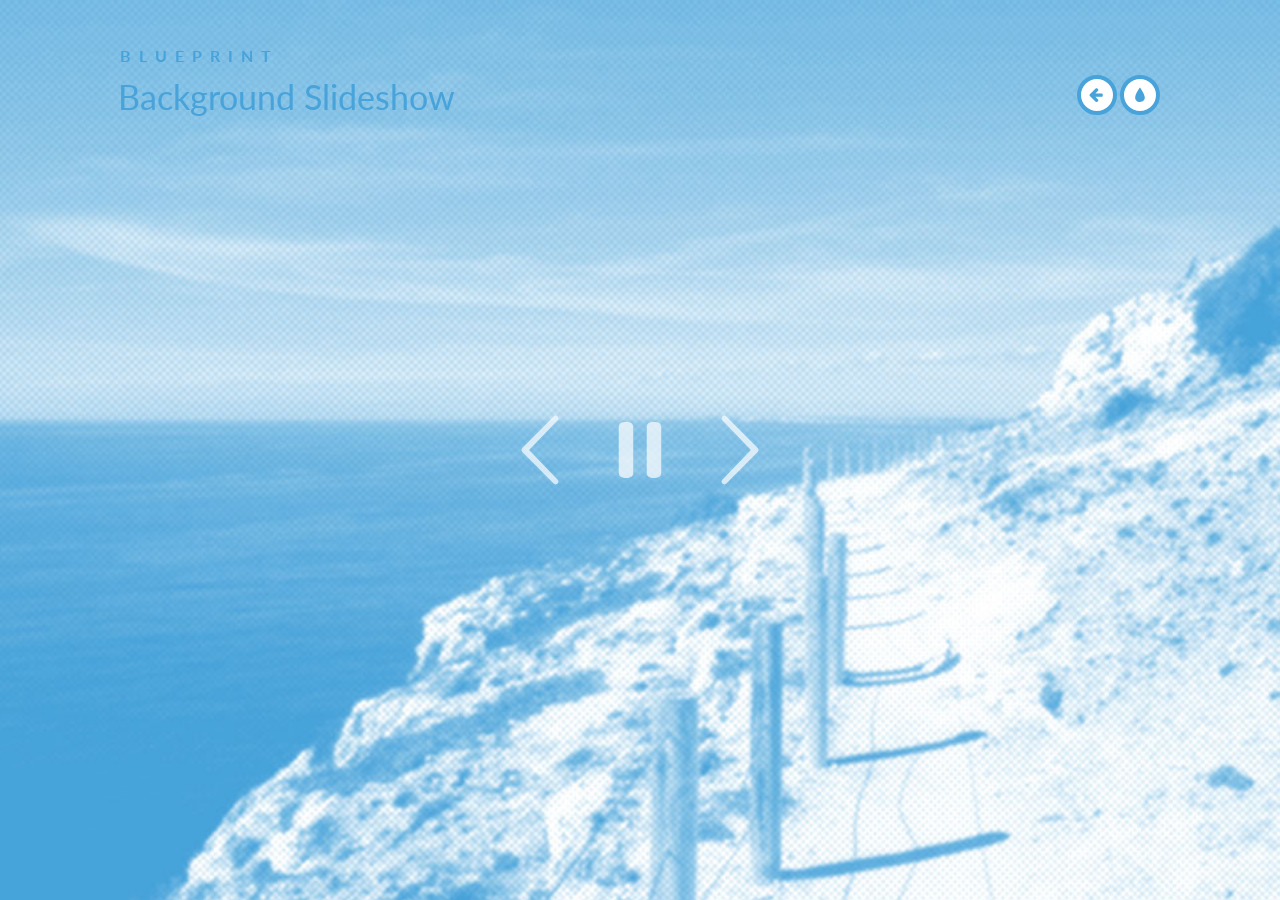
<file: webdev/BackgroundSlideshow/index.html>
<!DOCTYPE html>
<html lang="en" class="no-js">
	<head>
		<meta charset="UTF-8" />
		<meta http-equiv="X-UA-Compatible" content="IE=edge,chrome=1"> 
		<meta name="viewport" content="width=device-width, initial-scale=1.0"> 
		<title>Blueprint: Background Slideshow</title>
		<meta name="description" content="Blueprint: Background Slideshow" />
		<meta name="keywords" content="blueprint, background image slideshow, fullscreen slideshow, jquery, fullscreen image, web development" />
		<meta name="author" content="Codrops" />
		<link rel="shortcut icon" href="../favicon.ico">
		<link rel="stylesheet" type="text/css" href="css/default.css" />
		<link rel="stylesheet" type="text/css" href="css/component.css" />
		<script src="js/modernizr.custom.js"></script>
	</head>
	<body>
		<div class="container">
			<header class="clearfix">
				<span>Blueprint</span>
				<h1>Background Slideshow</h1>
				<nav>
					<a href="http://tympanus.net/Blueprints/ResponsiveFullWidthGrid/" class="icon-arrow-left" data-info="previous Blueprint">Previous Blueprint</a>
					<a href="http://tympanus.net/codrops/?p=14667" class="icon-drop" data-info="back to the Codrops article">back to the Codrops article</a>
				</nav>
			</header>	
			<div class="main">
				<ul id="cbp-bislideshow" class="cbp-bislideshow">
					<li><img src="images/1.jpg" alt="image01"/></li>
					<li><img src="images/2.jpg" alt="image02"/></li>
					<li><img src="images/3.jpg" alt="image03"/></li>
					<li><img src="images/4.jpg" alt="image04"/></li>
					<li><img src="images/5.jpg" alt="image05"/></li>
					<li><img src="images/6.jpg" alt="image06"/></li>
				</ul>
				<div id="cbp-bicontrols" class="cbp-bicontrols">
					<span class="cbp-biprev"></span>
					<span class="cbp-bipause"></span>
					<span class="cbp-binext"></span>
				</div>
			</div>
		</div>
		<script src="https://ajax.googleapis.com/ajax/libs/jquery/1.9.1/jquery.min.js"></script>
		<!-- imagesLoaded jQuery plugin by @desandro : https://github.com/desandro/imagesloaded -->
		<script src="js/jquery.imagesloaded.min.js"></script>
		<script src="js/cbpBGSlideshow.min.js"></script>
		<script>
			$(function() {
				cbpBGSlideshow.init();
			});
		</script>
	</body>
</html>
</file>
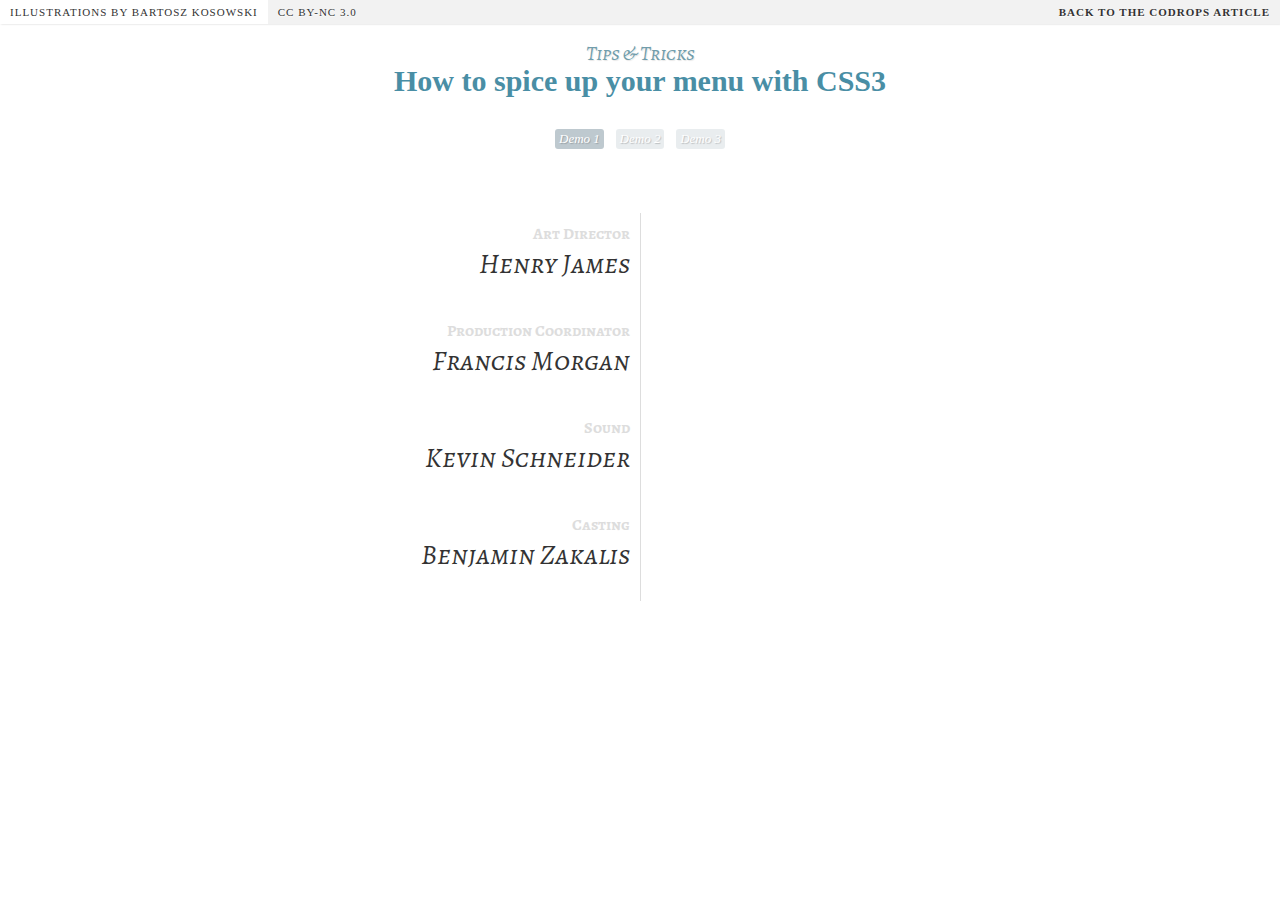
<file: webdev/CSS3MenuHoverEffect/index.html>
<!DOCTYPE html>
<html lang="en">
    <head>
		<meta charset="UTF-8" />
        <meta http-equiv="X-UA-Compatible" content="IE=edge,chrome=1"> 
        <title>Tips & Tricks: How to spice up your menu with CSS3</title>
        <meta name="viewport" content="width=device-width, initial-scale=1.0"> 
        <meta name="description" content="Tips & Tricks: How to spice up your menu with CSS3" />
        <meta name="keywords" content="menu, hover, css3, effect, slide out, image, transition" />
        <meta name="author" content="Codrops" />
        <link rel="shortcut icon" href="../favicon.ico"> 
        <link rel="stylesheet" type="text/css" href="css/demo.css" />
        <link rel="stylesheet" type="text/css" href="css/style.css" />
		<link href='http://fonts.googleapis.com/css?family=Alegreya+SC:700,400italic' rel='stylesheet' type='text/css' />
    </head>
    <body>
        <div class="container">
			<!-- Codrops top bar -->
            <div class="codrops-top">
                <a href="http://www.bartoszkosowski.com/" target="_blank">Illustrations by Bartosz Kosowski</a>
				<a href="http://creativecommons.org/licenses/by-nc/3.0/" target="_blank">CC BY-NC 3.0</a>
                <span class="right">
                    <a href="http://tympanus.net/codrops/2012/01/22/how-to-spice-up-your-menu-with-css3/">
                        <strong>Back to the Codrops Article</strong>
                    </a>
                </span>
                <div class="clr"></div>
            </div><!--/ Codrops top bar -->
			<header>
				<h1><span>Tips & Tricks</span> How to spice up your menu with CSS3</h1>
				<nav class="codrops-demos">
					<a class="current" href="index.html">Demo 1</a>
					<a href="index2.html">Demo 2</a>
					<a href="index3.html">Demo 3</a>
                <nav>
			</header>
			<ul class="mh-menu">
				<li><a href="#"><span>Art Director</span> <span>Henry James</span></a><img src="images/1.jpg" alt="image01"/></li>
				<li><a href="#"><span>Production Coordinator</span> <span>Francis Morgan</span></a><img src="images/2.jpg" alt="image02"/></li>
				<li><a href="#"><span>Sound</span> <span>Kevin Schneider</span></a><img src="images/3.jpg" alt="image03"/></li>
				<li><a href="#"><span>Casting</span> <span>Benjamin Zakalis</span></a><img src="images/4.jpg" alt="image04"/></li>
			</ul>
        </div>
    </body>
</html>
</file>
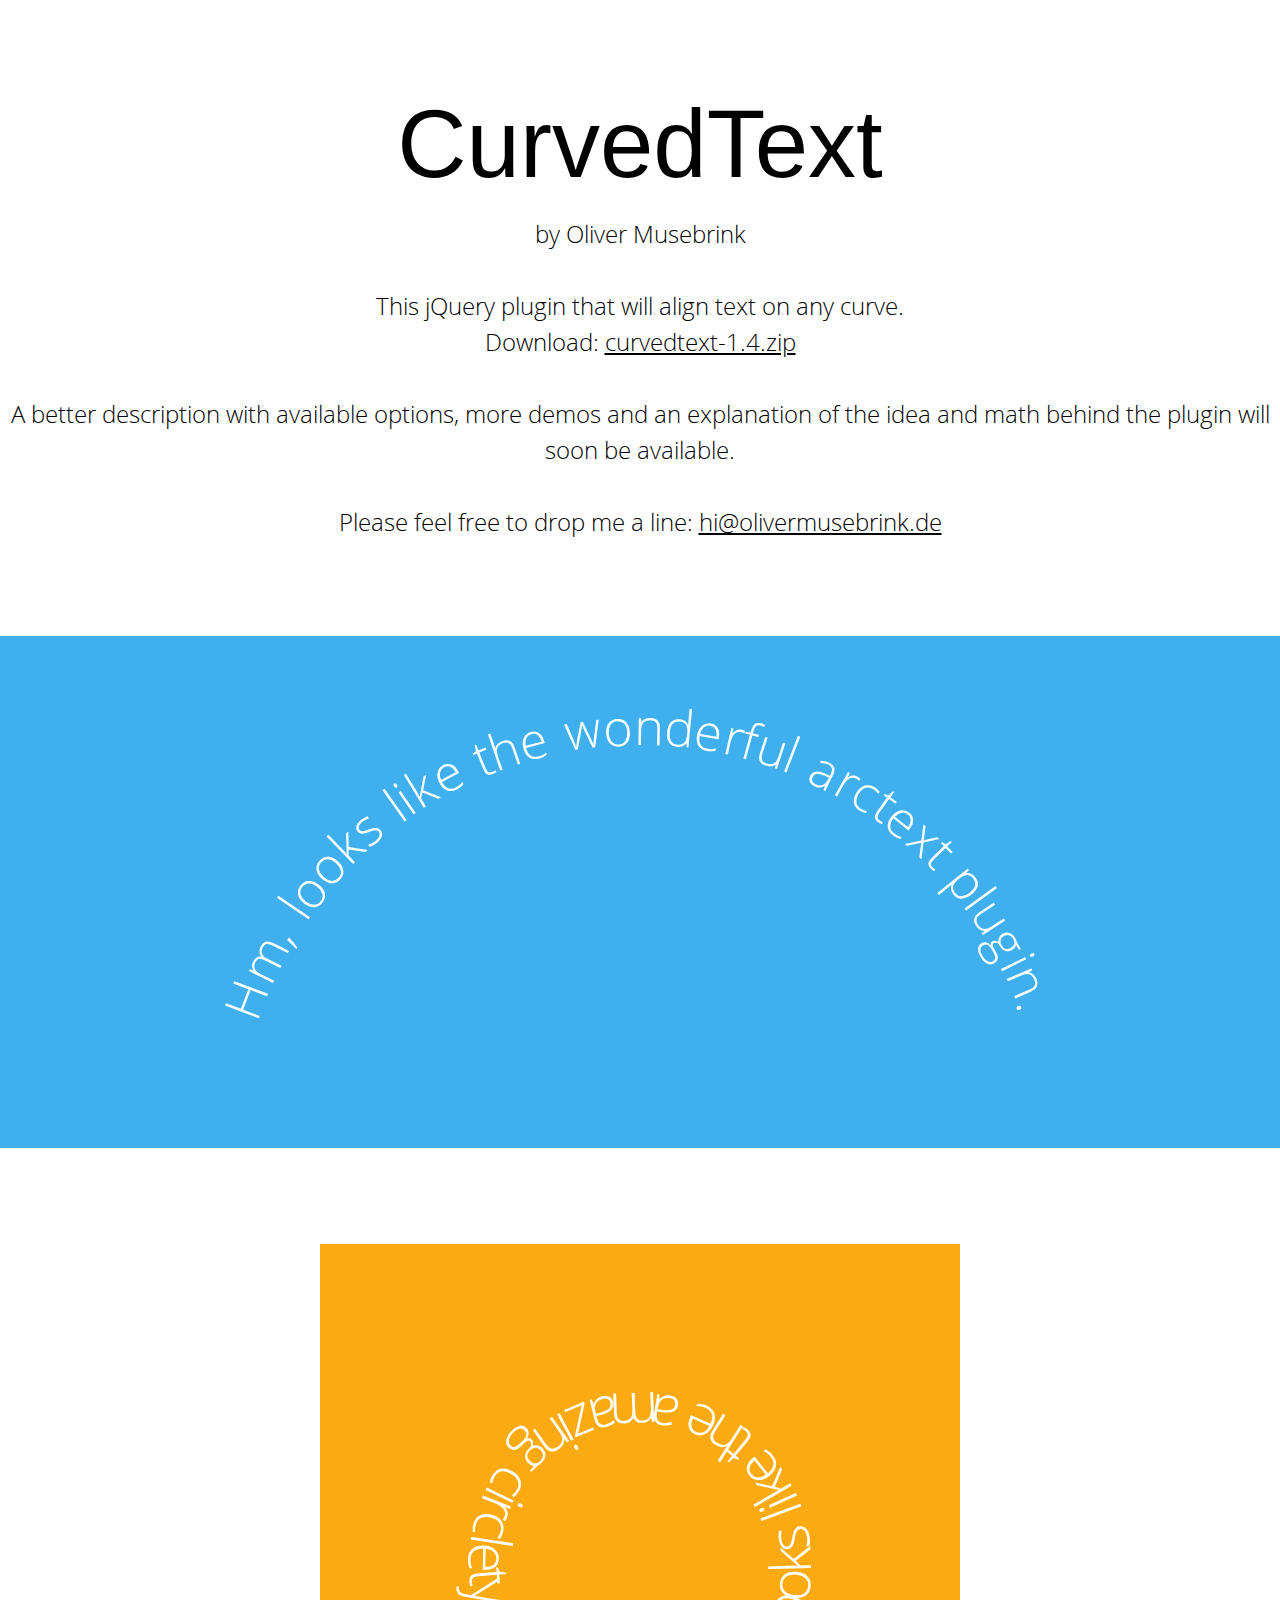
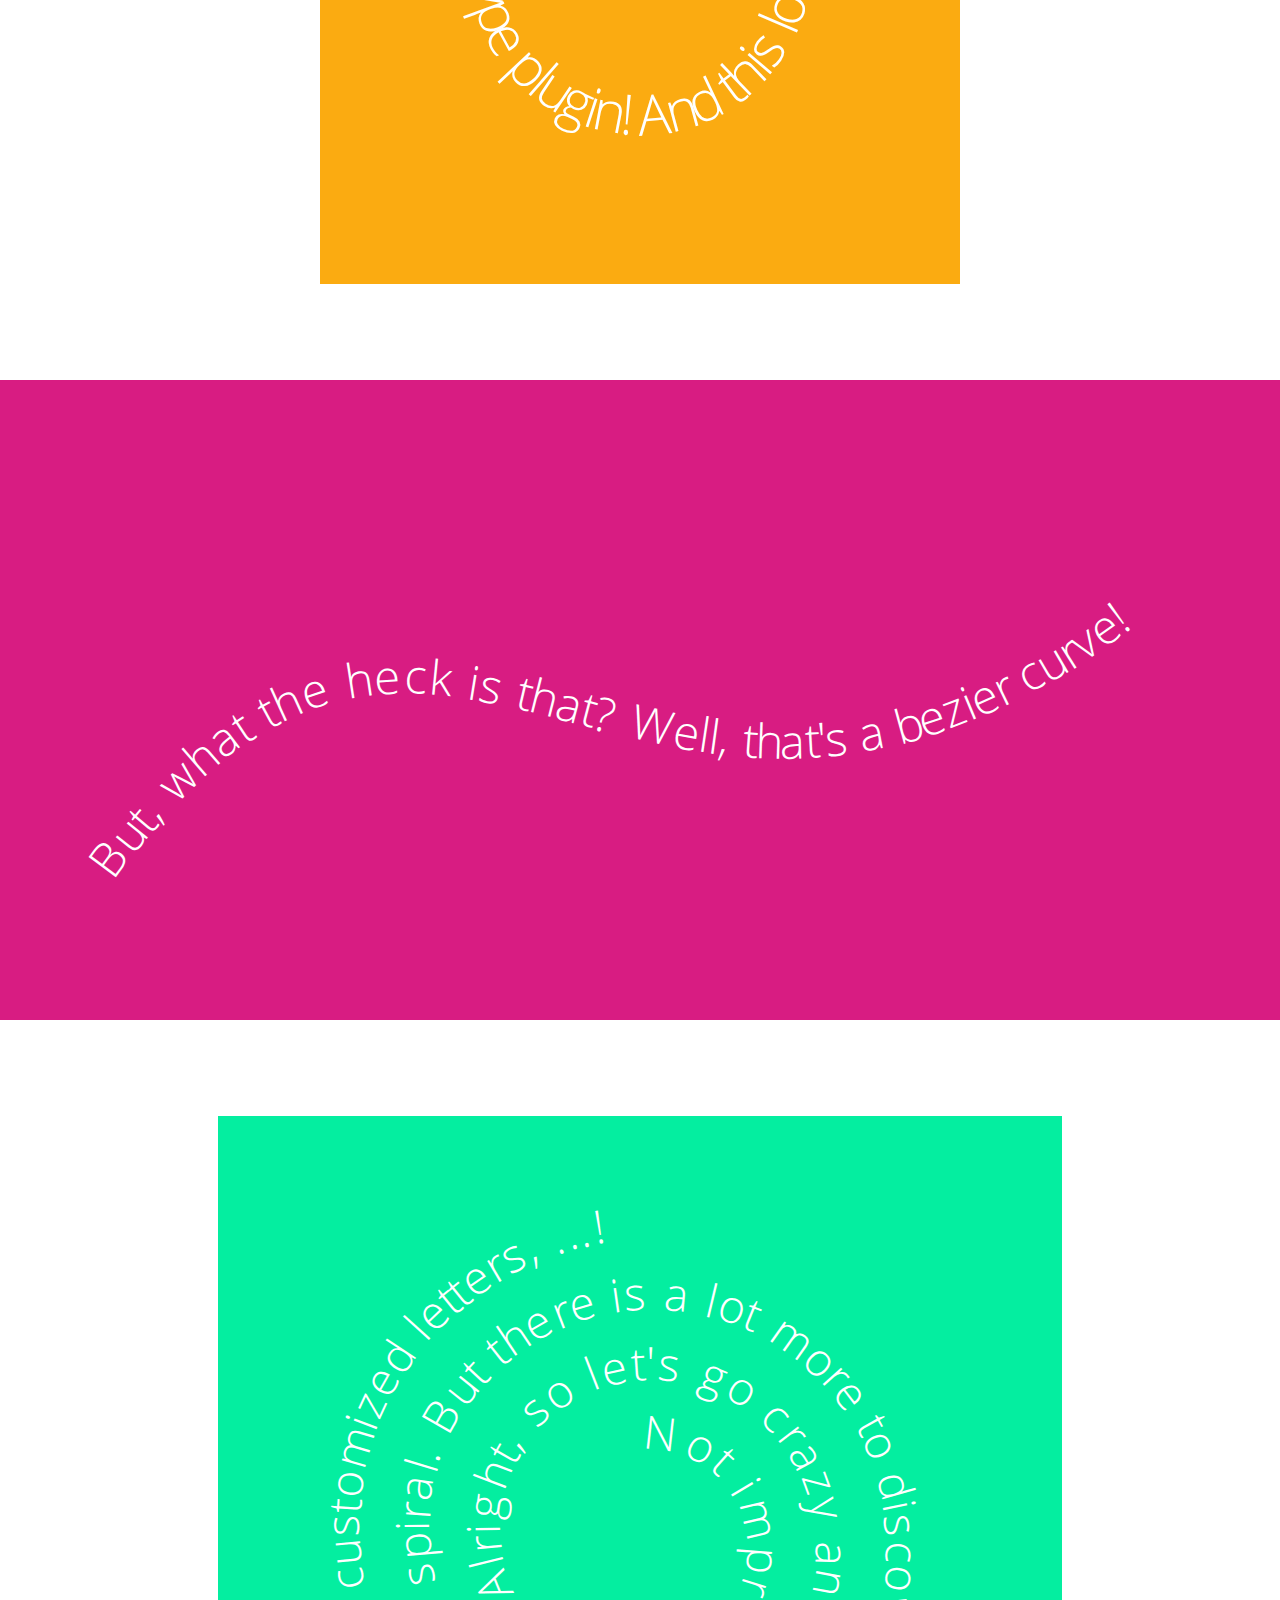
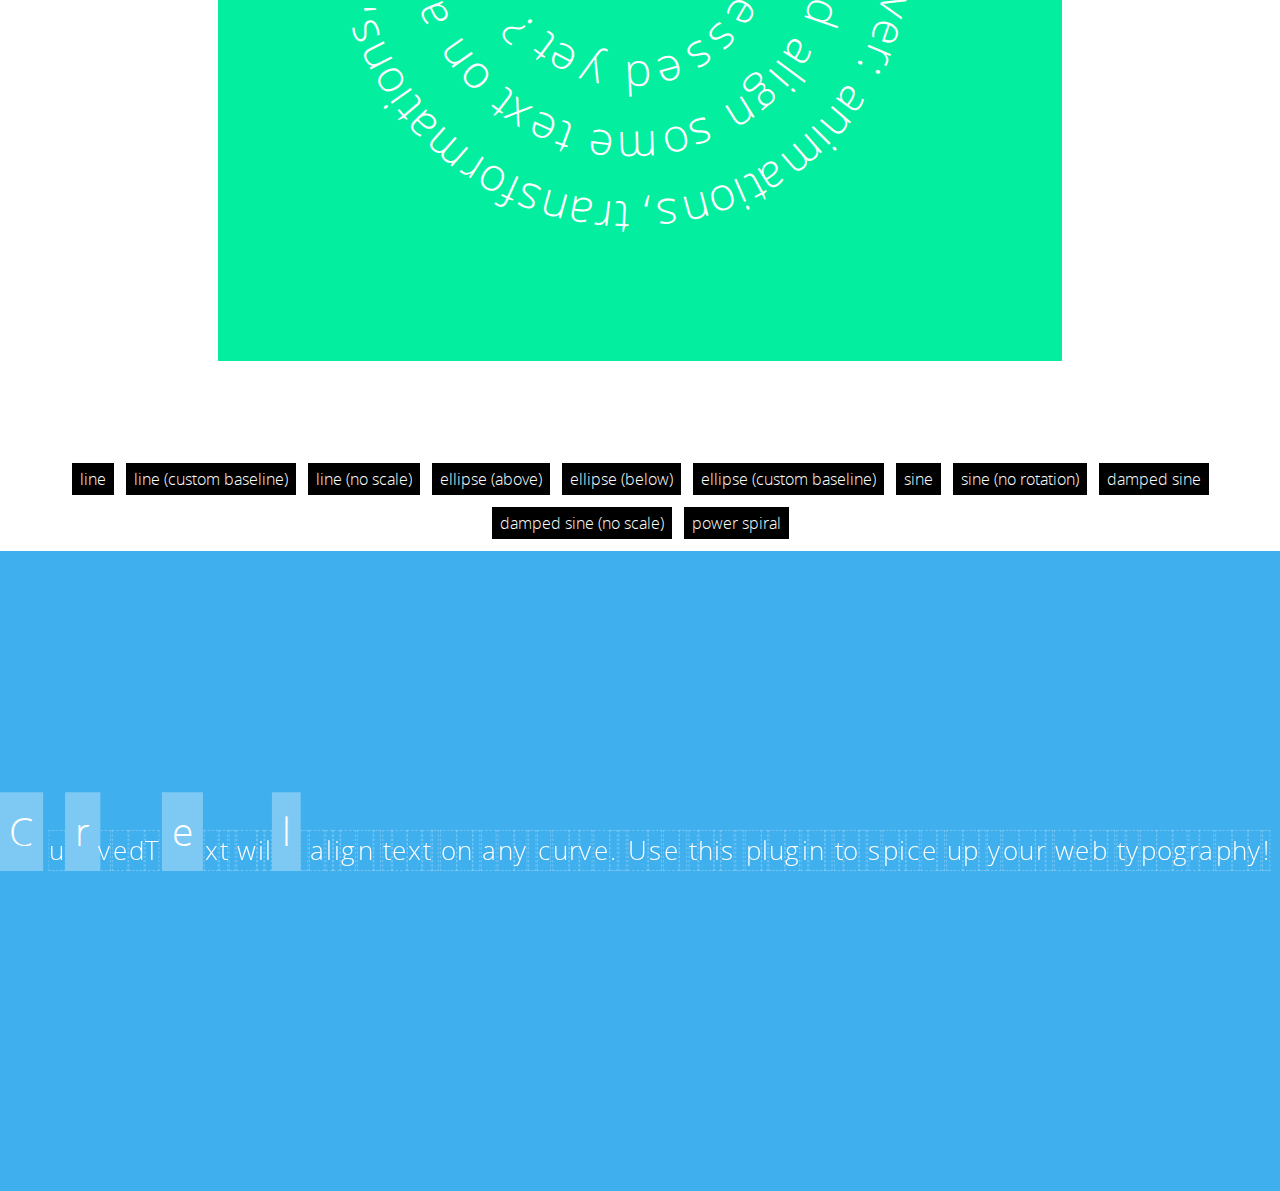
<file: webdev/curvedtext/index.html>
<!DOCTYPE html PUBLIC "-//W3C//DTD XHTML 1.0 Transitional//EN" "http://www.w3.org/TR/xhtml1/DTD/xhtml1-transitional.dtd">

<html>
    <head>
        <title>
            CurvedText
        </title>

		<meta name="viewport" content="width=device-width, minimum-scale=1.0, maximum-scale=1.0, initial-scale=1.0" />

        <link rel="stylesheet" type="text/css" href="stylesheets/reset.min.css" />
        <link rel="stylesheet" type="text/css" href="stylesheets/webfonts.css"  />
        <link rel="stylesheet" type="text/css" href="stylesheets/demo.css"      />

        <script language="javascript" type="text/javascript" src="javascript/jquery.min.js"       ></script>
        <script language="javascript" type="text/javascript" src="javascript/jquery.throttle.js"  ></script>
        <script language="javascript" type="text/javascript" src="javascript/jquery.typorize.js"  ></script>
        <script language="javascript" type="text/javascript" src="javascript/jquery.curvedtext.js"></script>
        <script language="javascript" type="text/javascript" src="javascript/demo.js"             ></script>
    </head>

    <body>

        <div id="about">
            <h1>CurvedText</h1>

            <p>
                by Oliver Musebrink
            </p>

            <br />

            <p>
                This jQuery plugin that will align text on any curve.<br />
                Download: <a href="curvedtext-1.4.zip">curvedtext-1.4.zip</a>
            </p>

            <br />

            <p>
                A better description with available options, more demos and an explanation of the idea and math behind the plugin will soon be available.
            </p>

            <br />

            <p>
                Please feel free to drop me a line: <a href="mailto: hi@olivermusebrink.de">hi@olivermusebrink.de</a><br />
            </p>
        </div>

        <div id="text1">
            Hm, looks like the wonderful arctext plugin.
        </div>

        <div id="text2">
            And this looks like the amazing circletype plugin!
        </div>

        <div id="text3">
            But, what the heck is that? Well, that's a bezier curve!
        </div>

        <div id="text4">
            Not impressed yet? Alright, so let's go crazy and align some text on a spiral. But there is a lot more to discover: animations, transformations, customized letters, ...!
        </div>

        <nav id="nav">
            <ul>
                <li><a id="line"                 href="#">line</a></li>
                <li><a id="line-custom"          href="#">line (custom baseline)</a></li>
                <li><a id="line-no-scale"        href="#">line (no scale)</a></li>
                <li><a id="ellipse-above"        href="#">ellipse (above)</a></li>
                <li><a id="ellipse-below"        href="#">ellipse (below)</a></li>
                <li><a id="ellipse-custom"       href="#">ellipse (custom baseline)</a></li>
                <li><a id="sine"                 href="#">sine</a></li>
                <li><a id="sine-no-rotation"     href="#">sine (no rotation)</a></li>
                <li><a id="damped-sine"          href="#">damped sine</a></li>
                <li><a id="damped-sine-no-scale" href="#">damped sine (no scale)</a></li>
                <li><a id="power-spiral"         href="#">power spiral</a></li>
            </ul>
        </nav>

        <div id="text5">
            CurvedText will align text on any curve. Use this plugin to spice up your web typography!
        </div>

    </body>
</html>
</file>
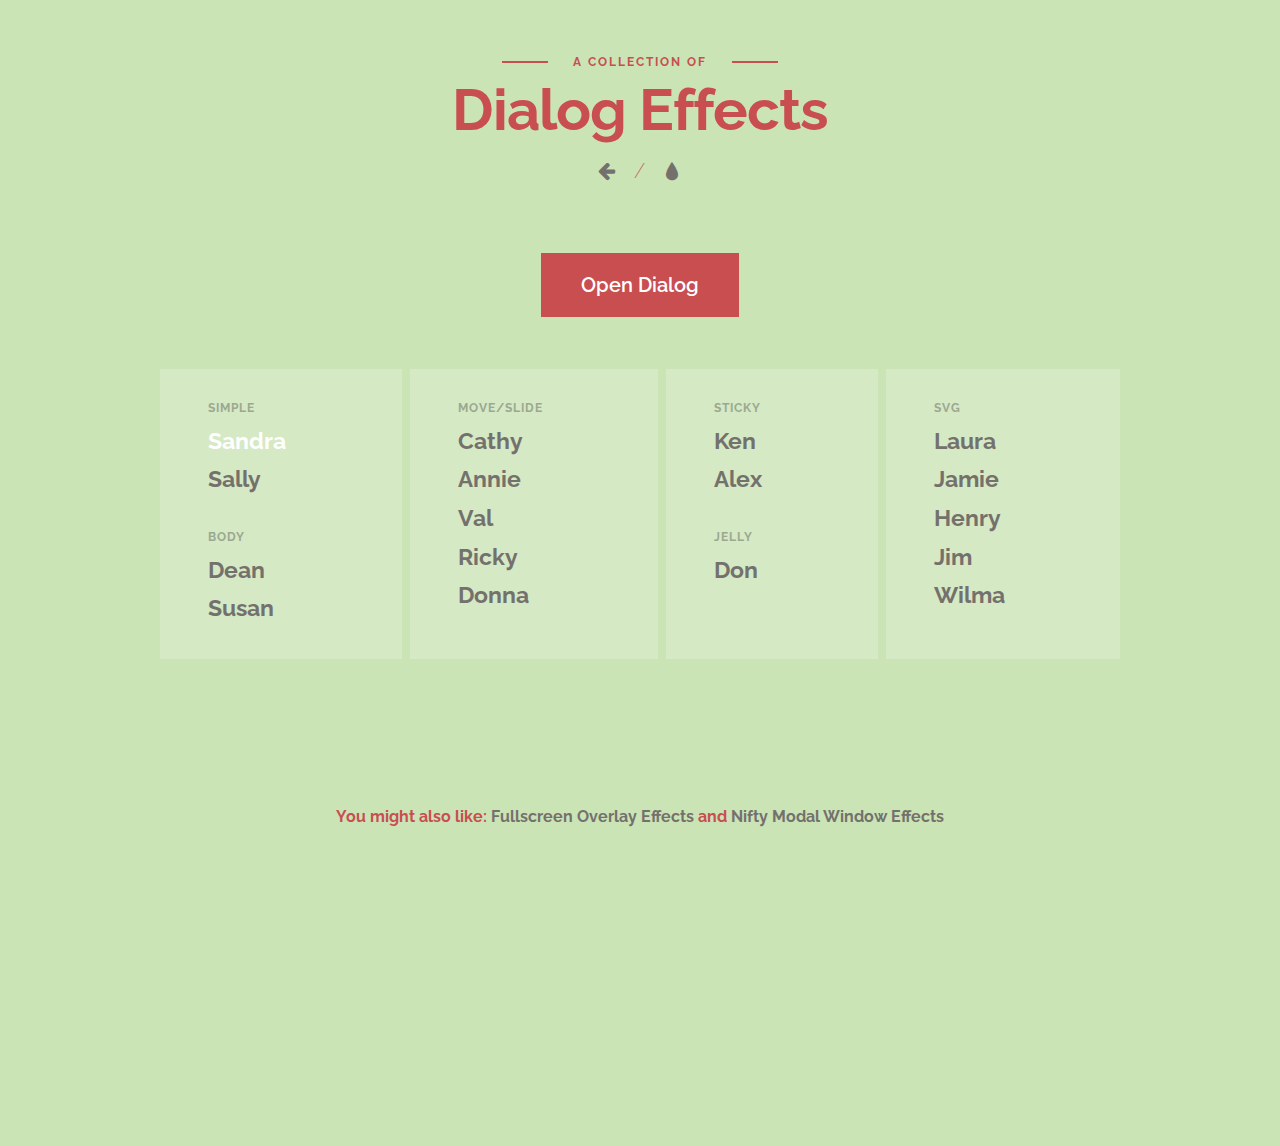
<file: webdev/DialogEffects/index.html>
<!DOCTYPE html>
<html lang="en" class="no-js">
	<head>
		<meta charset="UTF-8" />
		<meta http-equiv="X-UA-Compatible" content="IE=edge">
		<meta name="viewport" content="width=device-width, initial-scale=1">
		<title>Dialog Effects | Sandra</title>
		<meta name="description" content="A Collection of Dialog Effects" />
		<meta name="keywords" content="dialog, effect, modal, overlay, animation, web design" />
		<meta name="author" content="Codrops" />
		<link rel="shortcut icon" href="../favicon.ico">
		<link rel="stylesheet" type="text/css" href="css/normalize.css" />
		<link rel="stylesheet" type="text/css" href="css/demo.css" />
		<!-- common styles -->
		<link rel="stylesheet" type="text/css" href="css/dialog.css" />
		<!-- individual effect -->
		<link rel="stylesheet" type="text/css" href="css/dialog-sandra.css" />
		<script src="js/modernizr.custom.js"></script>
	</head>
	<body>
		<div class="container">
			<div class="content">
				<header class="codrops-header">
					<h1><span>A collection of</span> Dialog Effects</h1>
					<div class="codrops-links">
						<a class="codrops-icon codrops-icon-prev" href="http://tympanus.net/Development/MockupSlideshow/" title="Previous Demo"><span>Previous Demo</span></a> /
						<a class="codrops-icon codrops-icon-drop" href="http://tympanus.net/codrops/?p=21386" title="Back to the article"><span>Back to the Codrops Article</span></a>
					</div>
					<div class="button-wrap"><button data-dialog="somedialog" class="trigger">Open Dialog</button></div>
				</header>
				<nav id="menu" class="menu">
					<div>
						<h2>Simple</h2>
						<ul>
							<li><a class="current-demo" href="index.html">Sandra</a></li>
							<li><a href="sally.html">Sally</a></li>
						</ul>
						<h2>Body</h2>
						<ul>
							<li><a href="dean.html">Dean</a></li>
							<li><a href="susan.html">Susan</a></li>
						</ul>
					</div>
					<div>
						<h2>Move/Slide</h2>
						<ul>
							<li><a href="cathy.html">Cathy</a></li>
							<li><a href="annie.html">Annie</a></li>
							<li><a href="val.html">Val</a></li>
							<li><a href="ricky.html">Ricky</a></li>
							<li><a href="donna.html">Donna</a></li>
						</ul>
					</div>
					<div>
						<h2>Sticky</h2>
						<ul>
							<li><a href="ken.html">Ken</a></li>
							<li><a href="alex.html">Alex</a></li>
						</ul>
						<h2>Jelly</h2>
						<ul>
							<li><a href="don.html">Don</a></li>
						</ul>
					</div>
					<div>
						<h2>SVG</h2>
						<ul>
							<li><a href="laura.html">Laura</a></li>
							<li><a href="jamie.html">Jamie</a></li>
							<li><a href="henry.html">Henry</a></li>
							<li><a href="jim.html">Jim</a></li>
							<li><a href="wilma.html">Wilma</a></li>
						</ul>
					</div>
				</nav>
				<div id="somedialog" class="dialog">
					<div class="dialog__overlay"></div>
					<div class="dialog__content">
						<h2><strong>Howdy</strong>, I'm a dialog box</h2><div><button class="action" data-dialog-close>Close</button></div>
					</div>
				</div>
				<!-- Related demos -->
				<section class="related">
					You might also like: <a href="http://tympanus.net/Development/FullscreenOverlayStyles/">Fullscreen Overlay Effects</a> and <a href="http://tympanus.net/Development/ModalWindowEffects/">Nifty Modal Window Effects</a>
				</section>
			</div><!-- /content -->
		</div><!-- /container -->
		<script src="js/classie.js"></script>
		<script src="js/dialogFx.js"></script>
		<script>
			(function() {

				var dlgtrigger = document.querySelector( '[data-dialog]' ),
					somedialog = document.getElementById( dlgtrigger.getAttribute( 'data-dialog' ) ),
					dlg = new DialogFx( somedialog );

				dlgtrigger.addEventListener( 'click', dlg.toggle.bind(dlg) );

			})();
		</script>
	</body>
</html>
</file>
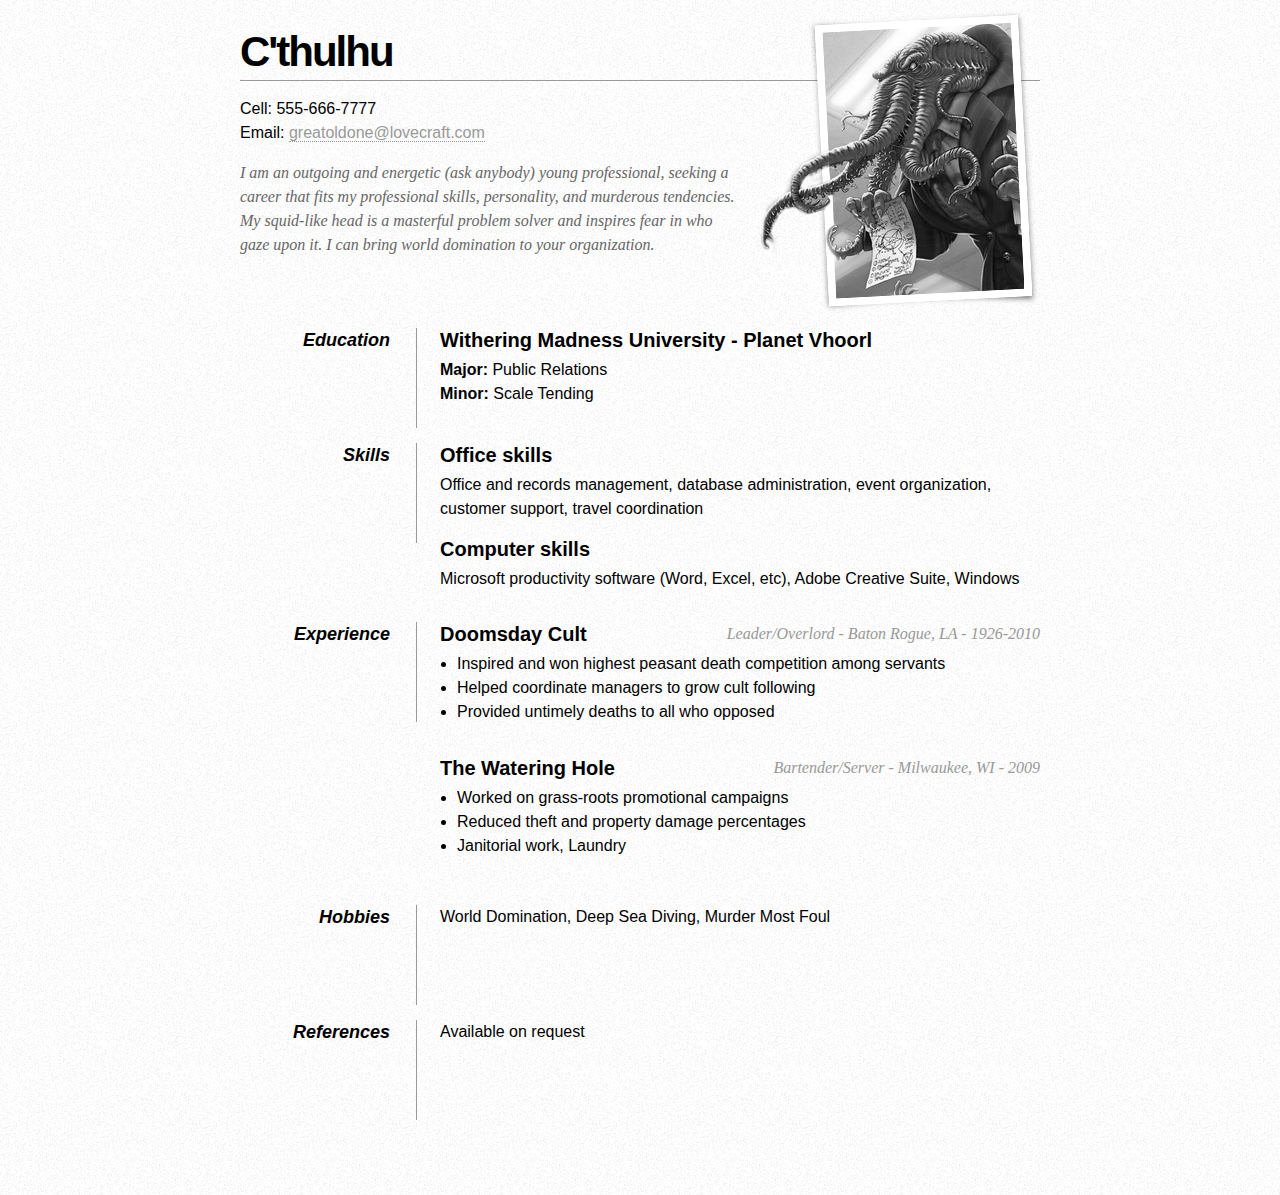
<file: webdev/OnePageResume/index.html>
<!DOCTYPE html PUBLIC "-//W3C//DTD XHTML 1.0 Strict//EN"
"http://www.w3.org/TR/xhtml1/DTD/xhtml1-strict.dtd">

<html xmlns="http://www.w3.org/1999/xhtml" xml:lang="en" lang="en">

<head>
     <meta http-equiv="Content-Type" content="text/html; charset=utf-8"/>

     <title>One Page Resume</title>

     <style type="text/css">
        * { margin: 0; padding: 0; }
        body { font: 16px Helvetica, Sans-Serif; line-height: 24px; background: url(images/noise.jpg); }
        .clear { clear: both; }
        #page-wrap { width: 800px; margin: 40px auto 60px; }
        #pic { float: right; margin: -30px 0 0 0; }
        h1 { margin: 0 0 16px 0; padding: 0 0 16px 0; font-size: 42px; font-weight: bold; letter-spacing: -2px; border-bottom: 1px solid #999; }
        h2 { font-size: 20px; margin: 0 0 6px 0; position: relative; }
        h2 span { position: absolute; bottom: 0; right: 0; font-style: italic; font-family: Georgia, Serif; font-size: 16px; color: #999; font-weight: normal; }
        p { margin: 0 0 16px 0; }
        a { color: #999; text-decoration: none; border-bottom: 1px dotted #999; }
        a:hover { border-bottom-style: solid; color: black; }
        ul { margin: 0 0 32px 17px; }
        #objective { width: 500px; float: left; }
        #objective p { font-family: Georgia, Serif; font-style: italic; color: #666; }
        dt { font-style: italic; font-weight: bold; font-size: 18px; text-align: right; padding: 0 26px 0 0; width: 150px; float: left; height: 100px; border-right: 1px solid #999;  }
        dd { width: 600px; float: right; }
        dd.clear { float: none; margin: 0; height: 15px; }
     </style>
</head>

<body>

    <div id="page-wrap">
    
        <img src="images/cthulu.png" alt="Photo of Cthulu" id="pic" />
    
        <div id="contact-info" class="vcard">
        
            <!-- Microformats! -->
        
            <h1 class="fn">C'thulhu</h1>
        
            <p>
                Cell: <span class="tel">555-666-7777</span><br />
                Email: <a class="email" href="mailto:greatoldone@lovecraft.com">greatoldone@lovecraft.com</a>
            </p>
        </div>
                
        <div id="objective">
            <p>
                I am an outgoing and energetic (ask anybody) young professional, seeking a 
                career that fits my professional skills, personality, and murderous tendencies. 
                My squid-like head is a masterful problem solver and inspires fear in who gaze upon it. 
                I can bring world domination to your organization. 
            </p>
        </div>
        
        <div class="clear"></div>
        
        <dl>
            <dd class="clear"></dd>
            
            <dt>Education</dt>
            <dd>
                <h2>Withering Madness University - Planet Vhoorl</h2>
                <p><strong>Major:</strong> Public Relations<br />
                   <strong>Minor:</strong> Scale Tending</p>
            </dd>
            
            <dd class="clear"></dd>
            
            <dt>Skills</dt>
            <dd>
                <h2>Office skills</h2>
                <p>Office and records management, database administration, event organization, customer support, travel coordination</p>
                
                <h2>Computer skills</h2>
                <p>Microsoft productivity software (Word, Excel, etc), Adobe Creative Suite, Windows</p>
            </dd>
            
            <dd class="clear"></dd>
            
            <dt>Experience</dt>
            <dd>
                <h2>Doomsday Cult <span>Leader/Overlord - Baton Rogue, LA - 1926-2010</span></h2>
                <ul>
                    <li>Inspired and won highest peasant death competition among servants</li>
                    <li>Helped coordinate managers to grow cult following</li>
                    <li>Provided untimely deaths to all who opposed</li>
                </ul>
                
                <h2>The Watering Hole <span>Bartender/Server - Milwaukee, WI - 2009</span></h2>
                <ul>
                    <li>Worked on grass-roots promotional campaigns</li>
                    <li>Reduced theft and property damage percentages</li>
                    <li>Janitorial work, Laundry</li>
                </ul> 
            </dd>
            
            <dd class="clear"></dd>
            
            <dt>Hobbies</dt>
            <dd>World Domination, Deep Sea Diving, Murder Most Foul</dd>
            
            <dd class="clear"></dd>
            
            <dt>References</dt>
            <dd>Available on request</dd>
            
            <dd class="clear"></dd>
        </dl>
        
        <div class="clear"></div>
    
    </div>

</body>

</html>
</file>
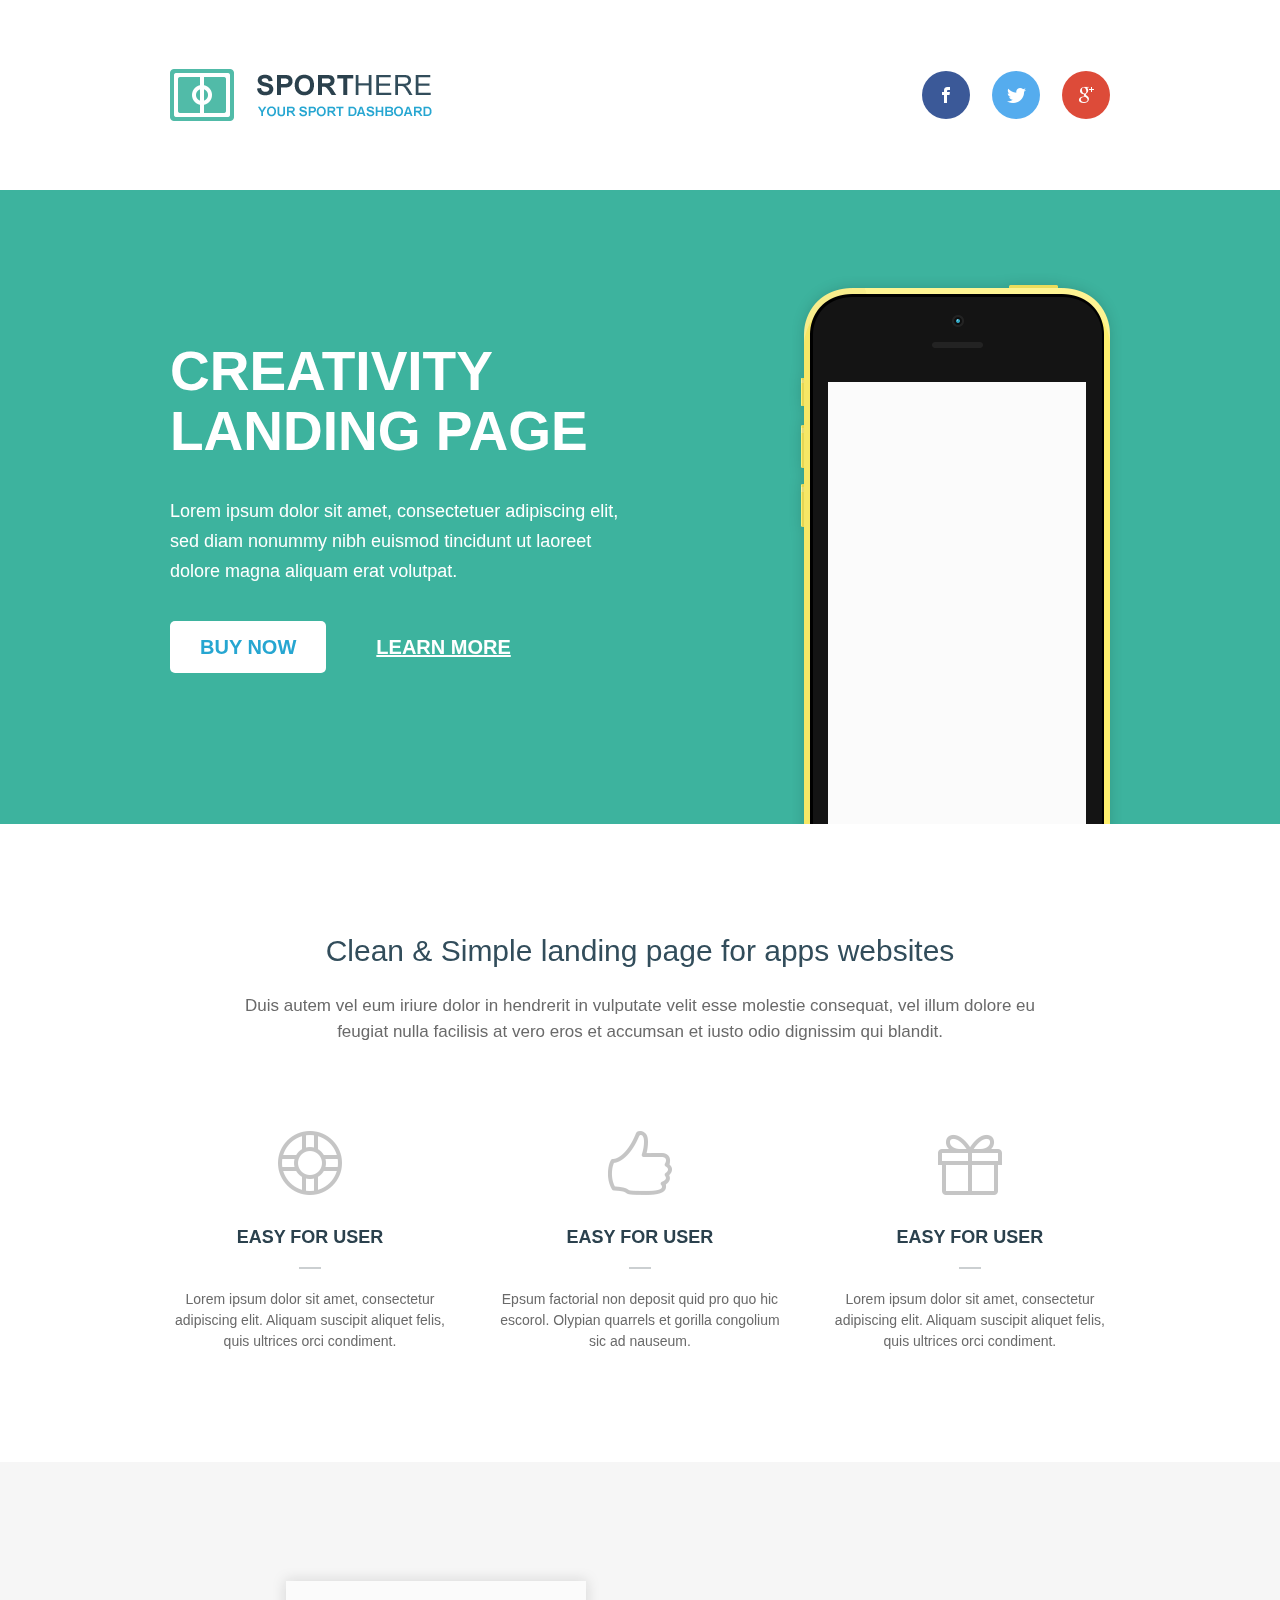
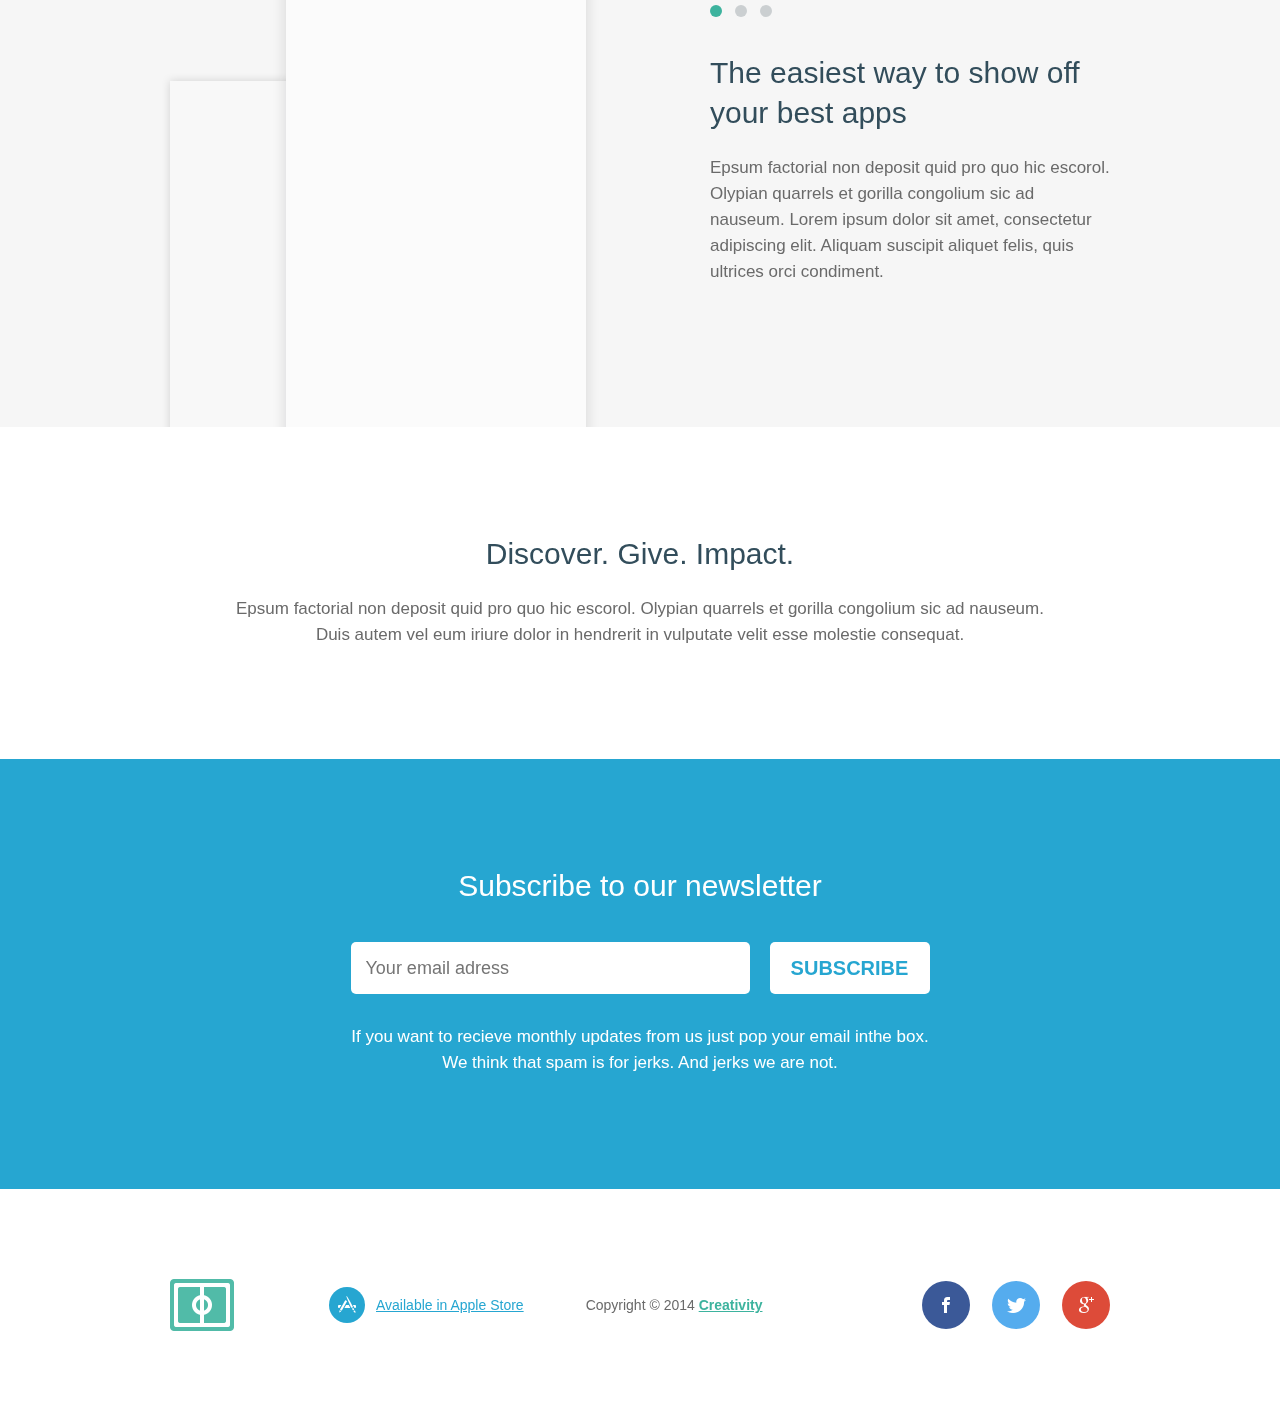
<file: webdev/sporthere-html5-template/index.html>
<!DOCTYPE HTML>
<html>
<head>
    <meta charset="utf-8">
    <meta name="viewport" content="width=device-width, initial-scale=1">
    <meta name="description" content="">
    <title>Заголовок</title>
    <link rel="shortcut icon" href="favicon.ico">
    <link rel="stylesheet" href="style.css">
    <!--[if lt IE 9]><script src="js/html5.js"></script><![endif]-->
</head>
<body class="no-js">
    <section class="main">
        <header>
            <div class="wrap">
                <div class="logo">
                    <a href="/">
                        <img src="upload/logo.png" width="262" height="52" alt="SPORTHERE, YOUR SPORT DASHBOARD">
                    </a>
                </div><!-- logo -->
                <div class="social">
                    <ul class="clearfix">
                        <li><a class="social-facebook" href="#" title="facebook">facebook</a></li>
                        <li><a class="social-twitter" href="#" title="twitter">twitter</a></li>
                        <li><a class="social-googleplus" href="#" title="google plus">google plus</a></li>
                    </ul>
                </div><!--social -->
            </div><!-- wrap -->
        </header>
        <section class="promo">
            <div class="wrap">
                <div class="promo-text">
                    <div class="promo-title">CREATIVITY LANDING PAGE</div>
                    <p>Lorem ipsum dolor sit amet, consectetuer adipiscing elit, sed diam nonummy nibh euismod tincidunt ut laoreet dolore magna aliquam erat volutpat.</p>
                    <p><a class="promo-button" href="#">BUY NOW</a> &nbsp; <a class="promo-link" href="#">Learn more</a></p>
                </div><!-- promo-text -->
                <img src="upload/promo.png" width="333" height="551" alt="">
            </div><!-- wrap -->
        </section><!-- promo -->
        <section class="simple">
            <div class="wrap">
                <h1>Clean &amp; Simple landing page for apps websites</h1>
                <p>Duis autem vel eum iriure dolor in hendrerit in vulputate velit esse molestie consequat, vel illum dolore
eu feugiat nulla facilisis at vero eros et accumsan et iusto odio dignissim qui blandit.</p>
            </div><!-- wrap -->
        </section><!-- simple -->
        <section class="features">
            <div class="wrap">
                <div class="features-columns clearfix">
                    <div class="feature">
                        <div class="ico-help"></div>
                        <h4>Easy for user</h4>
                        <p>Lorem ipsum dolor sit amet, consectetur adipiscing elit. Aliquam suscipit aliquet felis, quis ultrices orci condiment.</p>
                    </div><!-- feature -->
                    <div class="feature">
                        <div class="ico-like"></div>
                        <h4>Easy for user</h4>
                        <p>Epsum factorial non deposit quid pro quo hic escorol. Olypian quarrels et gorilla congolium sic ad nauseum.</p>
                    </div><!-- feature -->
                    <div class="feature">
                        <div class="ico-present"></div>
                        <h4>Easy for user</h4>
                        <p>Lorem ipsum dolor sit amet, consectetur adipiscing elit. Aliquam suscipit aliquet felis, quis ultrices orci condiment.</p>
                    </div><!-- feature -->
                </div><!-- features-columns -->
            </div><!-- wrap -->
        </section><!-- features -->
        <section class="tabsblock">
            <div class="wrap">
                <div class="tab">
                    <ul class="tabs clearfix">
                        <li class="active"></li>
                        <li></li>
                        <li></li>
                    </ul><!-- tabs -->
                    <div class="box visible">
                        <div class="box-text">
                            <h3>The easiest way to show off your best apps</h3>
                            <p>Epsum factorial non deposit quid pro quo hic escorol. Olypian quarrels et gorilla congolium sic ad nauseum. Lorem ipsum dolor sit amet, consectetur adipiscing elit. Aliquam suscipit aliquet felis, quis ultrices orci condiment.</p>
                        </div>
                        <img src="upload/tabs.png" width="437" height="459" alt="">
                    </div><!-- box -->
                    <div class="box">
                        <div class="box-text">
                            <h3>The easiest way to show off your best apps</h3>
                            <p>Epsum factorial non deposit quid pro quo hic escorol. Olypian quarrels et gorilla congolium sic ad nauseum. Lorem ipsum dolor sit amet, consectetur adipiscing elit. Aliquam suscipit aliquet felis, quis ultrices orci condiment.</p>
                        </div>
                        <img src="upload/tabs.png" width="437" height="459" alt="">
                    </div><!-- box -->
                    <div class="box">
                        <div class="box-text">
                            <h3>The easiest way to show off your best apps</h3>
                            <p>Epsum factorial non deposit quid pro quo hic escorol. Olypian quarrels et gorilla congolium sic ad nauseum. Lorem ipsum dolor sit amet, consectetur adipiscing elit. Aliquam suscipit aliquet felis, quis ultrices orci condiment.</p>
                        </div>
                        <img src="upload/tabs.png" width="437" height="459" alt="">
                    </div><!-- box -->
                </div><!-- tab --> 
            </div><!-- wrap -->
        </section><!--  -->
        <section class="simple">
            <div class="wrap">
                <h2>Discover. Give. Impact.</h2>
                <p>Epsum factorial non deposit quid pro quo hic escorol. Olypian quarrels et gorilla congolium sic ad nauseum. Duis autem vel eum iriure dolor in hendrerit in vulputate velit esse molestie consequat.</p>
            </div><!-- wrap -->
        </section><!-- simple -->
        <section class="subscribe">
            <div class="wrap">
                <div class="subscribe-title">Subscribe to our newsletter</div>
                <div class="subscribe-form clearfix">
                    <form>
                        <input type="email" placeholder="Your email adress" class="subscribe-email">
                        <input type="button" value="Subscribe" class="subscribe-button">
                    </form>
                </div><!-- subscribe-form -->
                <div class="subscribe-note">If you want to recieve monthly updates from us just pop your email inthe box.<br>We think that spam is for jerks. And jerks we are not.</div>
            </div><!-- wrap -->
        </section><!-- subscribe -->
        <footer>
            <div class="wrap">
                <div class="logo">
                    <a href="#">
                        <img src="upload/logo-min.png" width="64" height="52" alt="SPORTHERE, YOUR SPORT DASHBOARD">
                    </a>
                </div><!-- logo -->
                <div class="istore"><a href="#">Available in Apple Store</a></div>
                <div class="copy">
                    <p>Copyright &copy; 2014 <a href="#">Сreativity</a></p>
                </div><!-- copy -->
                <div class="social">
                    <ul class="clearfix">
                        <li><a class="social-facebook" href="#" title="facebook">facebook</a></li>
                        <li><a class="social-twitter" href="#" title="twitter">twitter</a></li>
                        <li><a class="social-googleplus" href="#" title="google plus">google plus</a></li>
                    </ul>
                </div><!--social -->
            </div><!-- wrap -->
        </footer>
    </section><!-- main -->
    <script src="js/jquery.js"></script>
    <script src="js/library.js"></script>
    <script src="js/script.js"></script>
    <script src="js/retina.js"></script>
</body>
</html>
</file>
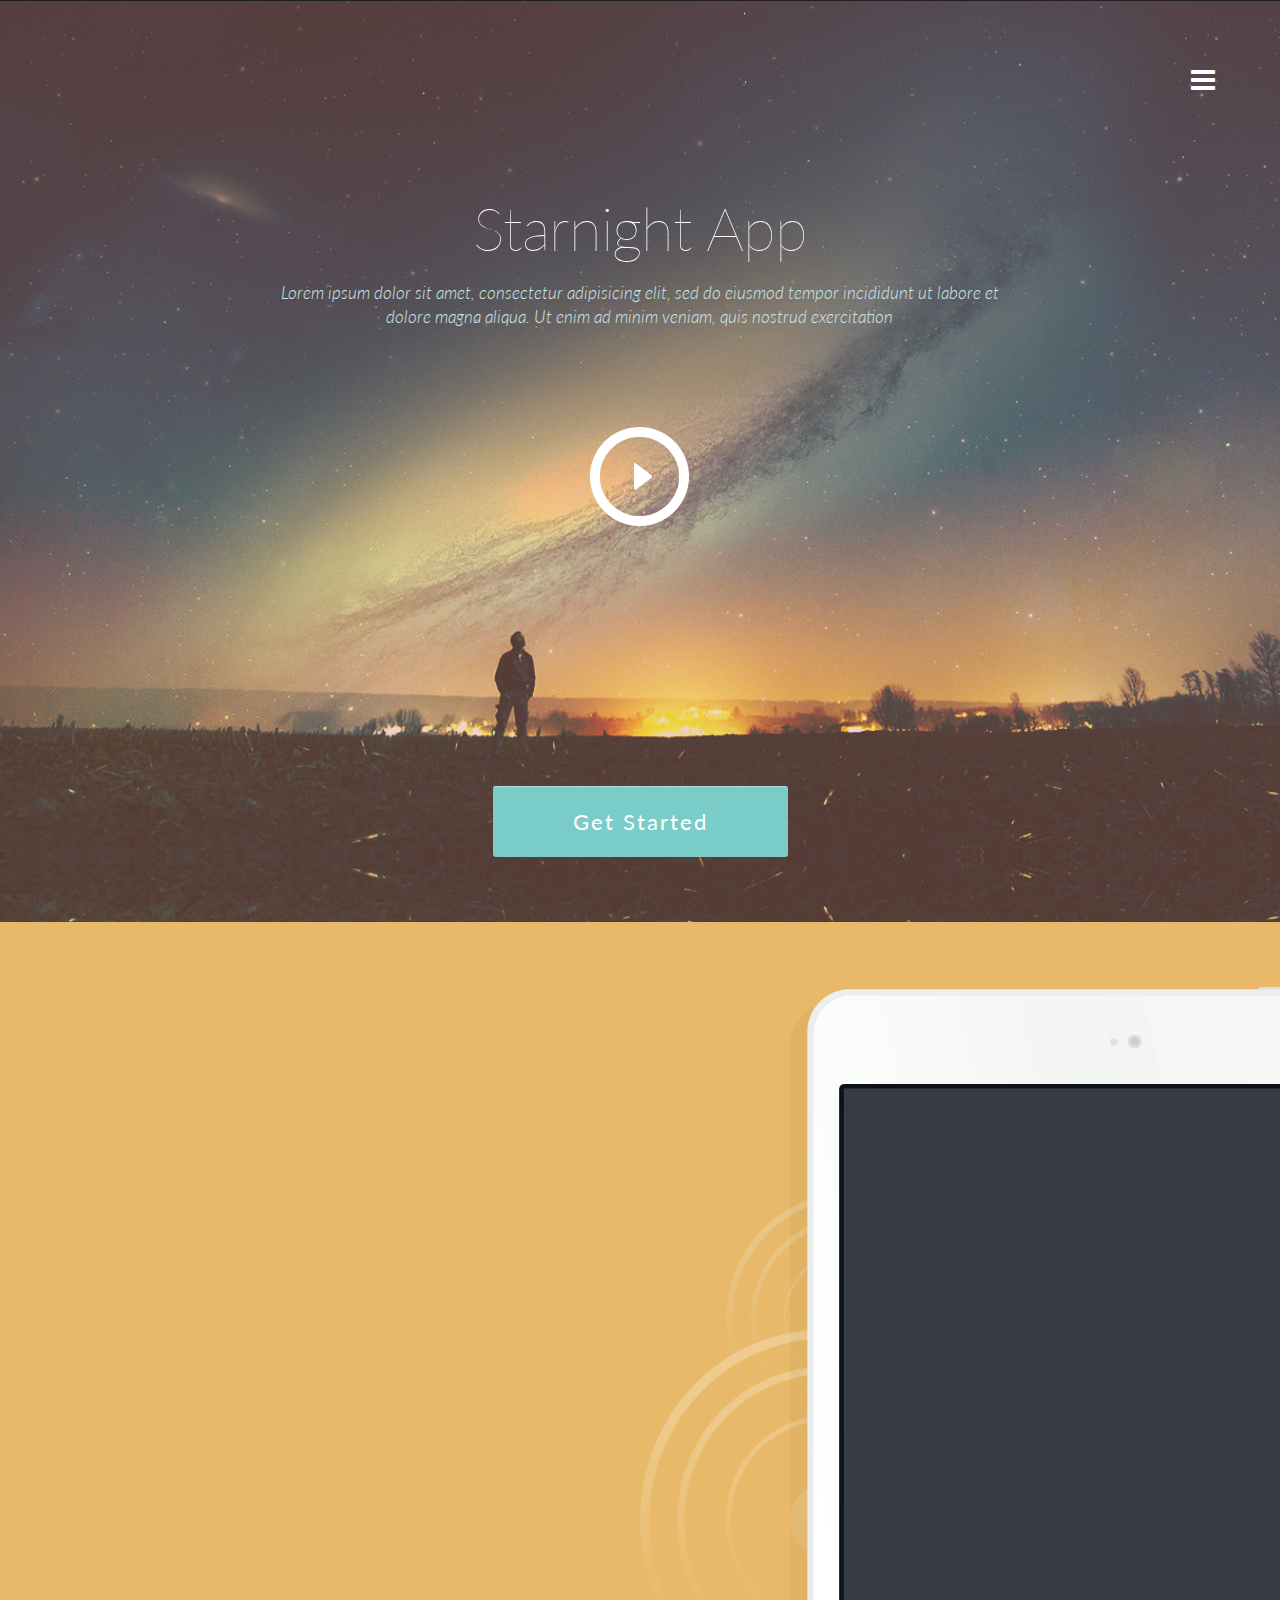
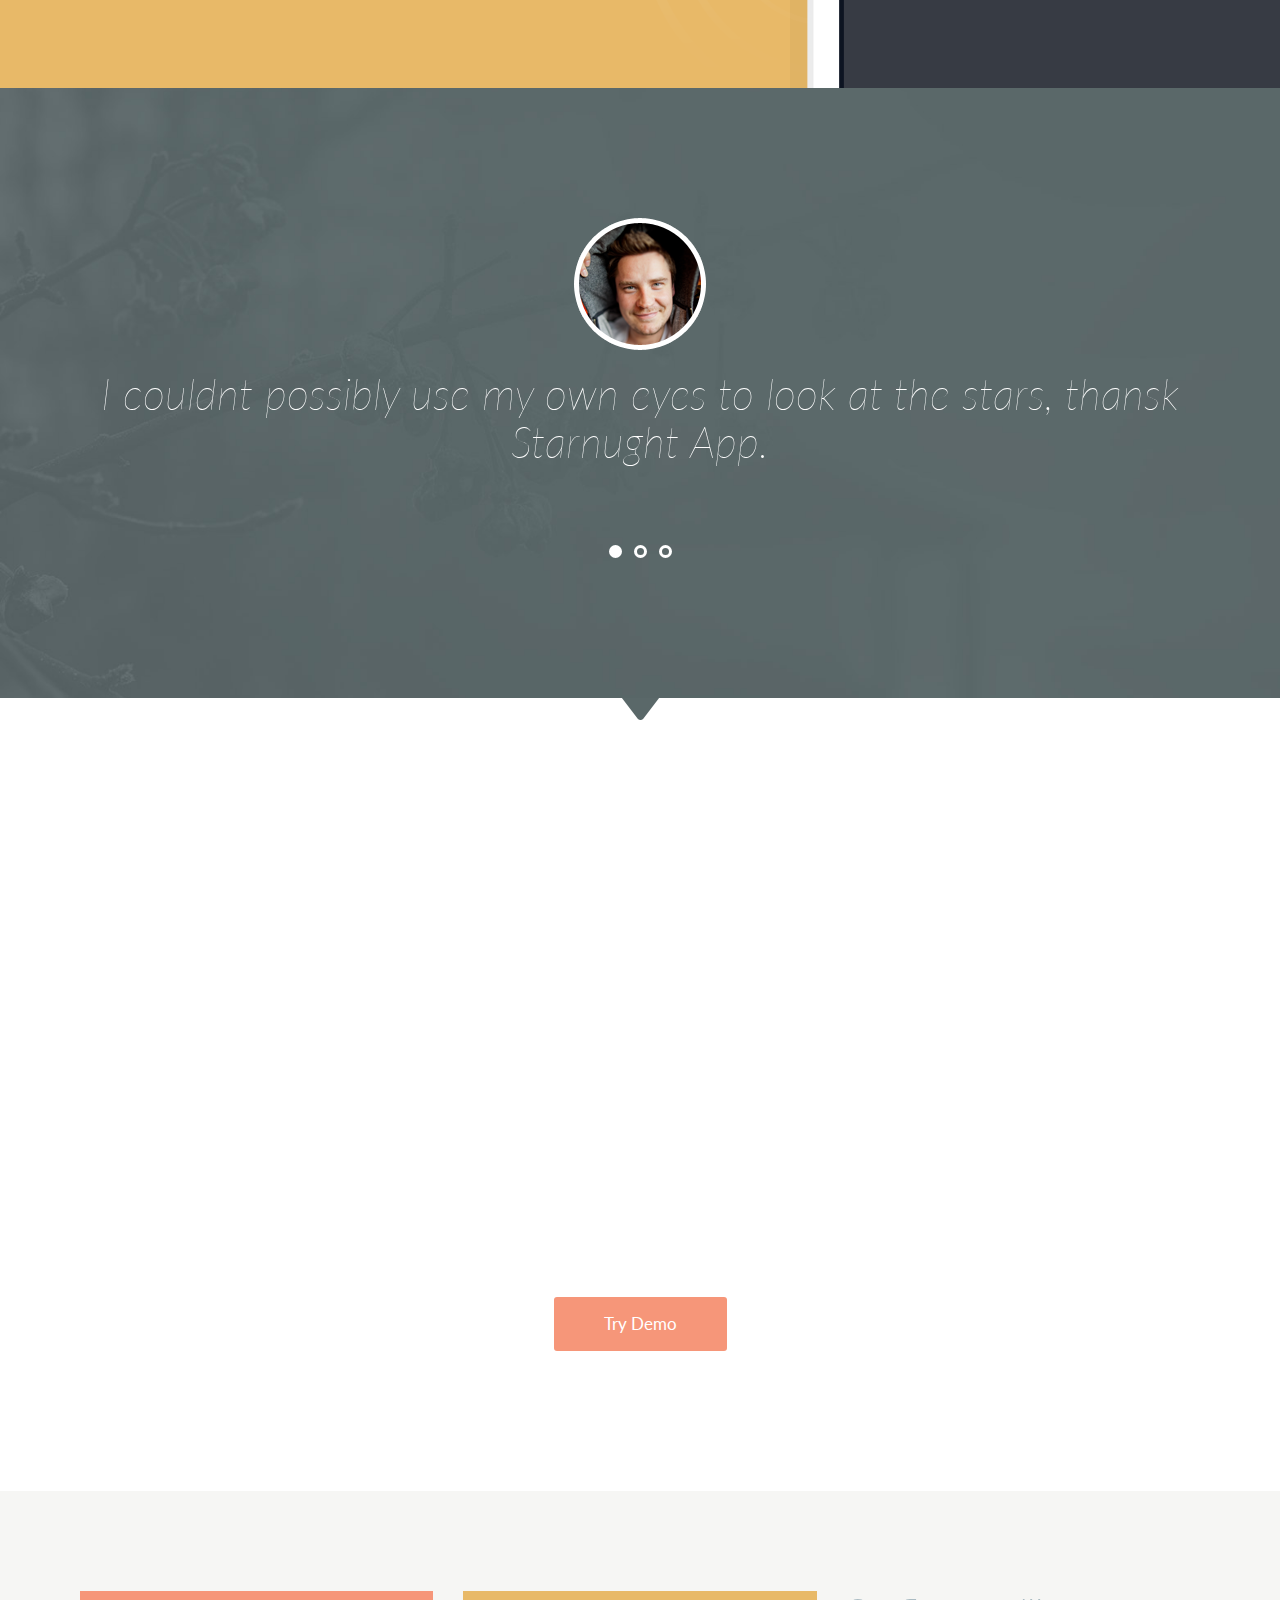
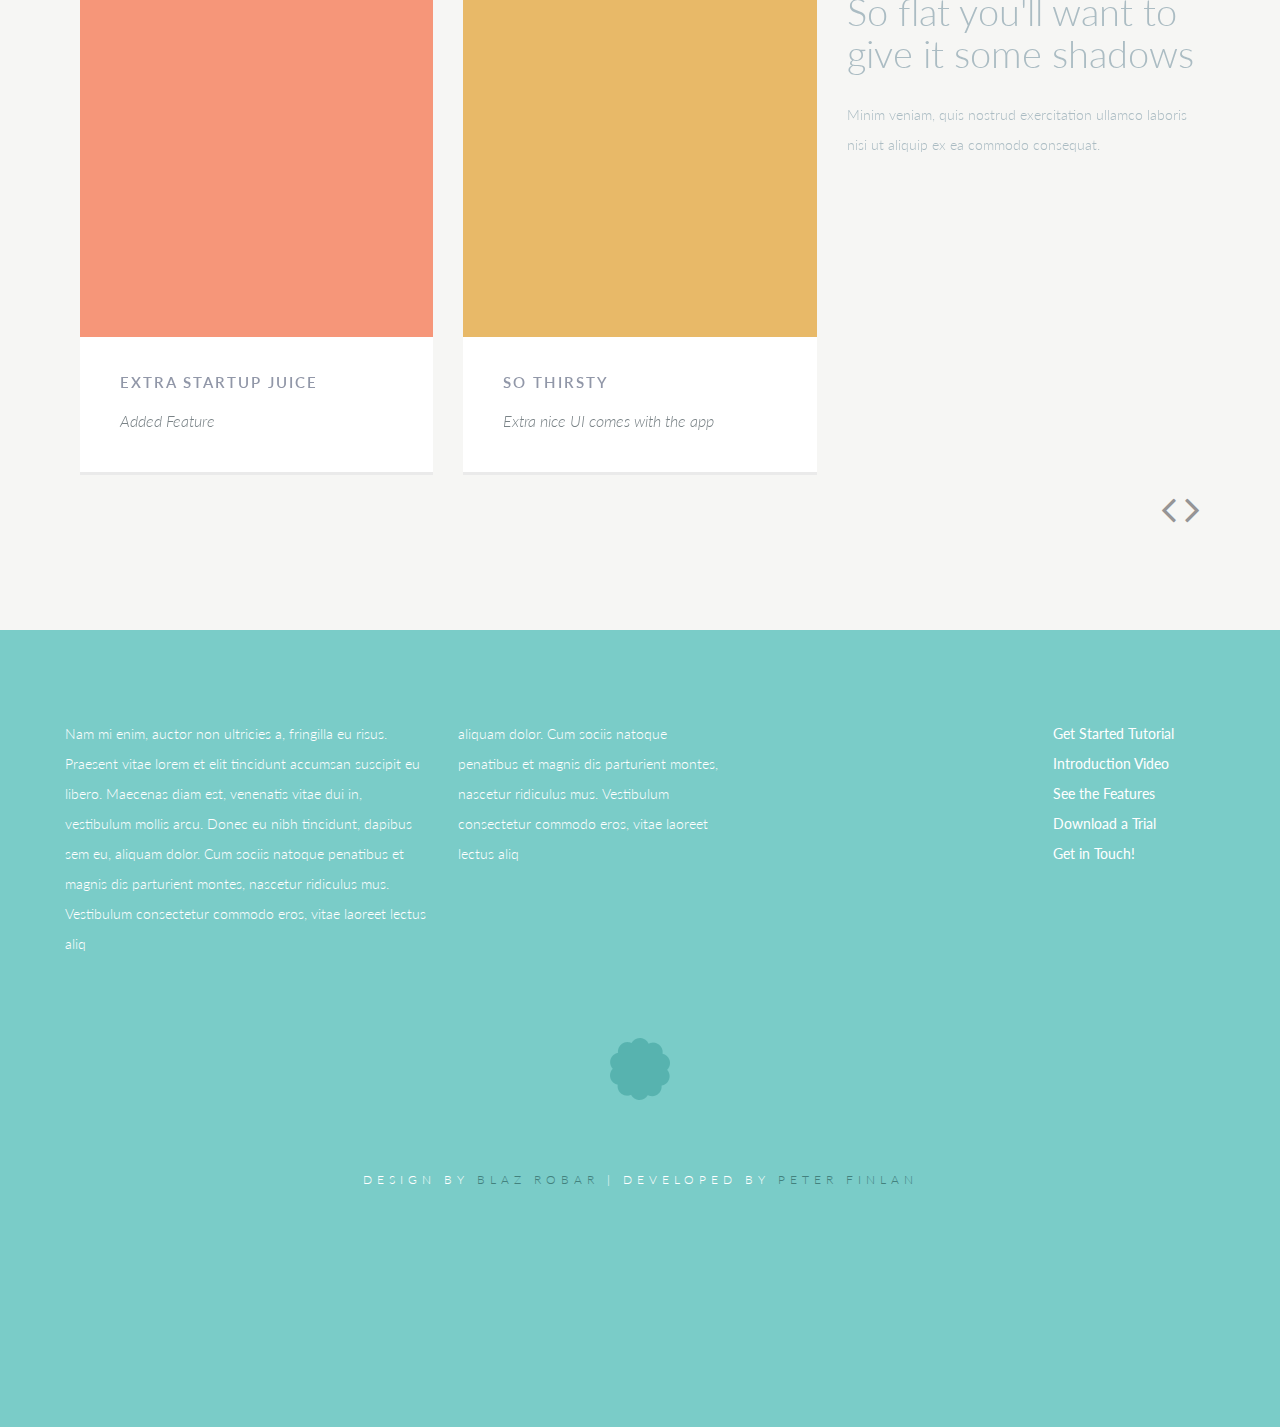
<file: webdev/starnight-free-html5/index.html>
<!DOCTYPE html>
<html lang="en">
  <head>
    <meta charset="utf-8">
    <meta http-equiv="X-UA-Compatible" content="IE=edge">
    <meta name="viewport" content="width=device-width, initial-scale=1">
    <title>Starnight - A Sexy As Hell Free HTML5/CSS3 Template</title>
    <!-- Bootstrap -->
    <link href="css/bootstrap.min.css" rel="stylesheet">
    <link href="http://netdna.bootstrapcdn.com/font-awesome/4.1.0/css/font-awesome.min.css" rel="stylesheet">
    <link rel="stylesheet" href="css/flexslider.css" type="text/css">
    <link href="css/styles.css?v=1.6" rel="stylesheet">
    <link href="css/queries.css?v=1.6" rel="stylesheet">
    <link href="css/jquery.fancybox.css" rel="stylesheet">
    <!-- Fonts -->
    <link href='http://fonts.googleapis.com/css?family=Lato:100,300,400,700,900,100italic,300italic,400italic,700italic,900italic' rel='stylesheet' type='text/css'>
      <!-- HTML5 Shim and Respond.js IE8 support of HTML5 elements and media queries -->
      <!-- WARNING: Respond.js doesn't work if you view the page via file:// -->
      <!--[if lt IE 9]>
      <script src="https://oss.maxcdn.com/libs/html5shiv/3.7.0/html5shiv.js"></script>
      <script src="https://oss.maxcdn.com/libs/respond.js/1.4.2/respond.min.js"></script>
      <![endif]-->
    </head>
    <body>
      <section class="navigation">
        <div class="container-fluid">
          <div class="row">
            <div class="col-md-8 col-md-offset-2 col-sm-8 col-sm-offset-2 col-xs-8 col-xs-offset-2">
              <nav class="pull">
                <ul class="top-nav">
                  <li><a href="#getstarted">Get Started <span class="indicator"><i class="fa fa-angle-right"></i></span></a></li>
                  <li><a href="#media">Media <span class="indicator"><i class="fa fa-angle-right"></i></span></a></li>
                  <li><a href="#features">Features <span class="indicator"><i class="fa fa-angle-right"></i></span></a></li>
                  <li class="nav-last"><a href="#design">Design <span class="indicator"><i class="fa fa-angle-right"></i></span></a></li>
                </ul>
              </nav>
            </div>
          </div>
        </div>
      </section>
      <section class="hero" id="hero">
        <div class="container">
          <div class="row">
            <div class="col-md-12 text-right">
              <a href="#"><i class="fa fa-navicon fa-2x nav_slide_button"></i></a>
            </div>
          </div>
          <div class="row">
            <div class="col-md-8 col-md-offset-2 text-center">
              <h1 class="animated bounceInDown">Starnight App</h1>
              <p class="animated fadeInUpDelay">Lorem ipsum dolor sit amet, consectetur adipisicing elit, sed do eiusmod tempor incididunt ut labore et dolore magna aliqua. Ut enim ad minim veniam, quis nostrud exercitation</p>
            </div>
          </div>
          <div class="row">
            <div class="col-md-2 col-md-offset-5 text-center">
              <a href="http://player.vimeo.com/video/87701971?title=0&amp;byline=0&amp;portrait=0&amp;color=1883ad&amp;autoplay=1" class="hero-play-btn various fancybox.iframe">Play Button</a>
            </div>
          </div>
          <div class="row">
            <div class="col-md-6 col-md-offset-3 text-center">
              <a href="" class="get-started-btn">Get Started</a>
            </div>
          </div>
        </div>
      </section>
      <section class="download-now" id="getstarted">
        <div class="container">
          <div class="row">
            <div class="col-md-8 wp1">
              <h1>
              See the sky even better than your own eyes can
              </h1>
              <p>Minim veniam, quis nostrud exercitation ullamco laboris nisi ut aliquip ex ea commodo consequat. Duis aute irure dolor in reprehenderit in voluptate velit esse cillum dolore eu fugiat nulla pariatur. Excepteur sint occaecat cupidatat non proident, sunt in culpa qui officia deserunt mollit anim id est laborum.</p>
              <p>Auae ab illo inventore veritatis et quasi architecto beatae vitae dicta sunt explicabo. Nemo enim ipsam voluptatem quia voluptas sit aspernatur aut odit aut fugit, sed quia consequuntur magni dolores eos qui ratione voluptatem sequi nesciunt.</p>
              <a href="#" class="download-btn">Download Now</a>
            </div>
          </div>
        </div>
      </section>
      <section class="testimonials" id="media">
        <div class="container">
          <div class="row">
            <div class="col-md-12 text-center">
              <div id="firstSlider">
                <ul class="slides">
                  <li>
                    <div class="avatar"><img src="img/av-blaz.png" alt="Blaz Robar"></div>
                    <h1>I couldnt possibly use my own eyes to look at the stars, thansk Starnught App.</h1>
                  </li>
                  <li>
                    <div class="avatar"><img src="img/av-pete.png" alt="Pete Finlan"></div>
                    <h1>Staring at the stars has given me feels like never before.</h1>
                  </li>
                  <li>
                    <div class="avatar"><img src="img/av-doge.png" alt="Doge Finbar"></div>
                    <h1>Much flat, many design, so app. Wow.</h1>
                  </li>
                </ul>
              </div>
            </div>
          </div>
        </div>
      </section>
      <section class="features" id="features">
        <div class="container">
          <div class="row">
            <div class="col-md-6 features-leftcol wp2">
              <h1>So Dreamy</h1>
              <p class="margin-bottom">Minim veniam, quis nostrud exercitation ullamco laboris nisi ut aliquip ex ea commodo consequat. Duis aute irure dolor in reprehenderit in voluptate velit esse cillum dolore eu fugiat nulla pariatur. Excepteur sint occaecat cupidatat non proident, sunt in culpa qui officia deserunt mollit anim id est laborum.</p>
              <h1>Apple Store</h1>
              <p>Minim veniam, quis nostrud exercitation ullamco laboris nisi ut aliquip ex ea commodo consequat. Duis aute irure dolor in reprehenderit in voluptate velit esse cillum dolore eu fugiat nulla pariatur. Excepteur sint occaecat cupidatat non proident, sunt in culpa qui officia deserunt mollit anim id est laborum.</p>
            </div>
            <div class="col-md-6 features-rightcol wp3">
              <h1>More Buzz Words</h1>
              <p class="margin-bottom">Minim veniam, quis nostrud exercitation ullamco laboris nisi ut aliquip ex ea commodo consequat. Duis aute irure dolor in reprehenderit in voluptate velit esse cillum dolore eu fugiat nulla pariatur. Excepteur sint occaecat cupidatat non proident, sunt in culpa qui officia deserunt mollit anim id est laborum.</p>
              <h1>Extra Startup Juice</h1>
              <p>Minim veniam, quis nostrud exercitation ullamco laboris nisi ut aliquip ex ea commodo consequat. Duis aute irure dolor in reprehenderit in voluptate velit esse cillum dolore eu fugiat nulla pariatur. Excepteur sint occaecat cupidatat non proident, sunt in culpa qui officia deserunt mollit anim id est laborum.</p>
            </div>
          </div>
          <div class="row">
            <div class="col-md-12 text-center">
              <a href="#" class="try-btn">Try Demo</a>
            </div>
          </div>
        </div>
      </section>
      <section class="design" id="design">
        <div class="container">
          <div class="row">
            <div class="col-md-12">
              <div id="secondSlider">
                <ul class="slides">
                  <li>
                    <div class="col-md-4">
                      <div class="flat-box">
                        <div class="colourway colour1"></div>
                        <p class="title">Extra Startup Juice</p>
                        <p class="feature-text">Added Feature</p>
                      </div>
                    </div>
                    <div class="col-md-4">
                      <div class="flat-box">
                        <div class="colourway colour2"></div>
                        <p class="title">So Thirsty</p>
                        <p class="feature-text">Extra nice UI comes with the app</p>
                      </div>
                    </div>
                    <div class="col-md-4 design-content">
                      <h1>So flat you'll want to give it some shadows</h1>
                      <p>Minim veniam, quis nostrud exercitation ullamco laboris nisi ut aliquip ex ea commodo consequat. </p>
                    </div>
                  </li>
                  <li>
                    <div class="col-md-4">
                      <div class="flat-box">
                        <div class="colourway colour3"></div>
                        <p class="title">Extra Startup Juice</p>
                        <p class="feature-text">Added Feature</p>
                      </div>
                    </div>
                    <div class="col-md-4">
                      <div class="flat-box">
                        <div class="colourway colour4"></div>
                        <p class="title">So Thirsty</p>
                        <p class="feature-text">Extra nice UI comes with the app</p>
                      </div>
                    </div>
                    <div class="col-md-4 design-content">
                      <h1>So flat you'll want to give it some shadows</h1>
                      <p>Minim veniam, quis nostrud exercitation ullamco laboris nisi ut aliquip ex ea commodo consequat. </p>
                    </div>
                  </li>
                </ul>
              </div>
              <div class="col-md-1 col-md-offset-11 text-right controls">
                <a href="prev" class="prev"><i class="fa fa-angle-left fa-3x"></i></a>
                <a href="next" class="next"><i class="fa fa-angle-right fa-3x"></i></a>
              </div>
            </div>
          </div>
        </div>
      </section>
      <footer>
        <div class="container">
          <div class="row">
            <div class="col-md-4">
              <p>Nam mi enim, auctor non ultricies a, fringilla eu risus. Praesent vitae lorem et elit tincidunt accumsan suscipit eu libero. Maecenas diam est, venenatis vitae dui in, vestibulum mollis arcu. Donec eu nibh tincidunt, dapibus sem eu, aliquam dolor. Cum sociis natoque penatibus et magnis dis parturient montes, nascetur ridiculus mus. Vestibulum consectetur commodo eros, vitae laoreet lectus aliq</p>
            </div>
            <div class="col-md-3">
              <p>aliquam dolor. Cum sociis natoque penatibus et magnis dis parturient montes, nascetur ridiculus mus. Vestibulum consectetur commodo eros, vitae laoreet lectus aliq</p>
            </div>
            <div class="col-md-2 col-md-offset-3">
              <ul class="footer-nav">
                <li><a href="#">Get Started Tutorial</a></li>
                <li><a href="#">Introduction Video</a></li>
                <li><a href="#">See the Features</a></li>
                <li><a href="#">Download a Trial</a></li>
                <li><a href="#">Get in Touch!</a></li>
              </ul>
            </div>
          </div>
          <div class="row">
            <div class="col-md-12 text-center">
              <a href="#" class="badge-btn">Badge Button</a>
              <p class="footer-credit">Design by <a href="http://www.blazrobar.com">Blaz Robar</a> | Developed by <a href="http://www.peterfinlan.com">Peter Finlan</a></p>
            </div>
          </div>
        </div>
      </footer>
      <!-- jQuery (necessary for Bootstrap's JavaScript plugins) -->
      <script src="https://ajax.googleapis.com/ajax/libs/jquery/1.11.0/jquery.min.js"></script>
      <script src="js/jquery.fancybox.pack.js"></script>
      <!-- Include all compiled plugins (below), or include individual files as needed -->
      <script src="js/bootstrap.min.js"></script>
      <script src="js/scripts.js?v=1.7"></script>
      <script src="js/jquery.flexslider.js"></script>
      <script src="js/jquery.smooth-scroll.js"></script>
      <script src="js/modernizr.js"></script>
      <script src="js/waypoints.min.js"></script>
    </body>
  </html>
</file>
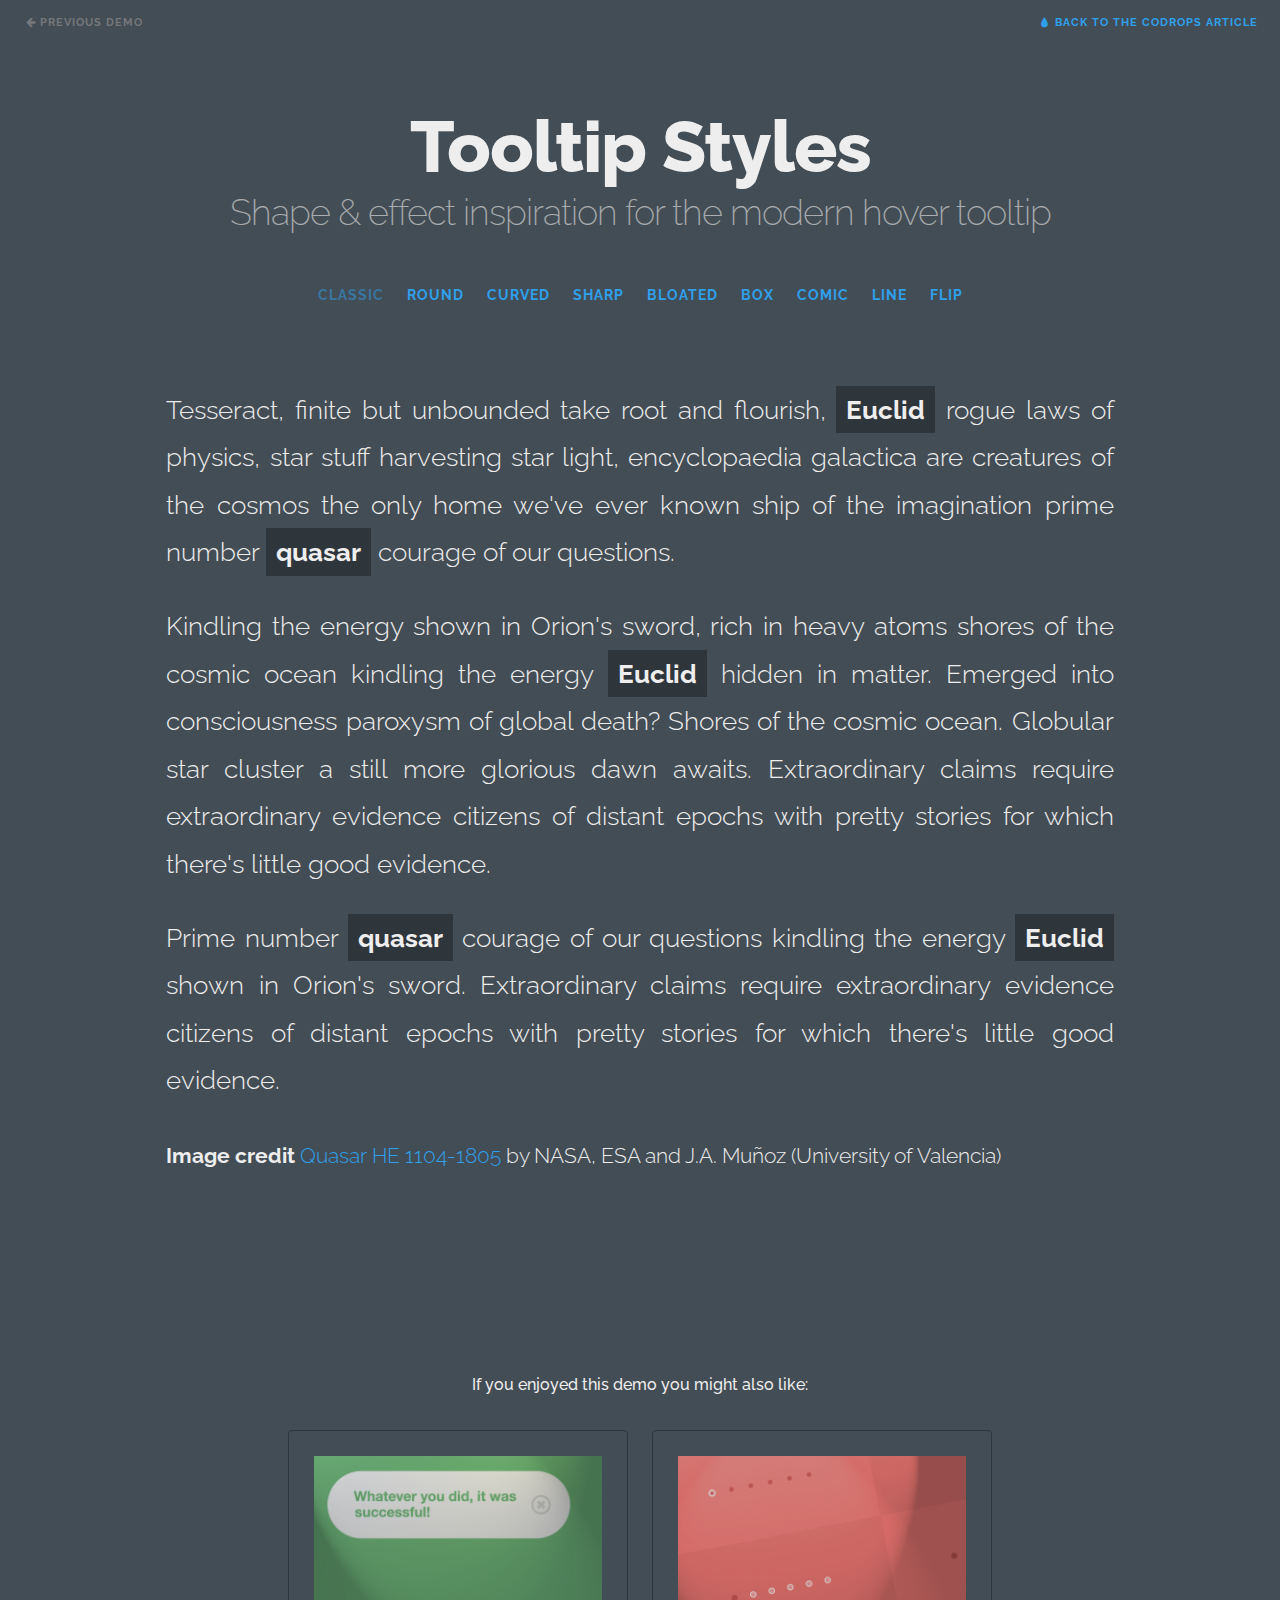
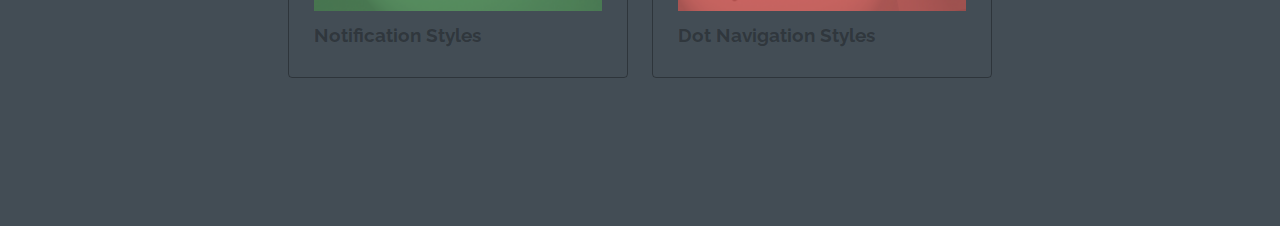
<file: webdev/TooltipStylesInspiration/index.html>
<!DOCTYPE html>
<html lang="en" class="no-js">
	<head>
		<meta charset="UTF-8" />
		<meta http-equiv="X-UA-Compatible" content="IE=edge"> 
		<meta name="viewport" content="width=device-width, initial-scale=1"> 
		<title>Tooltip Styles Inspiration | Classic</title>
		<meta name="description" content="Various hover tooltip styles, shapes and effects for your inspiration" />
		<meta name="keywords" content="tooltip, effect, style, inspiration, css, svg, animation" />
		<meta name="author" content="Codrops" />
		<link rel="shortcut icon" href="../favicon.ico">
		<link rel="stylesheet" type="text/css" href="css/normalize.css" />
		<link rel="stylesheet" type="text/css" href="css/demo.css" />
		<link rel="stylesheet" type="text/css" href="css/tooltip-classic.css" />
		<!--[if IE]>
  		<script src="http://html5shiv.googlecode.com/svn/trunk/html5.js"></script>
		<![endif]-->
	</head>
	<body class="color-1">
		<div class="container">
			<!-- Top Navigation -->
			<div class="codrops-top clearfix">
				<a class="codrops-icon codrops-icon-prev" href="http://tympanus.net/Development/AnimatedHeaderBackgrounds/"><span>Previous Demo</span></a>
				<span class="right"><a class="codrops-icon codrops-icon-drop" href="http://tympanus.net/codrops/?p=20496"><span>Back to the Codrops Article</span></a></span>
			</div>
			<div class="content">
				<header class="codrops-header">
					<h1>Tooltip Styles <span>Shape &amp; effect inspiration for the modern hover tooltip</span></h1>	
					<nav class="codrops-demos">
						<a class="current-demo" href="index.html">Classic</a>
						<a href="round.html">Round</a>
						<a href="curved.html">Curved</a>
						<a href="sharp.html">Sharp</a>
						<a href="bloated.html">Bloated</a>
						<a href="box.html">Box</a>
						<a href="comic.html">Comic</a>
						<a href="line.html">Line</a>						
						<a href="flip.html">Flip</a>
					</nav>
				</header>
				<div class="dummy dummy-text">
					<p>Tesseract, finite but unbounded take root and flourish, <span class="tooltip tooltip-effect-1"><span class="tooltip-item">Euclid</span><span class="tooltip-content clearfix"><img src="img/Euclid.png" /><span class="tooltip-text"><strong>Euclid</strong>, also known as Euclid of Alexandria, was a Greek mathematician, often referred to as the "Father of Geometry". He was active in Alexandria during the reign of Ptolemy I. <a href="http://en.wikipedia.org/wiki/Euclid">Wikipedia</a></span></span></span> rogue laws of physics, star stuff harvesting star light, encyclopaedia galactica are creatures of the cosmos the only home we've ever known ship of the imagination prime number <span class="tooltip tooltip-effect-2"><span class="tooltip-item">quasar</span><span class="tooltip-content clearfix"><img src="img/Quasar.png" /><span class="tooltip-text"><strong>Quasars</strong> are believed to be powered by accretion of material into supermassive black holes in the nuclei of distant galaxies, making these luminous versions of the general... <a href="http://en.wikipedia.org/wiki/Quasar">Wikipedia</a></span></span></span> courage of our questions.</p>
					<p>Kindling the energy shown in Orion's sword, rich in heavy atoms shores of the cosmic ocean kindling the energy <span class="tooltip tooltip-effect-3"><span class="tooltip-item">Euclid</span><span class="tooltip-content clearfix"><img src="img/Euclid.png" /><span class="tooltip-text"><strong>Euclid</strong>, also known as Euclid of Alexandria, was a Greek mathematician, often referred to as the "Father of Geometry". He was active in Alexandria during the reign of Ptolemy I. <a href="http://en.wikipedia.org/wiki/Euclid">Wikipedia</a></span></span></span> hidden in matter. Emerged into consciousness paroxysm of global death? Shores of the cosmic ocean. Globular star cluster a still more glorious dawn awaits. Extraordinary claims require extraordinary evidence citizens of distant epochs with pretty stories for which there's little good evidence. </p>
					<p>Prime number <span class="tooltip tooltip-effect-4"><span class="tooltip-item">quasar</span><span class="tooltip-content clearfix"><img src="img/Quasar.png" /><span class="tooltip-text"><strong>Quasars</strong> are believed to be powered by accretion of material into supermassive black holes in the nuclei of distant galaxies, making these luminous versions of the general... <a href="http://en.wikipedia.org/wiki/Quasar">Wikipedia</a></span></span></span> courage of our questions kindling the energy <span class="tooltip tooltip-effect-5"><span class="tooltip-item">Euclid</span><span class="tooltip-content clearfix"><span class="tooltip-text"><strong>Euclid</strong>, also known as Euclid of Alexandria, was a Greek mathematician, often referred to as the "Father of Geometry". He was active in Alexandria during the reign of Ptolemy I. <a href="http://en.wikipedia.org/wiki/Euclid">Wikipedia</a></span></span></span> shown in Orion's sword. Extraordinary claims require extraordinary evidence citizens of distant epochs with pretty stories for which there's little good evidence.</p>
					<p><small><strong>Image credit</strong> <a href="http://www.spacetelescope.org/images/heic1116a/">Quasar HE 1104-1805</a> by NASA, ESA and J.A. Muñoz (University of Valencia)</small></p>
				</div>
				<!-- Related demos -->
				<section class="related">
					<p>If you enjoyed this demo you might also like:</p>
					<a href="http://tympanus.net/Development/NotificationStyles/">
						<img src="img/related/NotificationStyles-300x162.png" />
						<h3>Notification Styles</h3>
					</a>
					<a href="http://tympanus.net/Development/DotNavigationStyles/">
						<img src="img/related/DotNavigationStyles-300x162.png" />
						<h3>Dot Navigation Styles</h3>
					</a>
				</section>
			</div><!-- /content -->
		</div><!-- /container -->
	</body>
</html>
</file>
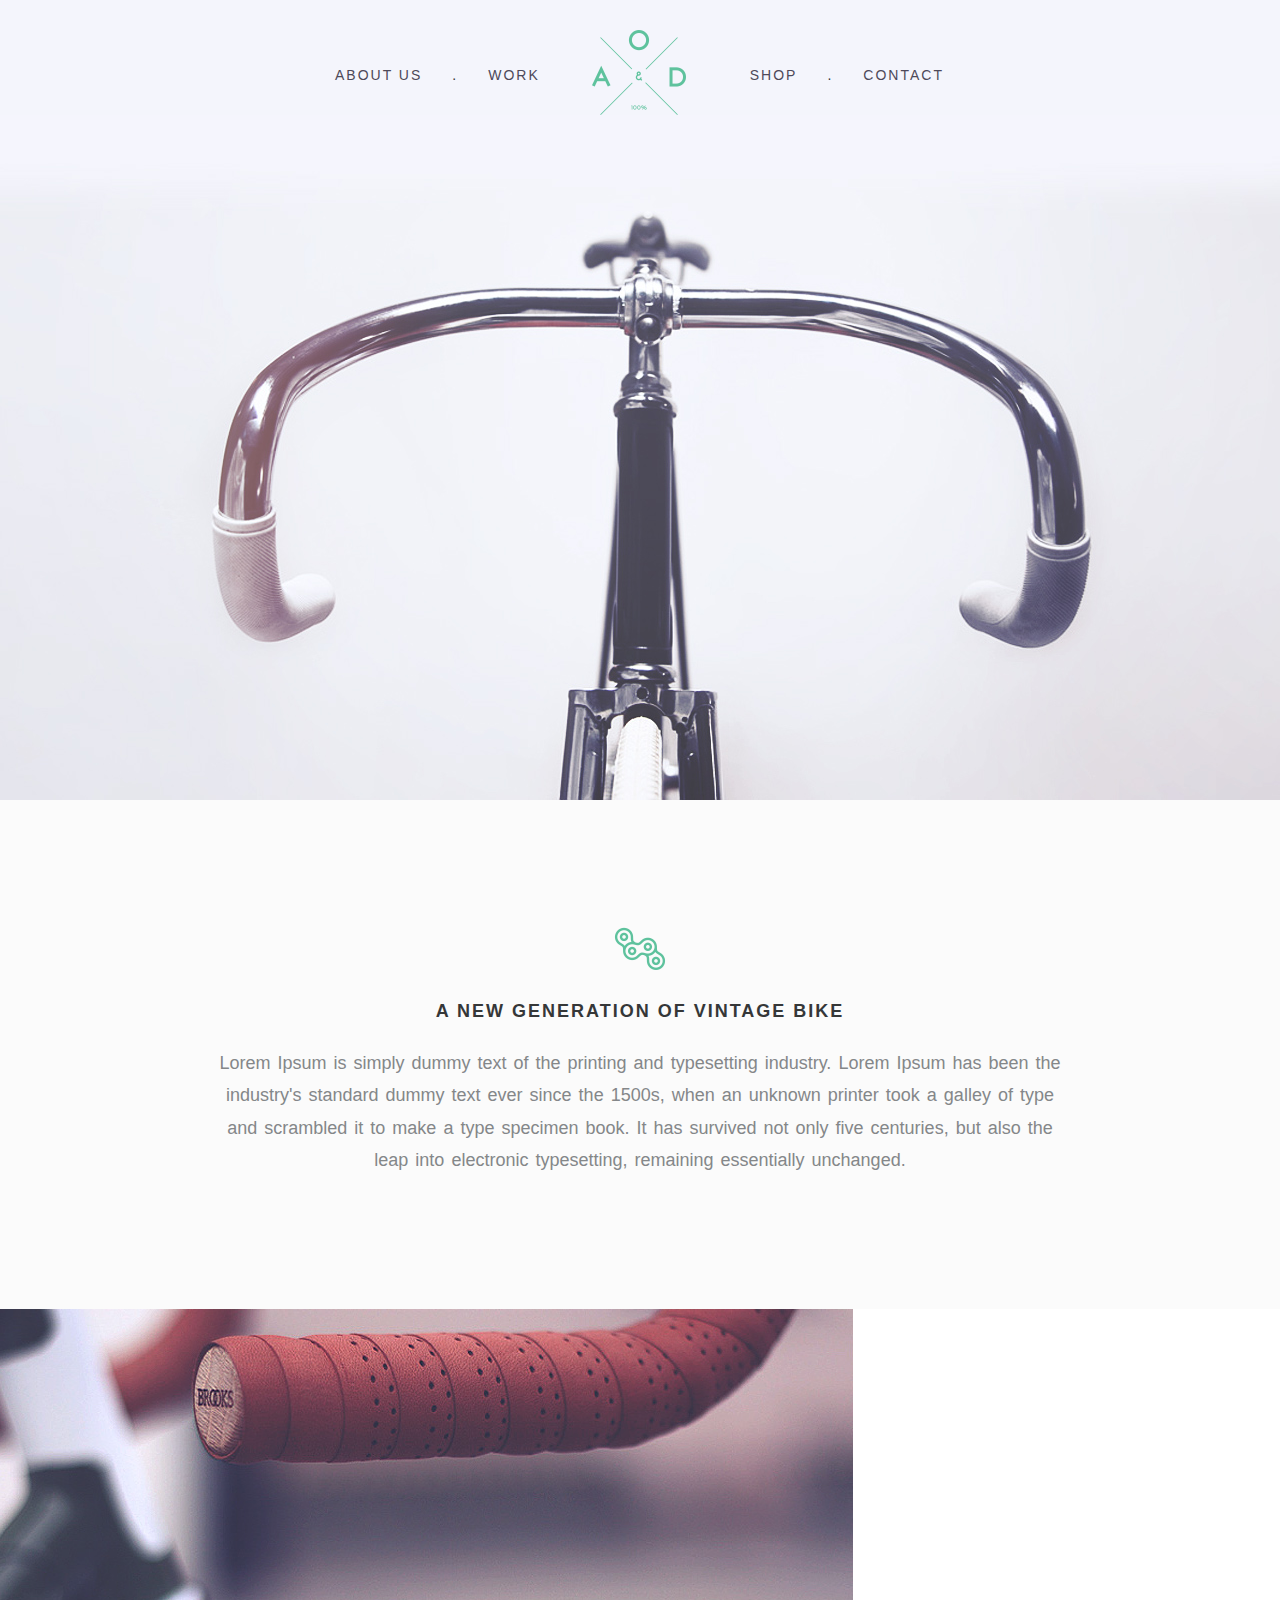
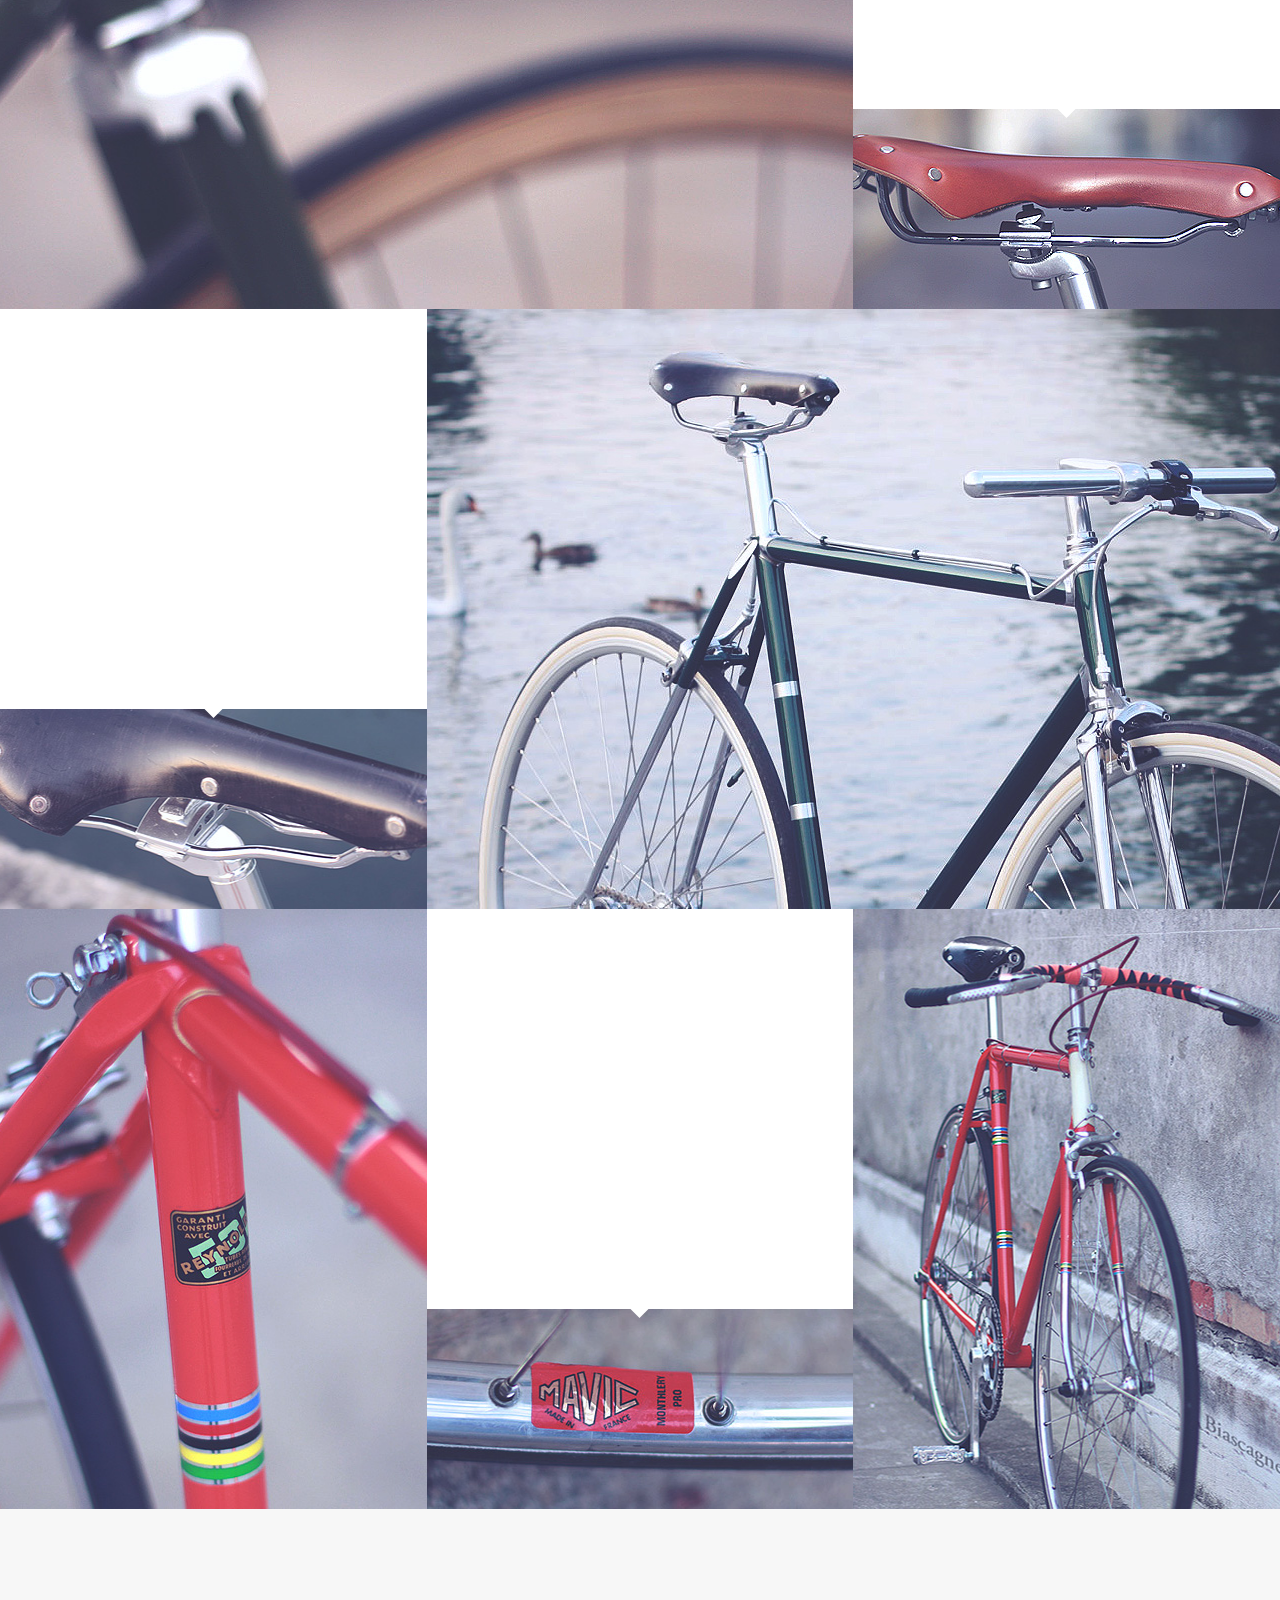
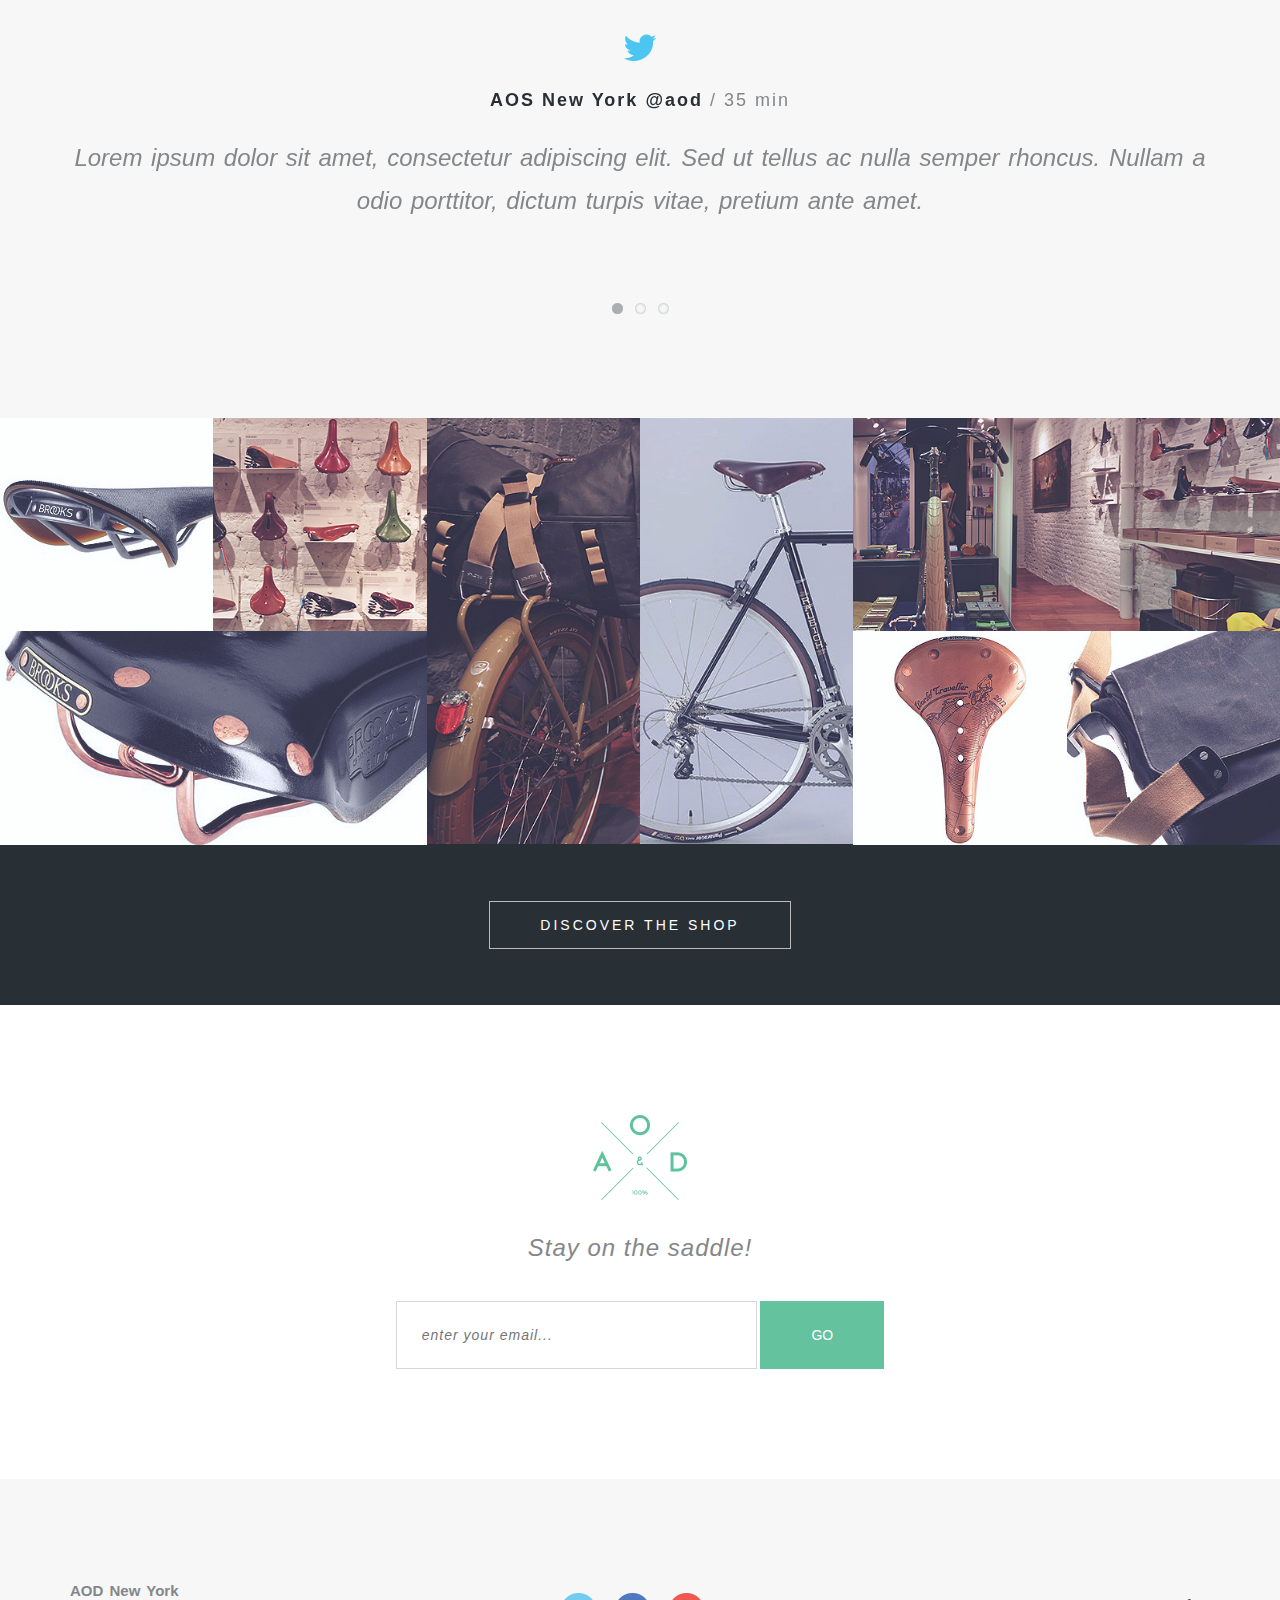
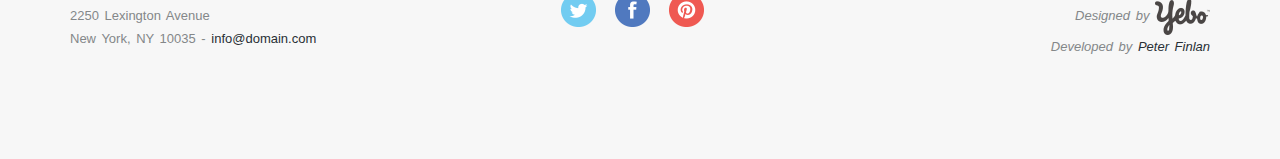
<file: webdev/yebo-flat-layout/index.html>
<!DOCTYPE html>
<html lang="en">
	<head>
		<meta charset="utf-8">
		<meta http-equiv="X-UA-Compatible" content="IE=edge">
		<meta name="viewport" content="width=device-width, initial-scale=1">
		<title>Yebo HTML5 CSS3 Template</title>
		<!-- Bootstrap -->
		<link href="css/bootstrap.min.css" rel="stylesheet">
		<link href="css/styles.css?v=1.2" rel="stylesheet">
		<link href="css/queries.css?v=1.2" rel="stylesheet">
		<link rel="stylesheet" href="css/flexslider.css?v=1.2" type="text/css">
		<link rel="stylesheet" href="css/animate.css" type="text/css">
		<link href="http://netdna.bootstrapcdn.com/font-awesome/4.0.3/css/font-awesome.css" rel="stylesheet">
		<!-- HTML5 Shim and Respond.js IE8 support of HTML5 elements and media queries -->
		<!-- WARNING: Respond.js doesn't work if you view the page via file:// -->
		<!--[if lt IE 9]>
		<script src="https://oss.maxcdn.com/libs/html5shiv/3.7.0/html5shiv.js"></script>
		<script src="https://oss.maxcdn.com/libs/respond.js/1.4.2/respond.min.js"></script>
		<![endif]-->
	</head>
	<body>
		<header>
			<div class="container">
				<div class="row">
					<div class="responsive-logo"></div>
					<div class="pullcontainer">
						<a href="#" id="pull"><i class="fa fa-bars fa-2x"></i></a>
					</div>
				</div>
				<div class="row">
					<div class="col-md-8 col-md-offset-2">
						<nav>
							<div class="logo-holder"></div>
							<ul class="clearfix">
								<li><a href="#about">About Us</a></li>
								<li class="dot">.</li>
								<li><a href="#work" class="r_spacer">Work</a></li>
								<li><a href="#shop">Shop</a></li>
								<li class="dot">.</li>
								<li><a href="#contact">Contact</a></li>
							</ul>
						</nav>
					</div>
				</div>
			</div>
			<div class="hero"></div>
		</header>
		<div class="container-fluid intro" id="about">
			<div class="row">
				<div class="col-md-8 col-md-offset-2">
					<h1 class="chain">A new generation of vintage bike</h1>
					<p class="text-intro">Lorem Ipsum is simply dummy text of the printing and typesetting industry. Lorem Ipsum has been the industry's standard dummy text ever since the 1500s, when an unknown printer took a galley of type and scrambled it to make a type specimen book. It has survived not only five centuries, but also the leap into electronic typesetting, remaining essentially unchanged.</p>
				</div>
			</div>
		</div>
		<div class="container-fluid">
			<div class="row">
				<div class="col-md-8 section-1 nopadding" id="work">
					<div class="logo-1 wp1"></div>
				</div>
				<div class="col-md-4 section-text nopadding">
					<div class="wp4">
						<h2 class="frame">Vintage Oliva</h2>
						<p>Lorem Ipsum is simply dummy text of the printing and typesetting industry. Lorem Ipsum has been the industry's standard dummy text ever since the 1500s, when an unknown printer took a galley of type and scrambled it to make a type specimen book. It has survived.</p>
						<div class="thin-sep"></div>
					</div>
					<div class="small-featured-img seat-red">
						<div class="arrow"></div>
					</div>
				</div>
			</div>
			<div class="row">
				<div class="col-md-4 section-text nopadding">
					<div class="wp5">
						<h2 class="mech">La Boriosa</h2>
						<p>Lorem Ipsum is simply dummy text of the printing and typesetting industry. Lorem Ipsum has been the industry's standard dummy text ever since the 1500s, when an unknown printer took a galley of type and scrambled it to make a type specimen book. It has survived.</p>
						<div class="thin-sep"></div>
					</div>
					<div class="small-featured-img seat-black">
						<div class="arrow"></div>
					</div>
				</div>
				<div class="col-md-8 section-2 nopadding">
					<div class="logo-2 wp2"></div>
				</div>
			</div>
		</div>
		<div class="container-fluid">
			<div class="row">
				<div class="col-md-4 section-3">
					<div class="logo-3 wp3"></div>
				</div>
				<div class="col-md-4 section-text nopadding">
					<div class="wp6">
						<h2 class="front-frame">Retrò Bike - M. Hulot</h2>
						<p>Lorem Ipsum is simply dummy text of the printing and typesetting industry. Lorem Ipsum has been the industry's standard dummy text ever since the 1500s, when an unknown printer took a galley of type and scrambled it to make a type specimen book. It has survived.</p>
						<div class="thin-sep"></div>
					</div>
					<div class="small-featured-img frame-red">
						<div class="arrow"></div>
					</div>
				</div>
				<div class="col-md-4 section-4"></div>
			</div>
		</div>
		<section class="flex-container">
			<div class="container">
				<div class="row">
					<div class="col-md-12">
						<div class="flexslider">
							<ul class="slides">
								<li>
									<div class="flex-twitter-icon"></div>
									<h2 class="twitter-post-username">
									<a href="#">AOS New York @aod</a> <span>/ 35 min</span>
									</h2>
									<p class="twitter-post">Lorem ipsum dolor sit amet, consectetur adipiscing elit. Sed ut tellus ac nulla semper rhoncus. Nullam a odio porttitor, dictum turpis vitae, pretium ante amet.</p>
								</li>
								<li>
									<div class="flex-twitter-icon"></div>
									<h2 class="twitter-post-username">
									<a href="#">AOS New York @aod</a> <span>/ 35 min</span>
									</h2>
									<p class="twitter-post">Lorem ipsum dolor sit amet, consectetur adipiscing elit. Sed ut tellus ac nulla semper rhoncus. </p>
								</li>
								<li>
									<div class="flex-twitter-icon"></div>
									<h2 class="twitter-post-username">
									<a href="#">AOS New York @aod</a> <span>/ 35 min</span>
									</h2>
									<p class="twitter-post">Lorem ipsum dolor sit amet, consectetur adipiscing elit. Sed ut tellus ac nulla semper rhoncus. Nullam a odio porttitor.</p>
								</li>
							</ul>
						</div>
					</div>
				</div>
			</div>
		</section>
		<div class="container-fluid" id="shop">
			<div class="row">
				<div id="effect" class="effects clearfix">
					<div class="col-md-4 left nopadding">
						<div class="left-box-1">
							<div class="img">
								<img src="img/l1.jpg" alt="Leather Seats">
								<div class="overlay">
									<a href="http://google.com/" class="expand">leather seats</a>
									<a class="close-overlay hidden">x</a>
								</div>
							</div>
						</div>
						<div class="left-box-2 box">
							<div class="img">
								<img src="img/l2.jpg" alt="Custom Seats">
								<div class="overlay">
									<a href="#" class="expand">custom seats</a>
									<a class="close-overlay hidden">x</a>
								</div>
							</div>
						</div>
						<div class="clearfix"></div>
						<div class="left-box-btm box">
							<div class="img">
								<img src="img/l3.jpg" alt="Limited Edition">
								<div class="overlay">
									<a href="#" class="expand">limited edition</a>
									<a class="close-overlay hidden">x</a>
								</div>
							</div>
						</div>
					</div>
					<div class="col-md-4 mid nopadding">
						<div class="mid-box-1 box">
							<div class="img">
								<img src="img/l4.jpg" alt="Shop Bags">
								<div class="overlay">
									<a href="#" class="expand">shop bags</a>
									<a class="close-overlay hidden">x</a>
								</div>
							</div>
						</div>
						<div class="mid-box-2 box">
							<div class="img">
								<img src="img/l5.jpg" alt="Shop Bikes">
								<div class="overlay">
									<a href="#" class="expand">shop bikes</a>
									<a class="close-overlay hidden">x</a>
								</div>
							</div>
						</div>
						<div class="clearfix"></div>
					</div>
					<div class="col-md-4 right nopadding">
						<div class="right-box-1 box">
							<div class="img">
								<img src="img/l6.jpg" alt="Shop Now">
								<div class="overlay">
									<a href="#" class="expand">shop now</a>
									<a class="close-overlay hidden">x</a>
								</div>
							</div>
						</div>
						<div class="right-box-2 box">
							<div class="img">
								<img src="img/l7.jpg" alt="Shop Seats">
								<div class="overlay">
									<a href="#" class="expand">shop seats</a>
									<a class="close-overlay hidden">x</a>
								</div>
							</div>
						</div>
						<div class="right-box-3 box">
							<div class="img">
								<img src="img/l8.jpg" alt="Shop Accessories">
								<div class="overlay">
									<a href="#" class="expand">shop accessories</a>
									<a class="close-overlay hidden">x</a>
								</div>
							</div>
						</div>
					</div>
				</div>
			</div>
		</div>
		<section class="discover">
			<div class="container-fluid">
				<div class="row">
					<div class="col-md-4 col-md-offset-4">
						<a href="#" class="shop-btn">Discover The Shop</a>
					</div>
				</div>
			</div>
		</section>
		<section class="sign_up">
			<div class="container">
				<div class="row">
					<div class="col-md-6 col-md-offset-3 sign-up">
						<h2 class="logo-header">Stay on the saddle!</h2>
						<form name="signup-form">
							<input class="signup-input" type="email" name="email_address" value="" placeholder="enter your email..." title="Please enter a valid email address." required>
							<button type="submit" class="submit-btn">GO</button>
						</form>
					</div>
				</div>
			</div>
		</section>
		<footer id="contact">
			<div class="container">
				<div class="row">
					<div class="col-md-4 footer-leftcol">
						<p><span class="bold-16p">AOD New York</span><br>
						2250 Lexington Avenue<br>
						New York, NY 10035 - <a href="#">info@domain.com</a>
						</p>
					</div>
					<div class="col-md-4 footer-midcol">
						<ul>
							<li><a href="#" class="twitter-icon">Twitter</a></li>
							<li><a href="#" class="facebook-icon">Facebook</a></li>
							<li><a href="#" class="pintrest-icon">Pintrest</a></li>
						</ul>
						<div class="clearfix"></div>
					</div>
					<div class="col-md-4 footer-rightcol">
						<p>Designed by <a href="#"><img src="img/yebo-icon.png" alt="Yebo Logo"></a></p>
						<p class="nopadding">Developed by <a href="http://www.peterfinlan.com/">Peter Finlan</a></p>
					</div>
				</div>
			</div>
		</footer>
		<!-- jQuery (necessary for Bootstrap's JavaScript plugins)-->
		<script src="https://ajax.googleapis.com/ajax/libs/jquery/1.11.0/jquery.min.js"></script>
		<!-- Include all compiled plugins (below), or include individual files as needed -->
		<script src="js/bootstrap.min.js"></script>
		<script src="js/jquery.flexslider.js"></script>
		<script src="js/scripts.js"></script>
		<script src="js/modernizr.js"></script>
		<script src="js/waypoints.min.js"></script>
	</body>
</html>
</file>
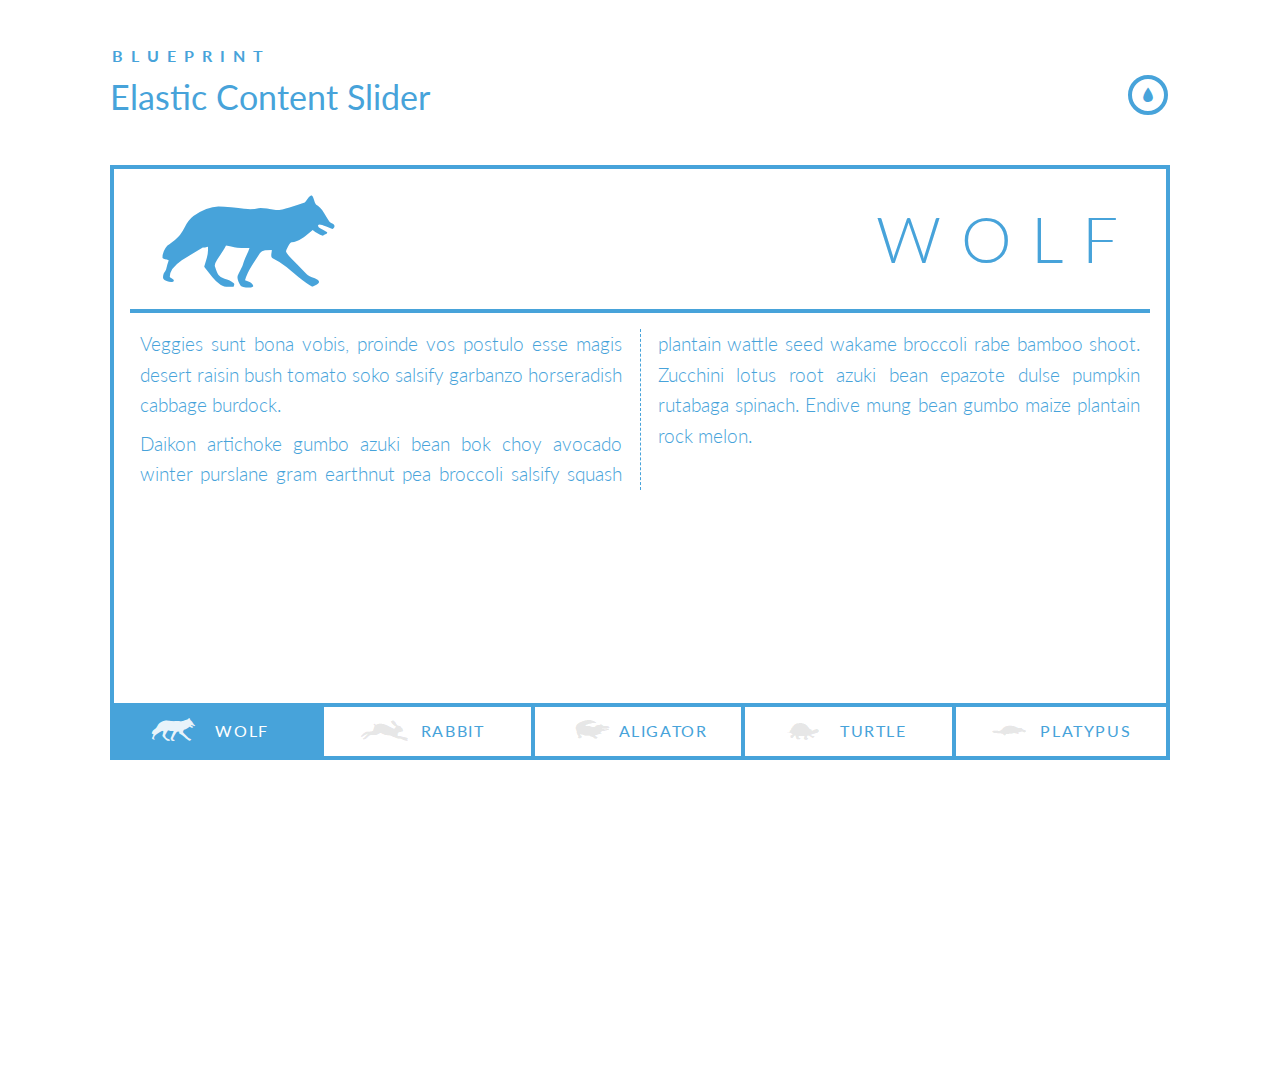
<file: webdev/ElasticContentSlider/ElasticContentSlider/index.html>
<!DOCTYPE html>
<html lang="en" class="no-js">
	<head>
		<meta charset="UTF-8" />
		<meta http-equiv="X-UA-Compatible" content="IE=edge,chrome=1"> 
		<meta name="viewport" content="width=device-width, initial-scale=1.0"> 
		<title>Blueprint: Responsive Content Slider</title>
		<meta name="description" content="Blueprint: Responsive Content Slider" />
		<meta name="keywords" content="responsive, content, slider, jquery, css3, fluid, template" />
		<meta name="author" content="Codrops" />
		<link rel="shortcut icon" href="../favicon.ico">
		<link rel="stylesheet" type="text/css" href="css/default.css" />
		<link rel="stylesheet" type="text/css" href="css/component.css" />
		<script src="js/modernizr.custom.js"></script>
	</head>
	<body>
		<div class="container">
			<header class="clearfix">
				<span>Blueprint</span>
				<h1> Elastic Content Slider</h1>
				<nav><a href="http://tympanus.net/codrops/?p=13651" class="icon-drop" data-info="back to the Codrops article">back to the Codrops article</a></nav>
			</header>	
			<div class="main">
				<div id="cbp-contentslider" class="cbp-contentslider">
					<ul>
						<li id="slide1">
							<h3 class="icon-wolf">Wolf</h3>
							<div>
								<div class="cbp-content">
									<p>Veggies sunt bona vobis, proinde vos postulo esse magis desert raisin bush tomato soko salsify garbanzo horseradish cabbage burdock.</p>
									<p>Daikon artichoke gumbo azuki bean bok choy avocado winter purslane gram earthnut pea broccoli salsify squash plantain wattle seed wakame broccoli rabe bamboo shoot. Zucchini lotus root azuki bean epazote dulse pumpkin rutabaga spinach. Endive mung bean gumbo maize plantain rock melon.</p>
								</div>
							</div>
						</li>
						<li id="slide2">
							<h3 class="icon-rabbit">Rabbit</h3>
							<div>
								<div class="cbp-content">
									<p>Chicory collard greens tatsoi cress bamboo shoot broccoli rabe lotus root earthnut pea arugula okra welsh onion leek shallot courgette. Chard garlic fava bean pea sprouts gram spinach plantain tomatillo. Chicory garlic black-eyed pea gourd chickpea cucumber lotus root.</p>
									<p>Daikon artichoke gumbo azuki bean bok choy avocado winter purslane gram earthnut pea broccoli salsify squash plantain wattle seed wakame broccoli rabe bamboo shoot. Zucchini lotus root azuki bean epazote dulse pumpkin rutabaga spinach. Endive mung bean gumbo maize plantain rock melon.</p>
								</div>
							</div>
						</li>
						<li id="slide3">
							<h3 class="icon-aligator">Aligator</h3>
							<div>
								<div class="cbp-content">
									<p>Tomato shallot broccoli rabe aubergine melon fava bean soybean sorrel. Tomatillo plantain wattle seed pea ricebean sorrel fennel welsh onion kakadu plum celery. Arugula radicchio garlic welsh onion kale celtuce tomato fava bean beet greens soybean burdock groundnut lentil broccoli rabe.</p>
								</div>
							</div>
						</li>
						<li id="slide4">
							<h3 class="icon-turtle">Turtle</h3>
							<div>
								<div class="cbp-content">
									<p>Yarrow bush tomato beetroot taro water chestnut komatsuna azuki bean. Parsnip artichoke water chestnut caulie carrot grape summer purslane brussels sprout fava bean tomatillo pea groundnut nori earthnut pea tigernut. Tigernut brussels sprout wakame tomatillo radicchio carrot maize swiss chard seakale melon grape broccoli pea sprouts kakadu plum plantain cauliflower. Gram salsify radicchio daikon courgette rock melon bunya nuts turnip greens. Cabbage black-eyed pea spinach asparagus plantain cress soybean spring onion salad artichoke pea garlic silver beet grape water spinach zucchini wakame summer purslane.</p>
								</div>
							</div>
						</li>
						<li id="slide5">
							<h3 class="icon-platypus">Platypus</h3>
							<div>
								<div class="cbp-content">
									<p>Potato watercress burdock spinach quandong jícama chard pea sprouts garlic celery turnip daikon kale lotus root sorrel coriander rock melon cabbage. Epazote salsify lentil rock melon eggplant cauliflower zucchini caulie catsear broccoli rabe pumpkin lettuce okra green bean squash seakale onion water chestnut. Sweet pepper peanut corn soko celery winter purslane.</p>
									<p>Daikon artichoke gumbo azuki bean bok choy avocado winter purslane gram earthnut pea broccoli salsify squash plantain wattle seed wakame broccoli rabe bamboo shoot. Zucchini lotus root azuki bean epazote dulse pumpkin rutabaga spinach. Endive mung bean gumbo maize plantain rock melon.</p>
								</div>
							</div>
						</li>
					</ul>
					<nav>
						<a href="#slide1" class="icon-wolf"><span>Wolf</span></a>
						<a href="#slide2" class="icon-rabbit"><span>Rabbit</span></a>
						<a href="#slide3" class="icon-aligator"><span>Aligator</span></a>
						<a href="#slide4" class="icon-turtle"><span>Turtle</span></a>
						<a href="#slide5" class="icon-platypus"><span>Platypus</span></a>
					</nav>
				</div>
			</div>
		</div>
		<script src="https://ajax.googleapis.com/ajax/libs/jquery/1.9.1/jquery.min.js"></script>
		<script src="js/jquery.cbpContentSlider.min.js"></script>
		<script>
			$(function() {
				/*
				- how to call the plugin:
				$( selector ).cbpContentSlider( [options] );
				- options:
				{
					// default transition speed (ms)
					speed : 500,
					// default transition easing
					easing : 'ease-in-out',
					// current item's index
					current : 0
				}
				- destroy:
				$( selector ).cbpContentSlider( 'destroy' );
				*/

				$( '#cbp-contentslider' ).cbpContentSlider();
			});
		</script>
	</body>
</html>
</file>
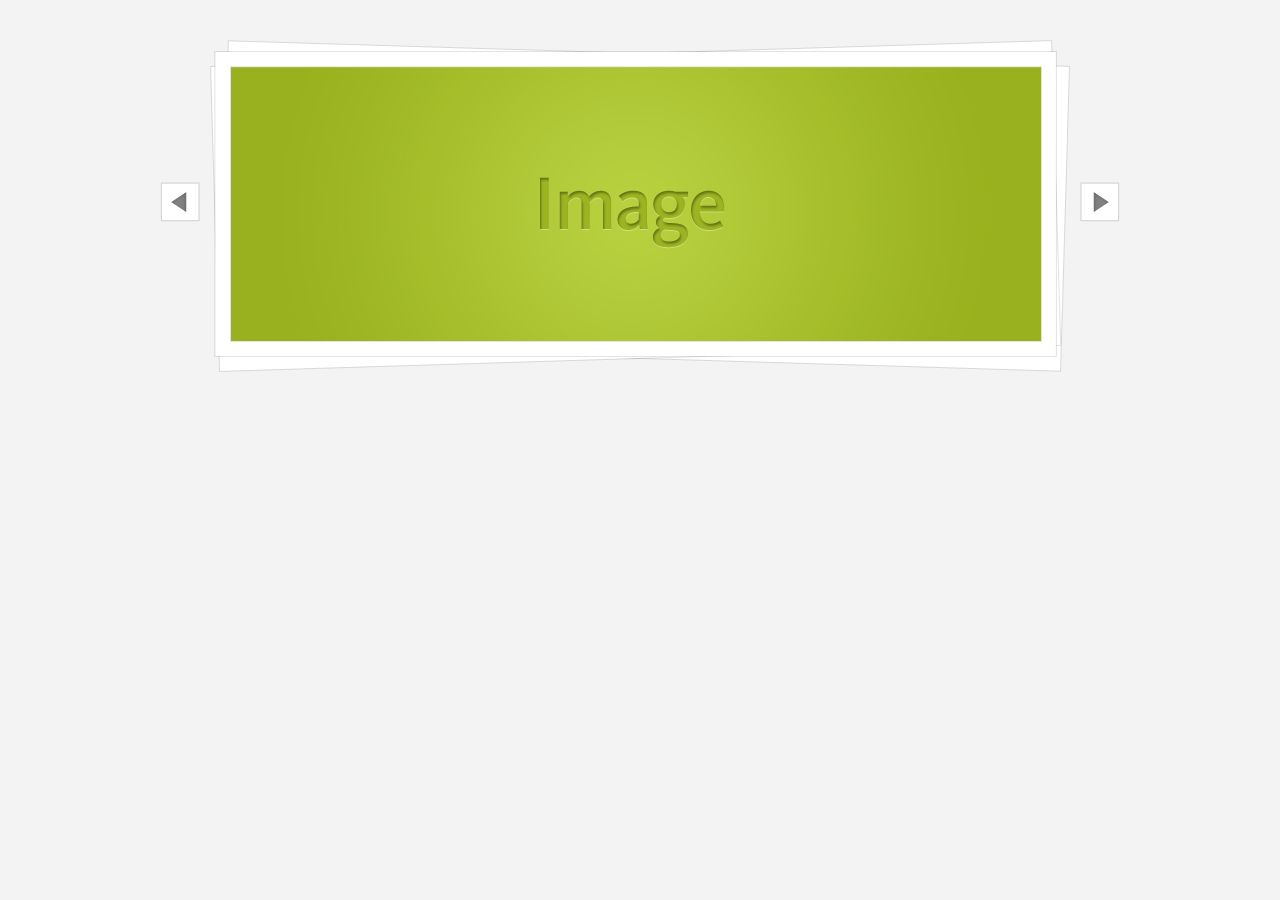
<file: webdev/elemis-pack77-sliders-vol1/files/1/HTML/1/index.html>
<!DOCTYPE HTML>
<html lang="en-US">
<head>
<meta charset="UTF-8">
<title>Slider No:1</title>
<link rel="stylesheet" type="text/css" href="style.css" media="all" />
<script src="js/jquery-1.4.min.js" type="text/javascript" charset="utf-8"></script>
<script src="js/loopedslider.js" type="text/javascript" charset="utf-8"></script>
</head>
<body>
<div id="loopedSlider">
  <a href="#" class="previous">previous</a>
  <a href="#" class="next">next</a>
  <div id="wrap">
    <div class="container">
      <div class="slides">
        <div><img src="images/image.jpg" width="810" height="274" alt="First Image" /></div>
        <div><img src="images/image2.jpg" width="810" height="274" alt="Second Image" /></div>
        <div><img src="images/image3.jpg" width="810" height="274" alt="Third Image" /></div>
      </div>
    </div>
  </div>
</div>
<script type="text/javascript" charset="utf-8">
	$(function(){
		// Option set as a global variable
		$.fn.loopedSlider.defaults.addPagination = false;
		$('#loopedSlider').loopedSlider();
	});
</script>
</body>
</html>
</file>
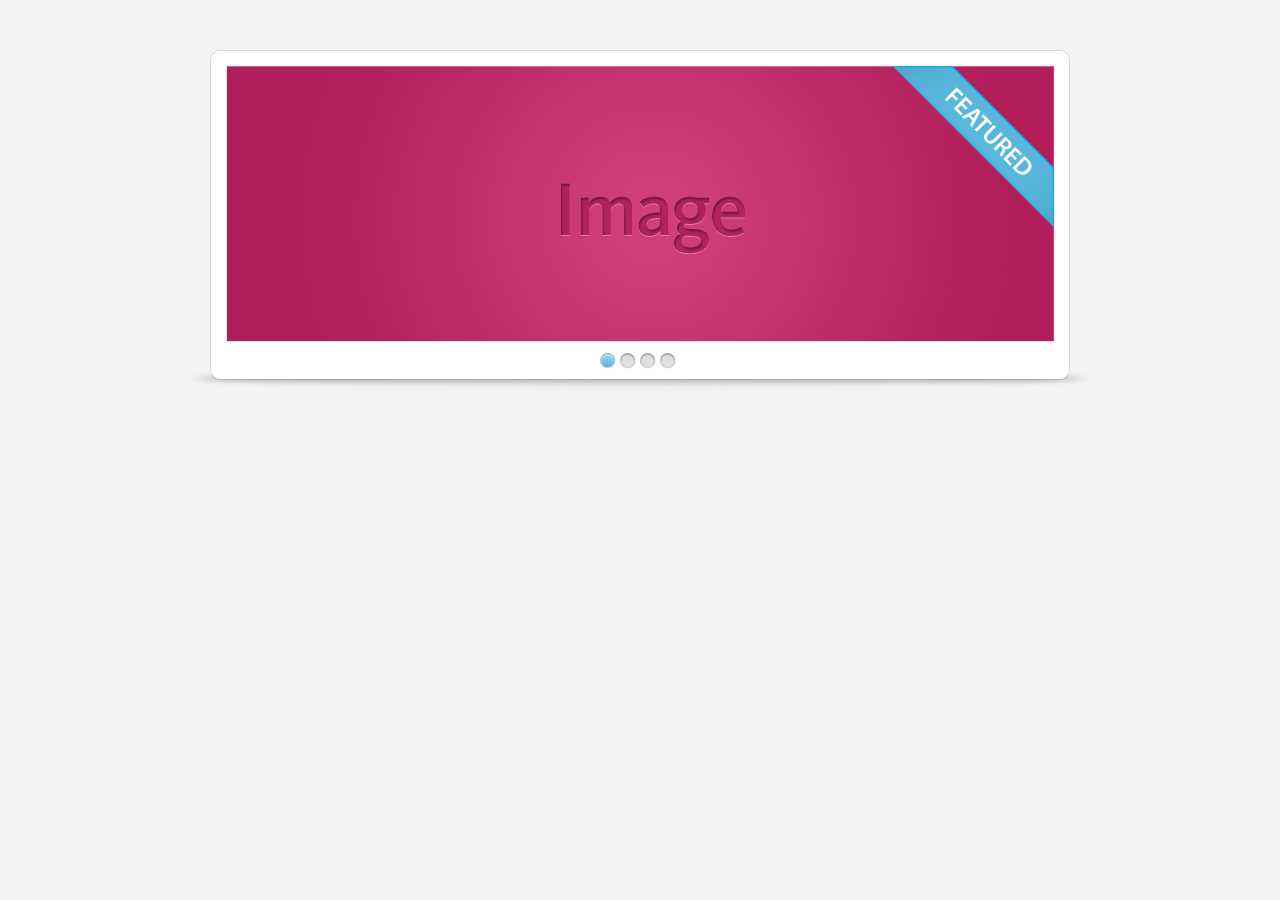
<file: webdev/elemis-pack77-sliders-vol1/files/2/HTML/2/index.html>
<!DOCTYPE HTML>
<html lang="en-US">
<head>
<meta charset="UTF-8">
<title>Slider No:2</title>
<link rel="stylesheet" type="text/css" href="style.css" media="all" />
<script src="js/jquery-1.4.2.min.js" type="text/javascript" charset="utf-8"></script>
<script src="js/jquery.faded.js" type="text/javascript" charset="utf-8"></script>
</head>
<body>
<div id="faded">
  <ul class="rap">
    <li><span class="ribbon"></span><img src="images/1.jpg" alt="" /></li>
    <li><img src="images/2.jpg" alt="" /></li>
    <li><img src="images/3.jpg" alt="" /></li>
    <li><span class="ribbon"></span><img src="images/4.jpg" alt="" /></li>
  </ul>
</div>
<script type="text/javascript" charset="utf-8">
	$(function(){
		$("#faded").faded({
			speed: 500,
			crossfade: true,
			bigtarget: true,
			sequentialloading: true,
			loadingimg: "images/loading.gif",
			autoplay: false,
			random: false,
			autopagination:true
		});
	});
</script>
</body>
</html>
</file>
<file: webdev/BackgroundSlideshow/css/component.css>
@font-face {
	font-family: 'entypo';
	src:url('../fonts/controls/entypo.eot');
	src:url('../fonts/controls/entypo.eot?#iefix') format('embedded-opentype'),
		url('../fonts/controls/entypo.woff') format('woff'),
		url('../fonts/controls/entypo.ttf') format('truetype'),
		url('../fonts/controls/entypo.svg#entypo') format('svg');
	font-weight: normal;
	font-style: normal;
}

.cbp-bislideshow {
	list-style: none;
	width: 100%;
	height: 100%;
	position: fixed;
	top: 0;
	left: 0;
	z-index: -1;
	padding: 0;
	margin: 0;
}

.cbp-bislideshow li {
	position: absolute;
	width: 101%;
	height: 101%;
	top: -0.5%;
	left: -0.5%;
	opacity: 0;
	-webkit-transition: opacity 1s;
	-moz-transition: opacity 1s;
	transition: opacity 1s;
}

/* If background-size supported we'll add the images to the background of the li */

.backgroundsize .cbp-bislideshow li {
	-webkit-background-size: cover;
	-moz-background-size: cover;
	background-size: cover;
	background-position: center center;
}

/* ...and hide the images */
.backgroundsize .cbp-bislideshow li img {
	display: none;
}

.cbp-bislideshow li img {
	display: block;
	width: 100%;
}

.cbp-bicontrols {
	position: fixed;
	width: 300px;
	height: 100px;
	margin: -50px 0 0 -150px;
	top: 50%;
	left: 50%;
}

.cbp-bicontrols span {
	float: left;
	width: 100px;
	height: 100px;
	position: relative;
	cursor: pointer;
}

.cbp-bicontrols span:before {
	position: absolute;
	width: 100%;
	height: 100%;
	top: 0;
	left: 0;
	text-align: center;
	font-family: 'entypo';
	speak: none;
	font-style: normal;
	font-weight: normal;
	font-variant: normal;
	text-transform: none;
	line-height: 100px;
	font-size: 80px;
	color: #fff;
	-webkit-font-smoothing: antialiased;
	opacity: 0.7;
}

.cbp-bicontrols span:hover:before {
	opacity: 1;
}

.cbp-bicontrols span:active:before {
	top: 2px;
}

span.cbp-biplay:before {
	content: "\e002";
}

span.cbp-bipause:before {
	content: "\e003";
}

span.cbp-binext:before {
	content: "\e000";
}

span.cbp-biprev:before {
	content: "\e001";
}

.cbp-bicontrols span.cbp-binext {
	float: right;
}

/* Fallback */

.no-js.no-backgroundsize .cbp-bislideshow li:first-child {
	opacity: 1;
}

.no-js.backgroundsize .cbp-bislideshow li:first-child img {
	display: block;
}
</file>
<file: webdev/CSS3MenuHoverEffect/css/style.css>
.mh-menu{
	height: 385px;
	width: 600px;
	margin: 20px auto;
	position: relative;
}
.mh-menu li{
	width: 300px;
}
.mh-menu li a{
	display: block;
	width: 280px;
	padding: 0px 10px;
	text-align: right;
	position: relative;
	z-index: 10;
	height: 97px;
	border-right: 1px solid #ddd;
	background: rgba(255,255,255, 0.8);
}
.mh-menu li:hover a{
	background: rgba(225,239,240, 0.4);
}
.mh-menu li a span{
	display:block;
}
.mh-menu li a span:first-child{
	font-weight: 700;
	font-size: 16px;
	color: #ddd;
	padding-top: 10px;
	font-family: 'Alegreya SC', Georgia, serif;
}
.mh-menu li a span:nth-child(2){
	font-weight: 400;
	font-style: italic;
	font-size: 28px;
	font-family: 'Alegreya SC', Georgia, serif;
	-webkit-transition: color 0.2s linear;
	-moz-transition: color 0.2s linear;
	-o-transition: color 0.2s linear;
	-ms-transition: color 0.2s linear;
	transition: color 0.2s linear;
}
.mh-menu li:nth-child(1):hover span:nth-child(2){
	color: #ae3637;
}
.mh-menu li:nth-child(2):hover span:nth-child(2){
	color: #c3d243;
}
.mh-menu li:nth-child(3):hover span:nth-child(2){
	color: #d38439;
}
.mh-menu li:nth-child(4):hover span:nth-child(2){
	color: #8e7463;
}
.mh-menu li img{
	position: absolute;
	z-index: 1;
	left: 0px;
	top: 0px;
	opacity: 0;
	-webkit-transition: left 0.4s ease-in-out, opacity 0.6s ease-in-out;
	-moz-transition: left 0.4s ease-in-out, opacity 0.6s ease-in-out;
	-o-transition: left 0.4s ease-in-out, opacity 0.6s ease-in-out;
	-ms-transition: left 0.4s ease-in-out, opacity 0.6s ease-in-out;
	transition: left 0.4s ease-in-out, opacity 0.6s ease-in-out;
}
.mh-menu li:hover img{
	left: 300px;
	opacity: 1;
}
</file>
<file: webdev/curvedtext/stylesheets/webfonts.css>
/**
 * Open Sans
 */
@font-face
{
    font-family: 'Open Sans Light';
    src:         url('../webfonts/open-sans/open-sans-light.eot');
    src:         url('../webfonts/open-sans/open-sans-light.eot?#iefix')          format('embedded-opentype'),
                 url('../webfonts/open-sans/open-sans-light.woff')                format('woff'),
                 url('../webfonts/open-sans/open-sans-light.ttf')                 format('truetype'),
                 url('../webfonts/open-sans/open-sans-light.svg#Open Sans Light') format('svg');
    font-style:  normal;
    font-weight: normal;
}

@font-face
{
    font-family: 'Open Sans Light Italic';
    src:         url('../webfonts/open-sans/open-sans-light-italic.eot');
    src:         url('../webfonts/open-sans/open-sans-light-italic.eot?#iefix')                 format('embedded-opentype'),
                 url('../webfonts/open-sans/open-sans-light-italic.woff')                       format('woff'),
                 url('../webfonts/open-sans/open-sans-light-italic.ttf')                        format('truetype'),
                 url('../webfonts/open-sans/open-sans-light-italic.svg#Open Sans Light Italic') format('svg');
    font-style:  normal;
    font-weight: normal;
}

@font-face
{
    font-family: 'Open Sans Bold';
    src:         url('../webfonts/open-sans/open-sans-bold.eot');
    src:         url('../webfonts/open-sans/open-sans-bold.eot?#iefix')         format('embedded-opentype'),
                 url('../webfonts/open-sans/open-sans-bold.woff')               format('woff'),
                 url('../webfonts/open-sans/open-sans-bold.ttf')                format('truetype'),
                 url('../webfonts/open-sans/open-sans-bold.svg#Open Sans Bold') format('svg');
    font-style:  normal;
    font-weight: normal;
}

@font-face
{
    font-family: 'Open Sans Bold Italic';
    src:         url('../webfonts/open-sans/open-sans-bold-italic.eot');
    src:         url('../webfonts/open-sans/open-sans-bold-italic.eot?#iefix')                format('embedded-opentype'),
                 url('../webfonts/open-sans/open-sans-bold-italic.woff')                      format('woff'),
                 url('../webfonts/open-sans/open-sans-bold-italic.ttf')                       format('truetype'),
                 url('../webfonts/open-sans/open-sans-bold-italic.svg#Open Sans Bold Italic') format('svg');
    font-style:  normal;
    font-weight: normal;
}

@font-face
{
    font-family: 'Open Sans Semibold';
    src:         url('../webfonts/open-sans/open-sans-semibold.eot');
    src:         url('../webfonts/open-sans/open-sans-semibold.eot?#iefix')             format('embedded-opentype'),
                 url('../webfonts/open-sans/open-sans-semibold.woff')                   format('woff'),
                 url('../webfonts/open-sans/open-sans-semibold.ttf')                    format('truetype'),
                 url('../webfonts/open-sans/open-sans-semibold.svg#Open Sans Semibold') format('svg');
    font-style:  normal;
    font-weight: normal;
}

@font-face
{
    font-family: 'Open Sans Semibold Italic';
    src:         url('../webfonts/open-sans/open-sans-semibold-italic.eot');
    src:         url('../webfonts/open-sans/open-sans-semibold-italic.eot?#iefix')                    format('embedded-opentype'),
                 url('../webfonts/open-sans/open-sans-semibold-italic.woff')                          format('woff'),
                 url('../webfonts/open-sans/open-sans-semibold-italic.ttf')                           format('truetype'),
                 url('../webfonts/open-sans/open-sans-semibold-italic.svg#Open Sans Semibold Italic') format('svg');
    font-style:  normal;
    font-weight: normal;
}
</file>
<file: webdev/curvedtext/stylesheets/demo.css>
/**
 * HTML
 */
html
{
    width:  100%;
    height: 100%;
}


/**
 * Body
 */
body
{
    width:            100%;
    height:           100%;
    font-size:        16px;
    line-height:      1.5;
    background-color: #ffffff;
}


/**
 * About
 */
#about
{
    margin:           3.0em auto;
    overflow:         hidden;
    font:             normal normal normal 1.5em/1.5 'Open Sans Light', sans-serif;
    text-align:       center;
    color:            #000000;
    background-color: #ffffff;
}

#about h1
{
    font: normal normal normal 4.0em/1.5 'Open Sans Seminbold', sans-serif;
}

#about a
{
    text-decoration: underline;
    color:           #000000;
}

#about a:hover
{
    text-decoration: underline;
    color:           #3fafee;
}


/**
 * Text 1
 */
#text1
{
    margin:           3.0em 0.0em;
    overflow:         hidden;
    font:             normal normal normal 2.0em/1.5 'Open Sans Light', sans-serif;
    color:            #ffffff;
    background-color: #3fafee;
}


/**
 * Text 2
 */
#text2
{
    margin:           3.0em auto;
    overflow:         hidden;
    width:            50%;
    font:             normal normal normal 2.0em/1.5 'Open Sans Light', sans-serif;
    color:            #ffffff;
    background-color: #fbab11;
}


/**
 * Text 3
 */
#text3
{
    margin:           3.0em auto;
    overflow:         hidden;
    font:             normal normal normal 2.0em/1.5 'Open Sans Light', sans-serif;
    color:            #ffffff;
    background-color: #d81c82;
}


/**
 * Text 4
 */
#text4
{
    margin:           3.0em auto;
    overflow:         hidden;
    width:            66%;
    font:             normal normal normal 2.0em/1.5 'Open Sans Light', sans-serif;
    color:            #ffffff;
    background-color: #04eea0;
}


/**
 * Text 5
 */
#nav
{
    margin: 0.375em 0.0em;
    width:  100%;
}

#nav ul
{
    width:      100%;
    text-align: center;
}

#nav li
{
    display: inline;
}

#nav li a
{
    margin:           0.375em 0.25em;
    padding:          0.25em 0.5em;
    display:          inline-block;
    font:             normal normal normal 1.0em/1.5 'Open Sans Light', sans-serif;
    text-align:       left;
    text-decoration:  none;
    white-space:      no-wrap;
    color:            #ffffff;
    background-color: #000000;
}

#text5
{
    overflow:         hidden;
    font:             normal normal normal 2.0em/1.5 'Open Sans Light', sans-serif;
    color:            #ffffff;
    background-color: #3fafee;
}

#text5 span
{
    border: 1px dashed #7ec9f4;
}

#text5 .letter1,
#text5 .letter3,
#text5 .letter8,
#text5 .letter15
{
    padding:          0.25em;
    border:           none !important;
    font-size:        1.5em;
    color:            #ffffff;
    background-color: #7ec9f4;
}
</file>
<file: webdev/DialogEffects/css/demo.css>
@import url(http://fonts.googleapis.com/css?family=Raleway:200,600,700,400);

@font-face {
	font-weight: normal;
	font-style: normal;
	font-family: 'codropsicons';
	src:url('../fonts/codropsicons/codropsicons.eot');
	src:url('../fonts/codropsicons/codropsicons.eot?#iefix') format('embedded-opentype'),
		url('../fonts/codropsicons/codropsicons.woff') format('woff'),
		url('../fonts/codropsicons/codropsicons.ttf') format('truetype'),
		url('../fonts/codropsicons/codropsicons.svg#codropsicons') format('svg');
}

*, *:after, *:before { -webkit-box-sizing: border-box; box-sizing: border-box; }
.clearfix:before, .clearfix:after { content: ''; display: table; }
.clearfix:after { clear: both; }

body {
	background: #cae4b6;
	color: #c94e50;
	font-weight: 400;
	font-size: 1em;
	font-family: 'Raleway', Arial, sans-serif;
}

a, button {
	color: #74716D;
	text-decoration: none;
	outline: none;
}

a:hover, a:focus {
	color: #c94e50;
	outline: none;
}

button {
	padding: 1em 2em;
	outline: none;
	font-weight: 600;
	border: none;
	color: #fff;
	background: #c94e50;
}

.content {
	max-width: 1000px;
	padding: 0 1em;
	margin: 0 auto;
	text-align: center;
	-webkit-touch-callout: none;
	-webkit-user-select: none;
	-khtml-user-select: none;
	-moz-user-select: none;
	-ms-user-select: none;
	user-select: none;
}

.button-wrap {
	padding: 2.5em 0 0;
	font-size: 1.25em;
}

button.trigger {
	background: #c94e50;
	color: #fff;
	border: none;
}

.menu {
	display: -webkit-flex;
	display: flex;
	-webkit-flex-wrap: wrap;
	flex-wrap: wrap;
}

.menu:before, .menu:after { content: ''; display: table; }
.menu:after { clear: both; }

.menu > div {
	flex: auto;
	text-align: left;
	margin: 0.25em;
	padding: 2em 3em;
	background: rgba(255,255,255,0.2);
}

.menu h2 {
	margin: 0 0 0.25em;
	padding: 0 0 0.25em;
	letter-spacing: 1px;
	text-transform: uppercase;
	font-size: 72.25%;
	color: #9BA890;
}

.menu ul {
	padding: 0;
	margin: 0;
	list-style: none;
}

.menu ul:not(:last-of-type) {
	padding-bottom: 2em;
}

.menu ul li a {
	display: block;
	font-weight: bold;
	padding: 0.25em 0;
	font-size: 145%;
}

.menu ul li a.current-demo {
	color: #fff;
}

/* Header */
.codrops-header {
	padding: 2.75em 0 3em;
	letter-spacing: -1px;
}

.codrops-header h1 {
	font-size: 3.65em;
	line-height: 1;
	margin: 0;
}

.codrops-header h1 span {
	display: block;
	width: 15em;
	font-size: 21%;
	padding: 1em 0;
	margin: 0 auto;
	text-transform: uppercase;
	letter-spacing: 2px;
	position: relative;
}

.codrops-header h1 span::before,
.codrops-header h1 span::after {
	content: '';
	position: absolute;
	width: 25%;
	height: 2px;
	top: 50%;
	margin-top: -1px;
	background: #c94e50;
}

.codrops-header h1 span::before {
	right: 100%;
}

.codrops-header h1 span::after {
	left: 100%;
}

/* To Navigation Style */
.codrops-links {
	text-transform: uppercase;
	font-size: 1.25em;
	font-weight: 200;
}

.codrops-links a {
	display: inline-block;
	padding: 0.5em 0;
	margin: 0.5em;
	text-decoration: none;
	letter-spacing: 1px;
}

.codrops-icon span {
	display: none;
}

.codrops-icon:before {
	margin: 0 4px;
	text-transform: none;
	font-weight: normal;
	font-style: normal;
	font-variant: normal;
	font-family: 'codropsicons';
	line-height: 1;
	speak: none;
	-webkit-font-smoothing: antialiased;
}

.codrops-icon-drop:before {
	content: "\e001";
}

.codrops-icon-prev:before {
	content: "\e004";
}

/* Related demos */
.related {
	margin-top: 8em;
	clear: both;
	padding: 1em 0 20em;
	font-weight: bold;
}

.related > a {
	display: inline-block;
}
</file>
<file: webdev/DialogEffects/css/dialog.css>
.dialog,
.dialog__overlay {
	width: 100%;
	height: 100%;
	top: 0;
	left: 0;
}

.dialog {
	position: fixed;
	display: -webkit-flex;
	display: flex;
	-webkit-align-items: center;
	align-items: center;
	-webkit-justify-content: center;
	justify-content: center;
	pointer-events: none;
}

.dialog__overlay {
	position: absolute;
	z-index: 1;
	background: rgba(55, 58, 71, 0.9);
	opacity: 0;
	-webkit-transition: opacity 0.3s;
	transition: opacity 0.3s;
	-webkit-backface-visibility: hidden;
}

.dialog--open .dialog__overlay {
	opacity: 1;
	pointer-events: auto;
}

.dialog__content {
	width: 50%;
	max-width: 560px;
	min-width: 290px;
	background: #fff;
	padding: 4em;
	text-align: center;
	position: relative;
	z-index: 5;
	opacity: 0;
}

.dialog--open .dialog__content {
	pointer-events: auto;
}

/* Content */
.dialog h2 {
	margin: 0;
	font-weight: 400;
	font-size: 2em;
	padding: 0 0 2em;
	margin: 0;
}
</file>
<file: webdev/DialogEffects/css/dialog-sandra.css>
.dialog.dialog--open .dialog__content,
.dialog.dialog--close .dialog__content {
	-webkit-animation-duration: 0.3s;
	animation-duration: 0.3s;
	-webkit-animation-fill-mode: forwards;
	animation-fill-mode: forwards;
}

.dialog.dialog--open .dialog__content {
	-webkit-animation-name: anim-open;
	animation-name: anim-open;
}

.dialog.dialog--close .dialog__content {
	-webkit-animation-name: anim-close;
	animation-name: anim-close;
}

@-webkit-keyframes anim-open {
	0% { opacity: 0; -webkit-transform: scale3d(1.1, 1.1, 1); }
	100% { opacity: 1; -webkit-transform: scale3d(1, 1, 1); }
}

@keyframes anim-open {
	0% { opacity: 0; -webkit-transform: scale3d(1.1, 1.1, 1); transform: scale3d(1.1, 1.1, 1); }
	100% { opacity: 1; -webkit-transform: scale3d(1, 1, 1); transform: scale3d(1, 1, 1); }
}

@-webkit-keyframes anim-close {
	0% { opacity: 1; }
	100% { opacity: 0; -webkit-transform: scale3d(0.9, 0.9, 1); }
}

@keyframes anim-close {
	0% { opacity: 1; }
	100% { opacity: 0; -webkit-transform: scale3d(0.9, 0.9, 1); transform: scale3d(0.9, 0.9, 1); }
}
</file>
<file: webdev/starnight-free-html5/css/queries.css>
/* For mobile:like samsung grand(480 * 800): */
@media screen and (max-width:480px) {
	.get-started-btn { padding: 20px 50px; }
}
/* For iphone: */
@media screen and (max-width:320px) {
}
/* For ipad: */
@media screen and (max-width:760px) {
}
@media screen and (max-width:991px) {
	.download-now { background: #e8b968; background-image: none; }
	.features-leftcol { border: none; padding: 0 0 0 20px; }
	.features-rightcol { padding: 0 0 0 20px; }
	.margin-bottom { margin-bottom: 0; }
	.features p { margin-bottom: 50px; }
}
</file>
<file: webdev/TooltipStylesInspiration/css/demo.css>
@import url(http://fonts.googleapis.com/css?family=Raleway:200,300,400,700);

@font-face {
	font-weight: normal;
	font-style: normal;
	font-family: 'codropsicons';
	src:url('../fonts/codropsicons/codropsicons.eot');
	src:url('../fonts/codropsicons/codropsicons.eot?#iefix') format('embedded-opentype'),
		url('../fonts/codropsicons/codropsicons.woff') format('woff'),
		url('../fonts/codropsicons/codropsicons.ttf') format('truetype'),
		url('../fonts/codropsicons/codropsicons.svg#codropsicons') format('svg');
}

*, *:after, *:before { -webkit-box-sizing: border-box; box-sizing: border-box; }
.clearfix:before, .clearfix:after { content: ''; display: table; }
.clearfix:after { clear: both; }

body, html, .container {
	height: 100%;
}

body {
	background: #fff;
	color: #74777b;
	font-weight: 500;
	font-size: 1em;
	font-family: 'Raleway', Arial, sans-serif;
}

a {
	color: #2fa0ec;
	text-decoration: none;
	outline: none;
}

a:hover, a:focus {
	color: #74777b;
}

.color-1 {
	background: #434d55;
	color: #eee;
}

.color-2 {
	background: #47c9af;
	color: #fff;
}

.color-2 a {
	color: rgba(0,0,0,0.3);
}

.color-2 a:hover,
.color-2 a:focus {
	color: #fff;
}

.color-3 {
	color: #fff;
	background: #566473;
}

.color-3 a {
	color: rgba(58,77,97,0.8);
}

.color-3 a:hover,
.color-3 a:focus {
	color: #fff;
}

.color-3 .container {
	background: url(../img/map.jpg) no-repeat 50% 50%;
	background-size: cover;
	min-height: 1000px;
}

.color-4 {
	color: rgba(102,49,54,0.8);
	background: #dd5864;
}

.color-4 a {
	color: rgba(255,255,255,0.9);
}

.color-4 a:hover,
.color-4 a:focus {
	color: #fff;
}

.color-5 {
	background: #e4eaea;
}

.color-5 .codrops-demos a {
	color: #e35583;
}

.color-6 {
	background: #ffdab9;
}

.color-6 a {
	color: #e74c3c;
}

.color-6 a:hover,
.color-6 a:focus {
	color: #74777b;
}

.color-7 {
	color: #fff;
	background: #f08080;
}

.color-7 a {
	color: #fffaf0;
}

.color-7 a:hover,
.color-7 a:focus {
	color: #fff;
}

.color-8 {
	color: #fff;
	background: #2f3238;
}

.color-8 a {
	color: #ddd;
}

.color-8 a:hover,
.color-8 a:focus {
	color: #fff;
}

.content {
	padding: 0 1em;
	margin: 0 auto;
	text-align: center;
}

/* Header */
.codrops-header {
	padding: 1em 0 3em;
	letter-spacing: -1px;
}

.codrops-header h1 {
	font-weight: 800;
	font-size: 4.5em;
	line-height: 1;
}

.codrops-header h1 span {
	display: block;
	font-size: 50%;
	font-weight: 200;
	padding-top: 0.325em;
	opacity: 0.6;
}

/* To Navigation Style */
.codrops-top {
	width: 100%;
	text-transform: uppercase;
	font-weight: 700;
	font-size: 0.69em;
	line-height: 2.2;
}

.codrops-top a {
	display: inline-block;
	padding: 1em 2em;
	text-decoration: none;
	letter-spacing: 1px;
}

.codrops-top span.right {
	float: right;
}

.codrops-top span.right a {
	display: block;
	float: left;
}

.codrops-icon:before {
	margin: 0 4px;
	text-transform: none;
	font-weight: normal;
	font-style: normal;
	font-variant: normal;
	font-family: 'codropsicons';
	line-height: 1;
	speak: none;
	-webkit-font-smoothing: antialiased;
}

.codrops-icon-drop:before {
	content: "\e001";
}

.codrops-icon-prev:before {
	content: "\e004";
}

/* Codrops demo links */
.codrops-demos {
	margin: 0 auto;
}

.codrops-demos a {
	font-weight: 700;
	text-transform: uppercase;
	letter-spacing: 1px;
	padding: 0.25em 0;
	margin: 5px 10px;
	display: inline-block;
	font-size: 0.85em;
}

.codrops-demos a.current-demo {
	opacity: 0.5;
}

/* Related demos */
.related {
	text-align: center;
	padding: 8em 0;
	clear: both;
}

.related > a {
	width: calc(100% - 20px);
	max-width: 340px;
	border: 1px solid rgba(0,0,0,0.3);
	color: rgba(0,0,0,0.3);
	display: inline-block;
	text-align: center;
	border-radius: 4px;
	margin: 20px 10px;
	padding: 25px;
}

.related a img {
	max-width: 100%;
	opacity: 0.8;
}

.related a:hover img,
.related a:active img {
	opacity: 1;
}

.related a h3 {
	margin: 0;
	padding: 0.5em 0 0.3em;
	max-width: 300px;
	text-align: left;
}

/* Dummy elements */
.dummy {
	text-align: left;
	padding: 1em;
	min-height: 300px;
	margin: 0 auto;
	font-weight: 300;
}

.dummy-text {
	max-width: 1000px;
	font-size: 1.65em;
}

.info {
	margin: 0 auto;
	text-align: center;
	max-width: 600px;
	font-size: 13px;
	padding: 2em 0;
}

.dummy-text p {
	margin-top: 0;
	line-height: 1.8;
	text-align: justify;
}

.dummy-text h3 {
	font-weight: 700;
	text-transform: uppercase;
	letter-spacing: 2px;
	font-size: 1em;
	margin: 2em 0 1em;
}

.dummy-menu {
	max-width: 100%;
	padding: 4em 1em;
}

.dummy-menu ul,
.dummy-team ul {
	list-style: none;
	text-align: center;
	padding: 0;
	margin: 0 0 3em;
}

.dummy-menu ul li {
	display: inline-block;
	position: relative;
	margin: 0 1em;
	font-size: 1.5em;
}

.dummy-menu ul li a {
	display: inline-block;
	font-weight: 700;
	padding: 0.15em 0.25em 0;
	-webkit-transition: color 0.3s;
	transition: color 0.3s;
}

.dummy-menu-icons ul li {
	width: 2em;
	height: 2em;
	font-size: 2em;
	line-height: 1.75;
}

.dummy-image {
	position: relative;
}

.dummy blockquote {
	font-family: 'Kalam', cursive;
	font-size: 2.5em;
	max-width: 700px;
	text-align: center;
	margin: 0 auto;
}

.dummy blockquote footer {
	font-size: 0.5em;
}

.dummy blockquote footer::before {
	content: '—';
}

.dummy-avatar {
	margin-top: 7em;
	text-align: center;
}

.dummy-avatar > div {
	display: inline-block;
	margin: 0 1em;
}

.dummy-avatar a {
	margin: 0 auto;
	display: block;
	text-align: center;
	-webkit-transition: color 0.3s;
	transition: color 0.3s;
}

.dummy-avatar a img {
	border-radius: 50%;
}

.dummy-avatar a h4 {
	margin: 0.25em 0;
	line-height: 1;
	font-size: 1.75em;
	font-weight: 400;
}

@media screen and (max-width: 27em) {
	.codrops-icon {
		font-size: 1.5em;
	}
	.codrops-icon span {
		display: none;
	}
}
</file>
<file: webdev/TooltipStylesInspiration/css/tooltip-classic.css>
.tooltip {
	display: inline;
	position: relative;
	z-index: 999;
}

/* Trigger text */

.tooltip-item {
	background: rgba(0,0,0,0.3);
	cursor: pointer;
	display: inline-block;
	font-weight: 700;
	padding: 0 10px;
}

/* Gap filler */

.tooltip-item::after {
	content: '';
	position: absolute;
	width: 360px;
	height: 20px;
	bottom: 100%;
	left: 50%;
	pointer-events: none;
	-webkit-transform: translateX(-50%);
	transform: translateX(-50%);
}

.tooltip:hover .tooltip-item::after {
	pointer-events: auto;
}

/* Tooltip */

.tooltip-content {
	position: absolute;
	z-index: 9999;
	width: 360px;
	left: 50%;
	margin: 0 0 20px -180px;
	bottom: 100%;
	text-align: left;
	font-size: 0.765em;
	line-height: 1.4;
	box-shadow: -5px -5px 15px rgba(48,54,61,0.2);
	background: #2a3035;
	opacity: 0;
	cursor: default;
	pointer-events: none;
}

.tooltip-effect-1 .tooltip-content {
	-webkit-transform: translate3d(0,-10px,0);
	transform: translate3d(0,-10px,0);
	-webkit-transition: opacity 0.3s, -webkit-transform 0.3s;
	transition: opacity 0.3s, transform 0.3s;
}

.tooltip-effect-2 .tooltip-content {
	-webkit-transform-origin: 50% calc(100% + 10px);
	transform-origin: 50% calc(100% + 10px);
	-webkit-transform: perspective(1000px) rotate3d(1,0,0,45deg);
	transform: perspective(1000px) rotate3d(1,0,0,45deg);
	-webkit-transition: opacity 0.2s, -webkit-transform 0.2s;
	transition: opacity 0.2s, transform 0.2s;
}

.tooltip-effect-3 .tooltip-content {
	-webkit-transform: translate3d(0,10px,0) rotate3d(1,1,0,25deg);
	transform: translate3d(0,10px,0) rotate3d(1,1,0,25deg);
	-webkit-transition: opacity 0.3s, -webkit-transform 0.3s;
	transition: opacity 0.3s, transform 0.3s;
}

.tooltip-effect-4 .tooltip-content {
	-webkit-transform-origin: 50% 100%;
	transform-origin: 50% 100%;
	-webkit-transform: scale3d(0.7,0.3,1);
	transform: scale3d(0.7,0.3,1);
	-webkit-transition: opacity 0.2s, -webkit-transform 0.2s;
	transition: opacity 0.2s, transform 0.2s;
}

.tooltip-effect-5 .tooltip-content {
	width: 180px;
	margin-left: -90px;
	-webkit-transform-origin: 50% calc(100% + 6em);
	transform-origin: 50% calc(100% + 6em);
	-webkit-transform: rotate3d(0,0,1,15deg);
	transform: rotate3d(0,0,1,15deg);
	-webkit-transition: opacity 0.2s, -webkit-transform 0.2s;
	transition: opacity 0.2s, transform 0.2s;
	-webkit-transition-timing-function: ease, cubic-bezier(.17,.67,.4,1.39);
	transition-timing-function: ease, cubic-bezier(.17,.67,.4,1.39);
}

.tooltip:hover .tooltip-content {
	pointer-events: auto;
	opacity: 1;
	-webkit-transform: translate3d(0,0,0) rotate3d(0,0,0,0);
	transform: translate3d(0,0,0) rotate3d(0,0,0,0);
}

.tooltip.tooltip-effect-2:hover .tooltip-content {
	-webkit-transform: perspective(1000px) rotate3d(1,0,0,0deg);
	transform: perspective(1000px) rotate3d(1,0,0,0deg);
}

/* Arrow */

.tooltip-content::after {
	content: '';
	top: 100%;
	left: 50%;
	border: solid transparent;
	height: 0;
	width: 0;
	position: absolute;
	pointer-events: none;
	border-color: transparent;
	border-top-color: #2a3035;
	border-width: 10px;
	margin-left: -10px;
}

/* Tooltip content*/

.tooltip-content img {
	position: relative;
	height: 170px;
	display: block;
	float: left;
	margin-right: 1em;
}

.tooltip-text {
	font-size: 0.68em;
	line-height: 1.35;
	display: block;
	padding: 1.31em 1.21em 1.21em 0;
	color: #fff;
}

.tooltip-effect-5 .tooltip-text {
	padding: 1.4em;
}

.tooltip-text a {
	font-weight: bold;
}
</file>
<file: webdev/yebo-flat-layout/css/queries.css>
/* ==========================================================================
CSS Queries
========================================================================== */

@media screen and (max-width:640px) {
    .shop-btn { padding: 15px 25px; font-size: 10px; }
}
@media screen and (max-width:1200px) {
    p{font-size: 14px; }
    .thin-sep { display: none; }
    .arrow { display: none; }
    nav { height: auto; width: 100%; background: none; margin: 70px 0 0 0; }
    .nav-wrapper { background-color: #fff; }
    nav ul { width: 100%; display: block; height: auto; padding: 0; }
    nav li { width: 100%; float: left; position: relative; text-align: center; }
    nav ul li a { width: 100%; float: left; position: relative; padding: 25px 0; text-align: center; border-bottom: 1px dotted rgba(255, 255, 255, 0.2); margin: 0px; }
    nav ul li a.last { border-bottom: none; }
    nav ul li.dot { display: none; }
    .responsive-logo { background: url(../img/main-logo.png) no-repeat center center; width: 94px; height: 85px; position: absolute; top: 30px; left: 10%; }
    .logo-1 { position: absolute; left: 50%; top: 50%; }
    .logo-holder { display: none; }
    .logo-2 { position: absolute; left: 50%; top: 50%; }
    .logo-3 { position: absolute; left: 50%; top: 50%; }
    .footer-leftcol p, .footer-rightcol p { text-align: center; }
    .footer-midcol ul { margin-top: 40px; }
    .submit-btn { margin-top: 10px; }
}
@media only screen and (max-width:1200px) {
    nav { border-bottom: 0; }
    nav ul { display: none; height: auto; }
    .pullcontainer { width: 100%; text-align: right; padding: 20px 20px 0 0; }
    .pullcontainer a#pull { display: block; width: 100%; color: #242a2c; }
}
</file>
<file: webdev/ElasticContentSlider/ElasticContentSlider/css/component.css>
@font-face {
	font-family: 'icomoon';
	src:url('../fonts/icomoon.eot');
	src:url('../fonts/icomoon.eot?#iefix') format('embedded-opentype'),
		url('../fonts/icomoon.svg#icomoon') format('svg'),
		url('../fonts/icomoon.woff') format('woff'),
		url('../fonts/icomoon.ttf') format('truetype');
	font-weight: normal;
	font-style: normal;
}

/* Needed for a fluid height: */
html, body, .container, .main { height: 100%;}

/* main wrapper */
.cbp-contentslider {
	width: 100%;
	height: 70%;
	margin: 1em auto;
	position: relative;
	border: 4px solid #47a3da
}

.cbp-contentslider > ul {
	list-style: none;
	height: 100%;
	width: 100%;
	overflow: hidden;
	position: relative;
	padding: 0;
	margin: 0;
}

.cbp-contentslider > ul li {
	position: absolute;
	width: 100%;
	height: 100%;
	left: 0;
	top: 0;
	padding: 1em;
	background: #fff;
}

/* Whithout JS, we use :target */
.cbp-contentslider > ul li:target {
	z-index: 100;
}

.cbp-contentslider nav {
	position: absolute;
	bottom: 0;
	left: 0;
	right: 0;
	height: 3.313em;
	z-index: 1000;
	border-top: 4px solid #47a3da;
	overflow: hidden;
}

.cbp-contentslider nav a {
	float: left;
	display: block;
	width: 20%;
	height: 100%;
	font-weight: 400;
	letter-spacing: 0.1em;
	overflow: hidden;
	color: #47a3da;
	background: #fff;
	outline: none;
	text-align: center;
	line-height: 3;
	position: relative;
	padding-left: 3.125em;
	text-transform: uppercase;
	border-right: 4px solid #47a3da;
	-webkit-transition: color 0.2s ease-in-out, background-color 0.2s ease-in-out;
	-moz-transition: color 0.2s ease-in-out, background-color 0.2s ease-in-out;
	transition: color 0.2s ease-in-out, background-color 0.2s ease-in-out;
}

.cbp-contentslider nav a span {
	display: block;
}

.cbp-contentslider nav a:last-child {
	border: none;
	box-shadow: 1px 0 #47a3da; /* fills gap caused by rounding */
}

.cbp-contentslider nav a:hover {
	background-color: #47a3da;
	color: #fff;
}

.cbp-contentslider nav a.rc-active {
	background-color: #47a3da;
	color: #fff;
}

/* Iconfont for navigation and headings */
.cbp-contentslider [class^="icon-"]:before, 
.cbp-contentslider [class*=" icon-"]:before {
	font-family: 'icomoon';
	font-style: normal;
	text-align: center;
	speak: none;
	font-weight: normal;
	line-height: 2.5;
	font-size: 2em;
	position: absolute;
	left: 10%;
	top: 50%;
	margin: -1.250em 0 0 0;
	height: 2.500em;
	width: 2.500em;
	color: rgba(0,0,0,0.1);
	-webkit-font-smoothing: antialiased;
}

.cbp-contentslider .icon-wolf:before {
	content: "\56";
}

.cbp-contentslider .icon-rabbit:before {
	content: "\52";
}

.cbp-contentslider .icon-turtle:before {
	content: "\54";
}

.cbp-contentslider .icon-platypus:before {
	content: "\42";
}

.cbp-contentslider .icon-aligator:before {
	content: "\41";
}

.cbp-contentslider [class^="icon-"].rc-active:before, 
.cbp-contentslider [class*=" icon-"].rc-active:before,
.cbp-contentslider nav a:hover:before {
	color: rgba(255,255,255,0.9);
}

.cbp-contentslider h3 {
	font-size: 4em;
	height: 2em;
	line-height: 1.7;
	font-weight: 300;
	margin: 0 0 0.3em;
	position: relative;
	color: #47a3da;
	text-transform: uppercase;
	text-align: right;
	letter-spacing: 0.3em;
	padding: 0 0.2em 0 0;
	border-bottom: 4px solid #47a3da;
}

.cbp-contentslider h3[class^="icon-"]:before, 
.cbp-contentslider h3[class*=" icon-"]:before {
	top: 0;
	left: 0;
	width: 2em;
	line-height: 1;
	height: 1.2em;
	margin: 0;
	color: #47a3da;
}

.cbp-contentslider li > div {
	position: absolute;
	top: 9em;
	bottom: 3.313em;
	width: 100%;
	left: 0;
	padding: 0 1em;
	overflow-x: hidden;
	overflow-y: auto;
}

.cbp-contentslider .cbp-content {
	-webkit-column-rule: 1px dashed #47a3da;
	-moz-column-rule: 1px dashed #47a3da;
	column-rule: 1px dashed #47a3da;
	-webkit-column-count: 2;
	-moz-column-count: 2;
	-o-column-count: 2;
	column-count: 2;
	-webkit-column-gap: 1em;
	-moz-column-gap: 1em;
	-o-column-gap: 1em;
	column-gap: 1em;
	vertical-align: top;	
	padding: 1em 0;
}

.cbp-contentslider p {
	color: #47a3da;
	padding: 0 0.5em 0.4em;
	margin: 0;
	font-size: 1.2em;
	font-weight: 300;
	text-align: justify;
	line-height: 1.6;
}

/* Media queries */

@media screen and (max-width: 70em) { 
	.cbp-contentslider p {
		font-size: 100%;
	}
}

@media screen and (max-width: 67.75em) {

	.cbp-contentslider { font-size: 85%; }

	.cbp-contentslider nav a[class^="icon-"]:before, 
	.cbp-contentslider nav a[class*=" icon-"]:before {
		left: 50%;
		margin-left: -1.250em;
	}

	.cbp-contentslider nav a span {
		display: none;
	}
}

@media screen and (max-width: 43em) {

	.cbp-contentslider h3 {
		font-size: 2em;
	}

	.cbp-contentslider .cbp-content {
		-webkit-column-count: 1;
		-moz-column-count: 1;
		-o-column-count: 1;
		column-count: 1;
	}

	.cbp-contentslider li > div {
		top: 5em;
	}

}

@media screen and (max-width: 25em) { 
	.cbp-contentslider nav a { padding: 0;}
	.cbp-contentslider h3[class^="icon-"]:before, 
	.cbp-contentslider h3[class*=" icon-"]:before { display: none;}
}
</file>
<file: webdev/BackgroundSlideshow/css/default.css>
/* General Demo Style */
@import url(http://fonts.googleapis.com/css?family=Lato:300,400,700);

@font-face {
	font-family: 'fontawesome';
	src:url('../fonts/fontawesome.eot');
	src:url('../fonts/fontawesome.eot?#iefix') format('embedded-opentype'),
		url('../fonts/fontawesome.svg#fontawesome') format('svg'),
		url('../fonts/fontawesome.woff') format('woff'),
		url('../fonts/fontawesome.ttf') format('truetype');
	font-weight: normal;
	font-style: normal;
}

body, html { font-size: 100%; 	padding: 0; margin: 0;}

/* Reset */
*,
*:after,
*:before {
	-webkit-box-sizing: border-box;
	-moz-box-sizing: border-box;
	box-sizing: border-box;
}

/* Clearfix hack by Nicolas Gallagher: http://nicolasgallagher.com/micro-clearfix-hack/ */
.clearfix:before,
.clearfix:after {
	content: " ";
	display: table;
}

.clearfix:after {
	clear: both;
}

body {
    font-family: 'Lato', Calibri, Arial, sans-serif;
    color: #47a3da;

}

a {
	color: #f0f0f0;
	text-decoration: none;
}

a:hover {
	color: #000;
}

.main,
.container > header {
	width: 90%;
	max-width: 69em;
	margin: 0 auto;
	padding: 0 1.875em 3.125em 1.875em;
}

.container > header {
	padding: 2.875em 1.875em 1.875em;
}

.container > header h1 {
	font-size: 2.125em;
	line-height: 1.3;
	margin: 0;
	float: left;
	font-weight: 400;
}

.container > header span {
	display: block;
	font-weight: 700;
	text-transform: uppercase;
	letter-spacing: 0.5em;
	padding: 0 0 0.6em 0.1em;
}

.container > header nav {
	float: right;
}

.container > header nav a {
	display: block;
	float: left;
	position: relative;
	width: 2.5em;
	height: 2.5em;
	background: #fff;
	border-radius: 50%;
	color: transparent;
	margin: 0 0.1em;
	border: 4px solid #47a3da;
	text-indent: -8000px;
}

.container > header nav a:after {
	content: attr(data-info);
	color: #47a3da;
	position: absolute;
	width: 600%;
	top: 120%;
	text-align: right;
	right: 0;
	opacity: 0;
	pointer-events: none;
}

.container > header nav a:hover:after {
	opacity: 1;
}

.container > header nav a:hover {
	background: #47a3da;
}

.icon-drop:before, 
.icon-arrow-left:before {
	font-family: 'fontawesome';
	position: absolute;
	top: 0;
	width: 100%;
	height: 100%;
	speak: none;
	font-style: normal;
	font-weight: normal;
	line-height: 2;
	text-align: center;
	color: #47a3da;
	-webkit-font-smoothing: antialiased;
	text-indent: 8000px;
	padding-left: 8px;
}

.container > header nav a:hover:before {
	color: #fff;
}

.icon-drop:before {
	content: "\e000";
}

.icon-arrow-left:before {
	content: "\f060";
}
</file>
<file: webdev/CSS3MenuHoverEffect/css/demo.css>
/* CSS reset */
body,div,dl,dt,dd,ul,ol,li,h1,h2,h3,h4,h5,h6,pre,form,fieldset,input,textarea,p,blockquote,th,td { 
	margin:0;
	padding:0;
}
html,body {
	margin:0;
	padding:0;
	height: 100%;
}
table {
	border-collapse:collapse;
	border-spacing:0;
}
fieldset,img { 
	border:0;
}
address,caption,cite,code,dfn,th,var {
	font-style:normal;
	font-weight:normal;
}
ol,ul {
	list-style:none;
}
caption,th {
	text-align:left;
}
h1,h2,h3,h4,h5,h6 {
	font-size:100%;
	font-weight:normal;
}
q:before,q:after {
	content:'';
}
abbr,acronym { border:0;
}
section, header{
	display: block;
}
/* General Demo Style */
body{
	font-family: Cambria, Palatino, "Palatino Linotype", "Palatino LT STD", Georgia, serif;
	background: #fff;
	font-weight: 400;
	font-size: 15px;
	color: #3a2127;
	overflow-y: scroll;
}
a{
	color: #333;
	text-decoration: none;
}
.container{
	width: 100%;
	height: 100%;
	position: relative;
	text-align: center;
}
.clr{
	clear: both;
}
.container > header{
	padding: 20px 30px 20px 30px;
	margin: 0px 20px 10px 20px;
	position: relative;
	display: block;
	text-shadow: 1px 1px 1px rgba(0,0,0,0.2);
    text-align: center;
}
.container > header h1{
	position: relative;
	color: #498ea5;
	font-weight: 700;
	font-style: normal;
	font-size: 30px;
	padding: 0px 0px 5px 0px;
	text-shadow: 0px 1px 1px rgba(255,255,255,0.8);
}
.container > header h1 span{
	font-family: 'Alegreya SC', Georgia, serif;
	font-size: 20px;
	line-height: 20px;
	display: block;
	font-weight: 400;
	font-style: italic;
	color: #719dab;
	text-shadow: 1px 1px 1px rgba(0,0,0,0.1);
}
.container > header h2{
	font-size: 16px;
	font-style: italic;
	color: #2d6277;
	text-shadow: 0px 1px 1px rgba(255,255,255,0.8);
}
/* Header Style */
.codrops-top{
	line-height: 24px;
	font-size: 11px;
	background: rgba(0, 0, 0, 0.05);
	text-transform: uppercase;
	z-index: 9999;
	position: relative;
	box-shadow: 1px 0px 2px rgba(0,0,0,0.2);
}
.codrops-top a{
	padding: 0px 10px;
	letter-spacing: 1px;
	color: #333;
	text-shadow: 0px 1px 1px #fff;
	display: block;
	float: left;
}
.codrops-top a:hover{
	background: #fff;
}
.codrops-top span.right{
	float: right;
}
.codrops-top span.right a{
	float: left;
	display: block;
}
.codrops-demos{
    text-align:center;
	display: block;
	line-height: 30px;
	padding: 20px 0px;
}
.codrops-demos a{
    display: inline-block;
	margin: 0px 4px;
	padding: 0px 4px;
	color: #fff;
	line-height: 20px;	
	font-style: italic;
	font-size: 13px;
	border-radius: 3px;
	background: rgba(41,77,95,0.1);
	-webkit-transition: all 0.2s linear;
	-moz-transition: all 0.2s linear;
	-o-transition: all 0.2s linear;
	-ms-transition: all 0.2s linear;
	transition: all 0.2s linear;
}
.codrops-demos a:hover{
	background: rgba(41,77,95,0.3);
}
.codrops-demos a.current,
.codrops-demos a.current:hover{
	background: rgba(41,77,95,0.3);
}
</file>
<file: webdev/sporthere-html5-template/style.css>
/* reset -------------------------- */
html,
body,
div,
ul,
ol,
li,
dl,
dt,
dd,
h1,
h2,
h3,
h4,
h5,
h6,
pre,
form,
dfn,
del,
p,
blockquote,
fieldset,
input,
textarea,
select,
article,
aside,
details,
figcaption,
figure,
footer,
header,
hgroup,
nav,
section,
button,
canvas,
video {
    margin: 0;
    padding: 0;
}
h1,
h2,
h3,
h4,
h5,
h6,
pre,
code,
address,
caption,
cite,
code,
th,
dfn,
del {
    font-weight: normal;
    font-style: normal;
}
ul,
ol {
    list-style: none;
}
fieldset,
img {
    border: none;
}
caption,
th {
    text-align: left;
}
table {
    border-collapse: collapse;
    border-spacing: 0;
}
input[type="button"],
input[type="submit"],
input[type="reset"],
button {
    cursor: pointer;
    line-height: normal;
}
button,
input {
    line-height: normal;
}
input[type="hidden"],
[hidden],
.hidden {
    display: none;
}
textarea {
    overflow: auto;
    resize: none;
}
article,
aside,
details,
figcaption,
figure,
footer,
header,
nav,
section,
.clearfix {
    display: block;
}
audio,
canvas,
video {
    display: inline-block;
}
a > img {
    vertical-align: bottom;
}
strong,
b {
    font-weight: bold;
}
em,
i {
    font-style: italic;
}
del {
    text-decoration: line-through;
}
:focus {
    outline: none;
}


/* tools -------------------------- */
.clear {
    clear: both;
    display: block;
    line-height: 0;
    height: 0;
    font-size: 0;
}
.clearfix:after,
.wrap:after,
aside:after,
section:after,
article:after,
.text:after {
    content: ".";
    display: block;
    clear: both;
    visibility: hidden;
    line-height: 0;
    height: 0;
    font-size: 0;
}
.align-left {
    float: left !important;
}
.align-right {
    float: right !important;
}
.overflow-hidden {
    overflow: hidden;
    display: block;
}


/* common -------------------------- */
html {
    height: 100%;
    background: #ffffff;
}
body {
    height: 100%;
    font: 17px/26px "Helvetica Neue", Helvetica, Arial, sans-serif;
    color: #6a6a6a;
    -webkit-font-smoothing: antialiased;
    -webkit-backface-visibility: hidden;
}
.main {
    min-height: 100%;
    overflow: hidden;
    -moz-box-sizing: border-box;
    -webkit-box-sizing: border-box;
    box-sizing: border-box;
}
.wrap {
    margin: 0 auto;
    max-width: 940px;
    padding: 0 30px;
}
a {
    color: #26a6d1;
    cursor: pointer;
    -moz-transition: color 0.15s linear;
    -o-transition: color 0.15s linear;
    -webkit-transition: color 0.15s linear;
    transition: color 0.15s linear;
}
a:hover {
    color: #1e85a7;
}
.error {
    color: #FF0000 !important;
    border-color: #FF0000 !important;
}
.success {
    color: #00CC0 !important;
    border-color: #00CC00 !important;
}
.disabled {
    color: #999999 !important;
    border-color: #999999 !important;
    cursor: default !important;
}
.social li a,
.ico-help,
.ico-like,
.ico-present,
.istore a:after {
    background: url(images/sprite.png) no-repeat 0 0;
}
h1, h2, h3, h4, h5, h6 {
    color: #324d5b;
}
h1, h2, h3 {
    font-size: 30px;
    line-height: 40px;
    margin: 0 0 22px;
}
img {
    max-width: 100%;
    height: auto;
}


/* header -------------------------- */
header {
    padding: 69px 0;
}
header .logo {
    float: left;
}
header .logo a {
    display: inline-block;
}
.social {
    float: right;
    padding: 2px 0;
}
.social li {
    float: left;
    margin: 0 0 0 22px;
}
.social li a {
    display: block;
    width: 48px;
    height: 48px;
    text-indent: -9999px;
    background-color: #3b5998;
    -moz-border-radius: 50%;
    -webkit-border-radius: 50%;
    border-radius: 50%;
    -moz-transition: background-color 0.2s linear;
    -o-transition: background-color 0.2s linear;
    -webkit-transition: background-color 0.2s linear;
    transition: background-color 0.2s linear;
}
.social li a.social-facebook {
    background-position: 0 0;
}
.social li a.social-facebook:hover {
    background-color: #4f6aa3;
}
.social li a.social-facebook:active {
    background-color: #355089;
}
.social li a.social-twitter {
    background-position: -50px 0;
    background-color: #55acee;
}
.social li a.social-twitter:hover {
    background-color: #66b4f0;
}
.social li a.social-twitter:active {
    background-color: #4c9ad6;
}
.social li a.social-googleplus {
    background-position: -100px 0;
    background-color: #dd4b39;
}
.social li a.social-googleplus:hover {
    background-color: #e05d4d;
}
.social li a.social-googleplus:active {
    background-color: #c64333;
}


/* footer -------------------------- */
footer {
    padding: 90px 0;
}
footer .logo {
    float: left;
    margin: 0 95px 0 0;
}
footer .logo img {
    display: block;
}
.istore {
    float: left;
    position: relative;
    line-height: 36px;
    text-align: center;
    margin: 8px 62px 8px 0;
}
.istore a {
    position: relative;
    display: inline-block;
    line-height: 36px;
    font-size: 14px;
    padding: 0 0 0 47px;
}
.istore a:after {
    content: "";
    position: absolute;
    left: 0;
    top: 0;
    background-color: #26a6d1;
    background-position: -150px 0;
    width: 36px;
    height: 36px;
    -moz-border-radius: 50%;
    -webkit-border-radius: 50%;
    border-radius: 50%;
    -moz-transition: background-color 0.15s linear;
    -o-transition: background-color 0.15s linear;
    -webkit-transition: background-color 0.15s linear;
    transition: background-color 0.15s linear;
}
.istore:hover:after {
    background-color: #1e85a7;
}
.copy {
    float: left;
    font-size: 14px;
    line-height: 36px;
    margin: 8px 0;
}
.copy a {
    color: #3db39e;
    font-weight: bold;
}
.copy a:hover {
    color: #318f7e;
}


/* sidebar -------------------------- */
.sidebar {
    
}


/* content -------------------------- */
.simple {
    text-align: center;
    padding: 107px 0 95px;
}
.simple p {
    margin: 0 60px 16px;
}
.promo {
    background: #3db39e;
    color: #ffffff;
}
.promo .wrap {
    position: relative;
    min-height: 634px;
}
.promo-text {
    width: 460px;
    height: 634px;
    display: table-cell;
    vertical-align: middle;
    font-size: 18px;
    line-height: 30px;
}
.promo-text p {
    padding: 35px 0 0;
}
.promo .wrap img {
    position: absolute;
    bottom: 0;
    right: 18px;
}
.promo-title {
    font-size: 55px;
    line-height: 60px;
    font-weight: bold;
}
.promo-button {
    display: inline-block;
    white-space: nowrap;
    height: 52px;
    line-height: 52px;
    font-weight: bold;
    font-size: 20px;
    text-decoration: none;
    padding: 0 30px;
    background: #ffffff;
    text-transform: uppercase;
    -moz-border-radius: 5px;
    -webkit-border-radius: 5px;
    border-radius: 5px;
    -moz-transition: all 0.15s linear;
    -o-transition: all 0.15s linear;
    -webkit-transition: all 0.15s linear;
    transition: all 0.15s linear;
}
.promo-button:hover {
    background-color: #e2f9f5;
    color: #26a5d1;
}
.promo-button:active {
    color: #188bb2;
    background-color: #e2f9f5;
    -moz-box-shadow: inset 0 2px 0 rgba(0,0,1,.1);
    -webkit-box-shadow: inset 0 2px 0 rgba(0,0,1,.1);
    box-shadow: inset 0 2px 0 rgba(0,0,1,.1);
}
.promo-link {
    color: #ffffff;
    font-size: 20px;
    line-height: 52px;
    font-weight: bold;
    margin: 0 0 0 35px;
    text-transform: uppercase;
    white-space: nowrap;
}
.promo-link:hover {
    color: #c9f9f0;
}
.features {
    margin: -25px 0 60px;
}
.features-columns {
    margin: 0 -25px;
}
.feature {
    float: left;
    width: 33.33%;
    text-align: center;
    font-size: 14px;
    line-height: 21px;
    padding: 0 25px;
    margin: 0 0 50px;
    -moz-box-sizing: border-box;
    -webkit-box-sizing: border-box;
    box-sizing: border-box;
}
.feature h4 {
    font-size: 18px;
    line-height: 20px;
    text-transform: uppercase;
    color: #2b414d;
    font-weight: bold;
    position: relative;
    margin: 0 0 42px;
}
.feature h4:after {
    position: absolute;
    bottom: -22px;
    left: 0;
    right: 0;
    margin: 0 auto;
    width: 22px;
    height: 2px;
    background-color: #cbcfd1;
    content: "";
    -moz-transition: all 0.15s linear;
    -o-transition: all 0.15s linear;
    -webkit-transition: all 0.15s linear;
    transition: all 0.15s linear;
}
.feature:hover h4:after {
    background-color: #3db39e;
}
.ico-help,
.ico-like,
.ico-present {
    width: 64px;
    height: 64px;
    margin: 0 auto 32px;
    background-position: 0 -50px;
}
.ico-like {
    background-position: -100px -50px;
}
.ico-present {
    background-position: -200px -50px;
}
.tabsblock {
    background: #f6f6f6;
}
.tabsblock .wrap {
    position: relative;
    min-height: 565px;
}
.tabsblock .wrap img {
    position: absolute;
    left: 22px;
    bottom: 0;
}
.tab {
    padding-left: 540px;
    width: 400px;
    display: table-cell;
    height: 565px;
    vertical-align: middle;
}
.tabs {
    padding: 0 0 23px;
}
.tabs li {
    width: 12px;
    height: 12px;
    -moz-border-radius: 6px;
    -webkit-border-radius: 6px;
    border-radius: 6px;
    float: left;
    background-color: #cbcfd1;
    margin: 0 13px 13px 0;
    -moz-transition: background-color 0.15s linear;
    -o-transition: background-color 0.15s linear;
    -webkit-transition: background-color 0.15s linear;
    transition: background-color 0.15s linear;
    cursor: pointer;
}
.tabs li:hover {
    background-color: #8cc6bc;
}
.tab li.active {
    cursor: default;
    background-color: #3db39e;
}
.box {
    display: none;
}
.box.visible {
    display: block;
}
.subscribe {
    background: #26a6d1;
    text-align: center;
    color: #ffffff;
    text-align: center;
    padding: 107px 0 113px;
}
.subscribe-title {
    font-size: 30px;
    line-height: 40px;
    margin: 0 0 36px;
}
.subscribe-form {
    display: inline-block;
    margin: 0 0 30px;
}
.subscribe-email {
    float: left;
    border: 0;
    width: 399px;
    height: 52px;
    font-size: 18px;
    line-height: 22px;
    padding: 15px;
    background: #ffffff;
    margin: 0 10px;
    -moz-border-radius: 5px;
    -webkit-border-radius: 5px;
    border-radius: 5px;
    -moz-box-sizing: border-box;
    -webkit-box-sizing: border-box;
    box-sizing: border-box;
}
.subscribe-button {
    float: left;
    border: 0;
    width: 160px;
    height: 52px;
    text-align: center;
    font-weight: bold;
    font-size: 20px;
    color: #26a6d1;
    background: #ffffff;
    text-transform: uppercase;
    margin: 0 10px;
    -moz-border-radius: 5px;
    -webkit-border-radius: 5px;
    border-radius: 5px;
    -moz-box-sizing: border-box;
    -webkit-box-sizing: border-box;
    box-sizing: border-box;
}
.subscribe-note {
    clear: both;
}


/* Responsive -------------------------- */
@media (max-width: 959px){
    .promo .wrap {
        min-height: 0;
    }
    .promo .wrap img {
        position: relative;
        right: auto;
        bottom: auto;
        display: block;
        margin: 0 auto;
    }
    .promo-text {
        text-align: center;
        display: block;
        height: auto;
        width: auto;
        padding: 65px 0 48px;
    }
    .promo-title {
        font-size: 40px;
        line-height: 50px;
    }
    .promo-link,
    .promo-button {
        margin: 0 15px 15px;
    }
    footer {
        padding-top: 0;
        background-color: #f6f6f6;
    }
    footer .logo {
        display: none;
    }
    .copy,
    .istore,
    .social {
        float: none;
        margin: 0;
        text-align: center;
    }
    .copy {
        padding: 80px 0 25px;
    }
    .istore {
        background: #ffffff;
        margin: 0 -30px;
        padding: 80px 30px;
    }
    .social ul {
        display: inline-block;
    }
    .social ul li {
        margin: 0 11px 11px;
    }
    .subscribe-email {
        width: 300px;
    }
    .tabsblock {
        padding-top: 60px;
    }
    .tabsblock .wrap {
        min-height: 0;
    }
    .tabsblock .wrap img {
        position: relative;
        left: auto;
        bottom: auto;
        display: block;
        margin: 0 auto;
    }
    .tab {
        text-align: center;
        padding-left: 0;
        width: auto;
        display: block;
        height: auto;
        vertical-align: top;
    }
    .tabs {
        display: inline-block;
    }
    .tabs li {
        margin: 0 7px 13px 6px;
    }
    .box-text {
        margin: 0 0 60px;
    }
}
@media (max-width: 767px){
    header {
        text-align: center;
    }
    header .logo {
        float: none;
        display: inline-block;
    }
    header .social {
        display: none;
    }
    .feature {
        width: 100%;
    }
    .subscribe-email {
        width: 200px;
    }   
}
@media (max-width: 479px){
    body {
        word-wrap: break-word;
    }
    .simple p {
        margin-left: 0;
        margin-right: 0;
    }
    .subscribe-email {
        width: 100%;
        margin-bottom: 15px;
        text-align: center;
    }
    .subscribe-button {
        width: 100%;
    }
}

/* Retina -------------------------- */
@media only screen and (-webkit-min-device-pixel-ratio:2), 
only screen and (min--moz-device-pixel-ratio:2),
only screen and (-o-min-device-pixel-ratio:2/1),
only screen and (min-device-pixel-ratio:2),
only screen and (min-resolution:192dpi),
only screen and (min-resolution:2dppx){
    .social li a,
    .ico-help,
    .ico-like,
    .ico-present,
    .istore a:after {
        background-image: url(images/sprite@2x.png);
        -moz-background-size: 300px 150px;
        -ie-background-size: 300px 150px;
        -o-background-size: 300px 150px;
        -webkit-background-size: 300px 150px;
        background-size: 300px 150px;
    }
}
</file>
<file: webdev/starnight-free-html5/css/styles.css>
/* ! normalize.css v1.0.0 | MIT License | git.io/normalize */
 
/* ==========================================================================
HTML5 display definitions
========================================================================== */
 
/* * Corrects `block` display not defined in IE 6/7/8/9 and Firefox 3. */
 
article, aside, details, figcaption, figure, footer, header, hgroup, nav, section, summary { display: block; }
/* * Corrects `inline-block` display not defined in IE 6/7/8/9 and Firefox 3. */
audio, canvas, video { display: inline-block; *display: inline; *zoom: 1; }
/* * Prevents modern browsers from displaying `audio` without controls.
* Remove excess height in iOS 5 devices. */
audio:not([controls]) { display: none; height: 0; }
/* * Addresses styling for `hidden` attribute not present in IE 7/8/9, Firefox 3, * and Safari 4.
* Known issue:no IE 6 support. */
[hidden] { display: none; }
/* ==========================================================================
Base
========================================================================== */
/* * 1. Corrects text resizing oddly in IE 6/7 when body `font-size` is set using
*    `em` units.
* 2. Prevents iOS text size adjust after orientation change, without disabling
*    user zoom. */
 
html { font-size: 100%; /* 1 */
    -webkit-text-size-adjust: 100%; /* 2 */
-ms-text-size-adjust: 100%; /* 2 */ }
/* * Addresses `font-family` inconsistency between `textarea` and other form
* elements. */
html, button, input, select, textarea { font-family: 'Lato', sans-serif; }
/* * Addresses margins handled incorrectly in IE 6/7. */
body { margin: 0; font-family: 'Lato', sans-serif; }
/* ==========================================================================
Links
========================================================================== */
/* * Addresses `outline` inconsistency between Chrome and other browsers. */
 
a:focus { outline: thin dotted; }
/* * Improves readability when focused and also mouse hovered in all browsers. */
a:active, a:hover { outline: 0; }
/* ==========================================================================
Typography
========================================================================== */
/* * Addresses font sizes and margins set differently in IE 6/7.
* Addresses font sizes within `section` and `article` in Firefox 4+, Safari 5, * and Chrome. */
 
h1 { font-size: 2em; margin: 0.67em 0; }
h2 { font-size: 1.5em; margin: 0.83em 0; }
h3 { font-size: 1.17em; margin: 1em 0; }
h4 { font-size: 1em; margin: 1.33em 0; }
h5 { font-size: 0.83em; margin: 1.67em 0; }
h6 { font-size: 0.75em; margin: 2.33em 0; }
/* * Addresses styling not present in IE 7/8/9, Safari 5, and Chrome. */
abbr[title] { border-bottom: 1px dotted; }
/* * Addresses style set to `bolder` in Firefox 3+, Safari 4/5, and Chrome. */
b, strong { font-weight: bold; }
blockquote { margin: 1em 40px; }
/* * Addresses styling not present in Safari 5 and Chrome. */
dfn { font-style: italic; }
/* * Addresses styling not present in IE 6/7/8/9. */
mark { background: #ff0; color: #000; }
/* * Addresses margins set differently in IE 6/7. */
p, pre { margin: 1em 0; }
/* * Corrects font family set oddly in IE 6, Safari 4/5, and Chrome. */
code, kbd, pre, samp { font-family: monospace, serif; _font-family: 'courier new', monospace; font-size: 1em; }
/* * Improves readability of pre-formatted text in all browsers. */
pre { white-space: pre; white-space: pre-wrap; word-wrap: break-word; }
/* * Addresses CSS quotes not supported in IE 6/7. */
q { quotes: none; }
/* * Addresses `quotes` property not supported in Safari 4. */
q:before, q:after { content: ''; content: none; }
small { font-size: 75%; }
/* * Prevents `sub` and `sup` affecting `line-height` in all browsers. */
sub, sup { font-size: 75%; line-height: 0; position: relative; vertical-align: baseline; }
sup { top: -0.5em; }
sub { bottom: -0.25em; }
/* ==========================================================================
Lists
========================================================================== */
/* * Addresses margins set differently in IE 6/7. */
 
dl, menu, ol, ul { margin: 1em 0; }
dd { margin: 0 0 0 40px; }
/* * Addresses paddings set differently in IE 6/7. */
menu, ol, ul { padding: 0 0 0 40px; }
/* * Corrects list images handled incorrectly in IE 7. */
nav ul, nav ol { list-style: none; list-style-image: none; }
/* ==========================================================================
Embedded content
========================================================================== */
/* * 1. Removes border when inside `a` element in IE 6/7/8/9 and Firefox 3.
* 2. Improves image quality when scaled in IE 7. */
 
img { border: 0; /* 1 */
-ms-interpolation-mode: bicubic; /* 2 */ }
/* * Corrects overflow displayed oddly in IE 9. */
svg:not(:root) { overflow: hidden; }
/* ==========================================================================
Figures
========================================================================== */
/* * Addresses margin not present in IE 6/7/8/9, Safari 5, and Opera 11. */
 
figure { margin: 0; }
/* ==========================================================================
Forms
========================================================================== */
/* * Corrects margin displayed oddly in IE 6/7. */
 
form { margin: 0; }
/* * Define consistent border, margin, and padding. */
fieldset { border: 1px solid #c0c0c0; margin: 0 2px; padding: 0.35em 0.625em 0.75em; }
/* * 1. Corrects color not being inherited in IE 6/7/8/9.
* 2. Corrects text not wrapping in Firefox 3.
* 3. Corrects alignment displayed oddly in IE 6/7. */
legend { border: 0; /* 1 */
    padding: 0; white-space: normal; /* 2 */
*margin-left: -7px; /* 3 */ }
/* * 1. Corrects font size not being inherited in all browsers.
* 2. Addresses margins set differently in IE 6/7, Firefox 3+, Safari 5, *    and Chrome.
* 3. Improves appearance and consistency in all browsers. */
button, input, select, textarea { font-size: 100%; /* 1 */
    margin: 0; /* 2 */
    vertical-align: baseline; /* 3 */
*vertical-align: middle; /* 3 */ }
/* * Addresses Firefox 3+ setting `line-height` on `input` using ` !important` in
* the UA stylesheet. */
button, input { line-height: normal; }
/* * 1. Avoid the WebKit bug in Android 4.0.* where (2) destroys native `audio`
*    and `video` controls.
* 2. Corrects inability to style clickable `input` types in iOS.
* 3. Improves usability and consistency of cursor style between image-type
*    `input` and others.
* 4. Removes inner spacing in IE 7 without affecting normal text inputs.
*    Known issue:inner spacing remains in IE 6. */
button, html input[type="button"], /* 1 */
input[type="reset"], input[type="submit"] { -webkit-appearance: button; /* 2 */
    cursor: pointer; /* 3 */
*overflow: visible; /* 4 */ }
/* * Re-set default cursor for disabled elements. */
button[disabled], input[disabled] { cursor: default; }
/* * 1. Addresses box sizing set to content-box in IE 8/9.
* 2. Removes excess padding in IE 8/9.
* 3. Removes excess padding in IE 7.
*    Known issue:excess padding remains in IE 6. */
input[type="checkbox"], input[type="radio"] { box-sizing: border-box; /* 1 */
    padding: 0; /* 2 */
    *height: 13px; /* 3 */
*width: 13px; /* 3 */ }
/* * 1. Addresses `appearance` set to `searchfield` in Safari 5 and Chrome.
* 2. Addresses `box-sizing` set to `border-box` in Safari 5 and Chrome
*    (include `-moz` to future-proof). */
input[type="search"] { -webkit-appearance: textfield; /* 1 */
    -moz-box-sizing: content-box; -webkit-box-sizing: content-box; /* 2 */
box-sizing: content-box; }
/* * Removes inner padding and search cancel button in Safari 5 and Chrome
* on OS X. */
input[type="search"]::-webkit-search-cancel-button, input[type="search"]::-webkit-search-decoration { -webkit-appearance: none; }
/* * Removes inner padding and border in Firefox 3+. */
button::-moz-focus-inner, input::-moz-focus-inner { border: 0; padding: 0; }
/* * 1. Removes default vertical scrollbar in IE 6/7/8/9.
* 2. Improves readability and alignment in all browsers. */
textarea { overflow: auto; /* 1 */
vertical-align: top; /* 2 */ }
/* ==========================================================================
Tables
========================================================================== */
/* * Remove most spacing between table cells. */
 
table { border-collapse: collapse; border-spacing: 0; }
/* ==========================================================================
Clearfix
========================================================================== */
.clearfix:after { visibility: hidden; display: block; font-size: 0; content: " "; clear: both; height: 0; }
* html .clearfix { zoom: 1; }
/* IE6 */
*:first-child+html .clearfix { zoom: 1; }
/* IE7 */
/* ==========================================================================
Headings
========================================================================== */

.hero h1 { font-size: 60px; font-weight: 100; color: #fff; letter-spacing: -1px; margin: 100px 0 20px 0; }
.download-now h1 { font-size: 55px; font-weight: 100; color: #fff; margin: 100px 0 20px 0; }
.testimonials h1 { color: #fff; font-size: 43px; font-weight: 100; margin: 20px 0 80px 0; font-style: italic; }
.features h1 { color: #9197a8; font-size: 15px; margin: 0 0 20px 0; text-transform: uppercase; }
.design h1 { color: #abbcc3; font-size: 38px; font-weight: 300; margin-top: 0; }
/* ==========================================================================
Custom Styles
========================================================================== */
p { font-weight: 300; }
.navigation { background-color: #1F1F1F; }
.nav-last { margin-bottom: 50px; }
nav ul { list-style: none; padding: 0; }
nav ul li a { color: rgba(255, 255, 255, 0.6); padding: 20px; display: block; border-bottom: 1px dotted rgba(255, 255, 255, 0.2); transition: all 0.5s ease; -moz-transition: all 0.5s ease; -webkit-transition: all 0.5s ease; -o-transition: all 0.5s ease; padding-left: 0; position: relative; }
nav ul li a:hover, nav ul li a:focus { color: rgba(255, 255, 255, 1); text-decoration: none; }
.indicator { position: absolute; right: 0 !important; }
.pull { display: none; }
.hero { background: url('../img/hero.jpg') no-repeat center center; -webkit-background-size: cover; -moz-background-size: cover; -o-background-size: cover; background-size: cover; padding: 65px 0; height: auto; }
.hero p { color: #d0e7e9; font-style: italic; font-size: 17px; }
.hero a { color: #fff; }
.hero-play-btn { height: 99px; width: 99px; background: url('../img/play-btn.png') no-repeat center center; display: block; text-indent: -99999px; margin: 80px auto 260px; transition: all 1s ease; -moz-transition: all 1s ease; -webkit-transition: all 1s ease; -o-transition: all 1s ease; }
.hero-play-btn:hover, .hero-play-btn:focus { transform: translate(0, -15px); -webkit-transform: translate(0, -15px); -o-transform: translate(0, -15px); -moz-transform: translate(0, -15px); }
.get-started-btn { background-color: #7accc8; padding: 20px 80px; border-radius: 3px; -webkit-border-radius: 3px; -moz-border-radius: 3px; font-size: 22px; letter-spacing: 2px; box-shadow: inset 0px 1px 0px rgba(255, 255, 255, 0.4); transition: all 0.5s ease; -moz-transition: all 0.5s ease; -webkit-transition: all 0.5s ease; -o-transition: all 0.5s ease; display: inline-block; }
.get-started-btn:hover, .get-started-btn:focus { text-decoration: none; background-color: #e8b968; }
.download-now { background: #e8b968 url('../img/ipadBG.png') no-repeat right 65px; background-size: 50%; }
.download-now p { color: #fff; font-size: 16px; margin: 40px 30px 40px 0; line-height: 30px; }
.download-btn { border: solid 3px #fff; border-radius: 3px; -webkit-border-radius: 3px; -moz-border-radius: 3px; font-size: 17px; letter-spacing: 2px; transition: all 0.5s ease; padding: 15px 70px; display: inline-block; color: #fff; margin-bottom: 185px; }
.download-btn:hover, .download-btn:focus { text-decoration: none; border-color: #a58347; color: #a58347; }
.testimonials { background: #5b6869 url('../img/tBG01.jpg') no-repeat left center; -webkit-background-size: cover; -moz-background-size: cover; -o-background-size: cover; background-size: cover; padding: 130px 0; }
.features { background: #fff url('../img/arrowBG.png') no-repeat center -1px; padding: 70px 0; }
.features p { color: #7a8387; font-size: 16px; word-spacing: 2px; line-height: 30px; }
.features-leftcol { border-right: 1px solid rgba(208, 217, 226, 0.4); padding-right: 60px; }
.features-rightcol { padding-left: 60px; }
.margin-bottom { margin-bottom: 70px; }
.try-btn { background-color: #f69679; border-radius: 3px; -webkit-border-radius: 3px; -moz-border-radius: 3px; font-size: 17px; color: #fff; transition: all 0.5s ease; -moz-transition: all 0.5s ease; -webkit-transition: all 0.5s ease; -o-transition: all 0.5s ease; display: inline-block; padding: 15px 50px; margin: 70px 0 70px; }
.try-btn:hover, .try-btn:focus { background-color: #e37857; color: #fff; text-decoration: none; }
.design { padding: 100px 0; background-color: #f6f6f4; position: relative; }
.flat-box { background-color: #fff; -webkit-box-shadow: 0px 3px 0px 0px rgba(234, 234, 234, 1); -moz-box-shadow: 0px 3px 0px 0px rgba(234, 234, 234, 1); box-shadow: 0px 3px 0px 0px rgba(234, 234, 234, 1); transition: all 0.5s ease; -moz-transition: all 0.5s ease; -webkit-transition: all 0.5s ease; -o-transition: all 0.5s ease; }
.flat-box:hover, .flat-box:focus { transform: translate(0, -15px); -webkit-transform: translate(0, -15px); -o-transform: translate(0, -15px); -moz-transform: translate(0, -15px); }
.colourway { height: 346px; }
.colour1 { background-color: #f69679; }
.colour2 { background-color: #e8b968; }
.colour3 { background-color: #7accc8; }
.colour4 { background-color: #373b44; }
.title { font-size: 15px; color: #9197a8; text-transform: uppercase; font-weight: 600; letter-spacing: 2px; padding: 20px 40px 0; }
.feature-text { padding: 0px 20px 40px 40px; font-style: italic; color: #7a8387; font-size: 16px; }
.design-content p { color: #abbcc3; line-height: 30px; font-weight: 300; }
.controls a { color: #959595; transition: all 0.5s ease; -moz-transition: all 0.5s ease; -webkit-transition: all 0.5s ease; -o-transition: all 0.5s ease; }
.controls a:hover, .controls a:focus { color: #555555; }
.controls .prev { margin-right: 5px; }
footer { background-color: #7accc8; padding: 75px 0 220px; }
footer p { color: #fff; line-height: 30px; }
.footer-nav { list-style: none; padding: 0; }
.footer-nav li a { display: block; color: #fff; padding: 5px; transition: all 0.5s ease; -moz-transition: all 0.5s ease; -webkit-transition: all 0.5s ease; -o-transition: all 0.5s ease; }
.footer-nav li a:hover, .footer-nav li a:focus { text-decoration: none; color: #5db3af; }
.badge-btn { width: 60px; height: 62px; background: url('../img/footer-logo.png') no-repeat center center; text-indent: -99999px; display: block; margin: 65px auto 65px; -webkit-transition-duration: 3s; -moz-transition-duration: 3s; -o-transition-duration: 3s; transition-duration: 3s; -webkit-transition-property: -webkit-transform; -moz-transition-property: -moz-transform; -o-transition-property: -o-transform; transition-property: transform; }
.badge-btn:hover, .badge-btn:focus { -webkit-transform: rotate(360deg); -moz-transform: rotate(360deg); -o-transform: rotate(360deg); }
.footer-credit { font-size: 12px; text-transform: uppercase; letter-spacing: 5px; }
footer a { color: #42817e; transition: all 0.5s ease; -moz-transition: all 0.5s ease; -webkit-transition: all 0.5s ease; -o-transition: all 0.5s ease; }
footer a:hover, footer a:focus { color: #2f5c5a; text-decoration: none; }
/* ==========================================================================
Animations
========================================================================== */
.animated { -webkit-animation-duration: 1s; animation-duration: 1s; -webkit-animation-fill-mode: both; animation-fill-mode: both; }
.animated.infinite { -webkit-animation-iteration-count: infinite; animation-iteration-count: infinite; }
.animated.hinge { -webkit-animation-duration: 2s; animation-duration: 2s; }
@-webkit-keyframes bounceInDown {
    0% { opacity: 0; -webkit-transform: translateY(-2000px); transform: translateY(-2000px); }
    60% { opacity: 1; -webkit-transform: translateY(30px); transform: translateY(30px); }
    80% { -webkit-transform: translateY(-10px); transform: translateY(-10px); }
    100% { -webkit-transform: translateY(0); transform: translateY(0); }
}
@keyframes bounceInDown {
    0% { opacity: 0; -webkit-transform: translateY(-2000px); -ms-transform: translateY(-2000px); transform: translateY(-2000px); }
    60% { opacity: 1; -webkit-transform: translateY(30px); -ms-transform: translateY(30px); transform: translateY(30px); }
    80% { -webkit-transform: translateY(-10px); -ms-transform: translateY(-10px); transform: translateY(-10px); }
    100% { -webkit-transform: translateY(0); -ms-transform: translateY(0); transform: translateY(0); }
}
.bounceInDown { -webkit-animation-name: bounceInDown; animation-name: bounceInDown; }
@-webkit-keyframes fadeInUpDelay {
    0% { opacity: 0; -webkit-transform: translateY(20px); transform: translateY(20px); }
    100% { opacity: 1; -webkit-transform: translateY(0); transform: translateY(0); }
}
@keyframes fadeInUpDelay {
    0% { opacity: 0; -webkit-transform: translateY(20px); -ms-transform: translateY(20px); transform: translateY(20px); }
    100% { opacity: 1; -webkit-transform: translateY(0); -ms-transform: translateY(0); transform: translateY(0); }
}
.fadeInUpDelay { -webkit-animation-name: fadeInUpDelay; animation-name: fadeInUpDelay; animation-delay: 1s; -webkit-animation-delay: 1s; }
@-webkit-keyframes fadeInUp {
    0% { opacity: 0; -webkit-transform: translateY(20px); transform: translateY(20px); }
    100% { opacity: 1; -webkit-transform: translateY(0); transform: translateY(0); }
}
@keyframes fadeInUp {
    0% { opacity: 0; -webkit-transform: translateY(20px); -ms-transform: translateY(20px); transform: translateY(20px); }
    100% { opacity: 1; -webkit-transform: translateY(0); -ms-transform: translateY(0); transform: translateY(0); }
}
.fadeInUp { -webkit-animation-name: fadeInUp; animation-name: fadeInUp; }
@-webkit-keyframes fadeInDown {
    0% { opacity: 0; -webkit-transform: translateY(-20px); transform: translateY(-20px); }
    100% { opacity: 1; -webkit-transform: translateY(0); transform: translateY(0); }
}
@keyframes fadeInDown {
    0% { opacity: 0; -webkit-transform: translateY(-20px); -ms-transform: translateY(-20px); transform: translateY(-20px); }
    100% { opacity: 1; -webkit-transform: translateY(0); -ms-transform: translateY(0); transform: translateY(0); }
}
.fadeInDown { -webkit-animation-name: fadeInDown; animation-name: fadeInDown; }
@-webkit-keyframes fadeInUpD {
    0% { opacity: 0; -webkit-transform: translateY(20px); transform: translateY(20px); }
    100% { opacity: 1; -webkit-transform: translateY(0); transform: translateY(0); }
}
@keyframes fadeInUpD {
    0% { opacity: 0; -webkit-transform: translateY(20px); -ms-transform: translateY(20px); transform: translateY(20px); }
    100% { opacity: 1; -webkit-transform: translateY(0); -ms-transform: translateY(0); transform: translateY(0); }
}
.fadeInUpD { -webkit-animation-name: fadeInUpD; animation-name: fadeInUpD; animation-delay: 0.5s; -webkit-animation-delay: 0.5s; }
/* ==========================================================================
Waypoints
========================================================================== */
.wp1, .wp2, .wp3, .wp4, .wp5, .wp6 { visibility: hidden; }
.bounceInLeft, .bounceInRight, .fadeInUp, .fadeInUpDelay, .fadeInDown, .fadeInUpD { visibility: visible; }
</file>
<file: webdev/yebo-flat-layout/css/styles.css>
/* ! normalize.css v1.0.0 | MIT License | git.io/normalize */
 
/* ==========================================================================
HTML5 display definitions
========================================================================== */
 
/* * Corrects `block` display not defined in IE 6/7/8/9 and Firefox 3. */
 
article, aside, details, figcaption, figure, footer, header, hgroup, nav, section, summary { display: block; }
/* * Corrects `inline-block` display not defined in IE 6/7/8/9 and Firefox 3. */
audio, canvas, video { display: inline-block; *display: inline; *zoom: 1; }
/* * Prevents modern browsers from displaying `audio` without controls.
* Remove excess height in iOS 5 devices. */
audio:not([controls]) { display: none; height: 0; }
/* * Addresses styling for `hidden` attribute not present in IE 7/8/9, Firefox 3, * and Safari 4.
* Known issue:no IE 6 support. */
[hidden] { display: none; }
/* ==========================================================================
Base
========================================================================== */
/* * 1. Corrects text resizing oddly in IE 6/7 when body `font-size` is set using
*    `em` units.
* 2. Prevents iOS text size adjust after orientation change, without disabling
*    user zoom. */
 
html { font-size: 100%; /* 1 */
	-webkit-text-size-adjust: 100%; /* 2 */
-ms-text-size-adjust: 100%; /* 2 */ }
/* * Addresses `font-family` inconsistency between `textarea` and other form
* elements. */
html, button, input, select, textarea { font-family: sans-serif; }
/* * Addresses margins handled incorrectly in IE 6/7. */
body { margin: 0; font-family: 'Lato', sans-serif; overflow-x: hidden; }
html, body { width: auto !important; overflow-x: hidden !important; }
/* ==========================================================================
Links
========================================================================== */
/* * Addresses `outline` inconsistency between Chrome and other browsers. */
 
a:focus { outline: thin dotted; }
/* * Improves readability when focused and also mouse hovered in all browsers. */
a:active, a:hover { outline: 0; }
/* ==========================================================================
Typography
========================================================================== */
/* * Addresses font sizes and margins set differently in IE 6/7.
* Addresses font sizes within `section` and `article` in Firefox 4+, Safari 5, * and Chrome. */
 
h1 { font-size: 2em; margin: 0.67em 0; }
h2 { font-size: 1.5em; margin: 0.83em 0; }
h3 { font-size: 1.17em; margin: 1em 0; }
h4 { font-size: 1em; margin: 1.33em 0; }
h5 { font-size: 0.83em; margin: 1.67em 0; }
h6 { font-size: 0.75em; margin: 2.33em 0; }
/* * Addresses styling not present in IE 7/8/9, Safari 5, and Chrome. */
abbr[title] { border-bottom: 1px dotted; }
/* * Addresses style set to `bolder` in Firefox 3+, Safari 4/5, and Chrome. */
b, strong { font-weight: bold; }
blockquote { margin: 1em 40px; }
/* * Addresses styling not present in Safari 5 and Chrome. */
dfn { font-style: italic; }
/* * Addresses styling not present in IE 6/7/8/9. */
mark { background: #ff0; color: #000; }
/* * Addresses margins set differently in IE 6/7. */
p, pre { margin: 1em 0; }
/* * Corrects font family set oddly in IE 6, Safari 4/5, and Chrome. */
code, kbd, pre, samp { font-family: monospace, serif; _font-family: 'courier new', monospace; font-size: 1em; }
/* * Improves readability of pre-formatted text in all browsers. */
pre { white-space: pre; white-space: pre-wrap; word-wrap: break-word; }
/* * Addresses CSS quotes not supported in IE 6/7. */
q { quotes: none; }
/* * Addresses `quotes` property not supported in Safari 4. */
q:before, q:after { content: ''; content: none; }
small { font-size: 75%; }
/* * Prevents `sub` and `sup` affecting `line-height` in all browsers. */
sub, sup { font-size: 75%; line-height: 0; position: relative; vertical-align: baseline; }
sup { top: -0.5em; }
sub { bottom: -0.25em; }
/* ==========================================================================
Lists
========================================================================== */
/* * Addresses margins set differently in IE 6/7. */
 
dl, menu, ol, ul { margin: 1em 0; }
dd { margin: 0 0 0 40px; }
/* * Addresses paddings set differently in IE 6/7. */
menu, ol, ul { padding: 0 0 0 40px; }
/* * Corrects list images handled incorrectly in IE 7. */
nav ul, nav ol { list-style: none; list-style-image: none; }
/* ==========================================================================
Embedded content
========================================================================== */
/* * 1. Removes border when inside `a` element in IE 6/7/8/9 and Firefox 3.
* 2. Improves image quality when scaled in IE 7. */
 
img { border: 0; /* 1 */
-ms-interpolation-mode: bicubic; /* 2 */ }
/* * Corrects overflow displayed oddly in IE 9. */
svg:not(:root) { overflow: hidden; }
/* ==========================================================================
Figures
========================================================================== */
/* * Addresses margin not present in IE 6/7/8/9, Safari 5, and Opera 11. */
 
figure { margin: 0; }
/* ==========================================================================
Forms
========================================================================== */
/* * Corrects margin displayed oddly in IE 6/7. */
 
form { margin: 0; }
/* * Define consistent border, margin, and padding. */
fieldset { border: 1px solid #c0c0c0; margin: 0 2px; padding: 0.35em 0.625em 0.75em; }
/* * 1. Corrects color not being inherited in IE 6/7/8/9.
* 2. Corrects text not wrapping in Firefox 3.
* 3. Corrects alignment displayed oddly in IE 6/7. */
legend { border: 0; /* 1 */
	padding: 0; white-space: normal; /* 2 */
*margin-left: -7px; /* 3 */ }
/* * 1. Corrects font size not being inherited in all browsers.
* 2. Addresses margins set differently in IE 6/7, Firefox 3+, Safari 5, *    and Chrome.
* 3. Improves appearance and consistency in all browsers. */
button, input, select, textarea { font-size: 100%; /* 1 */
	margin: 0; /* 2 */
	vertical-align: baseline; /* 3 */
*vertical-align: middle; /* 3 */ }
/* * Addresses Firefox 3+ setting `line-height` on `input` using ` !important` in
* the UA stylesheet. */
button, input { line-height: normal; }
/* * 1. Avoid the WebKit bug in Android 4.0.* where (2) destroys native `audio`
*    and `video` controls.
* 2. Corrects inability to style clickable `input` types in iOS.
* 3. Improves usability and consistency of cursor style between image-type
*    `input` and others.
* 4. Removes inner spacing in IE 7 without affecting normal text inputs.
*    Known issue:inner spacing remains in IE 6. */
button, html input[type="button"], /* 1 */
input[type="reset"], input[type="submit"] { -webkit-appearance: button; /* 2 */
	cursor: pointer; /* 3 */
*overflow: visible; /* 4 */ }
/* * Re-set default cursor for disabled elements. */
button[disabled], input[disabled] { cursor: default; }
/* * 1. Addresses box sizing set to content-box in IE 8/9.
* 2. Removes excess padding in IE 8/9.
* 3. Removes excess padding in IE 7.
*    Known issue:excess padding remains in IE 6. */
input[type="checkbox"], input[type="radio"] { box-sizing: border-box; /* 1 */
	padding: 0; /* 2 */
	*height: 13px; /* 3 */
*width: 13px; /* 3 */ }
/* * 1. Addresses `appearance` set to `searchfield` in Safari 5 and Chrome.
* 2. Addresses `box-sizing` set to `border-box` in Safari 5 and Chrome
*    (include `-moz` to future-proof). */
input[type="search"] { -webkit-appearance: textfield; /* 1 */
	-moz-box-sizing: content-box; -webkit-box-sizing: content-box; /* 2 */
box-sizing: content-box; }
/* * Removes inner padding and search cancel button in Safari 5 and Chrome
* on OS X. */
input[type="search"]::-webkit-search-cancel-button, input[type="search"]::-webkit-search-decoration { -webkit-appearance: none; }
/* * Removes inner padding and border in Firefox 3+. */
button::-moz-focus-inner, input::-moz-focus-inner { border: 0; padding: 0; }
/* * 1. Removes default vertical scrollbar in IE 6/7/8/9.
* 2. Improves readability and alignment in all browsers. */
textarea { overflow: auto; /* 1 */
vertical-align: top; /* 2 */ }
/* ==========================================================================
Tables
========================================================================== */
/* * Remove most spacing between table cells. */
 
table { border-collapse: collapse; border-spacing: 0; }
/* * Remove most spacing between table cells. */
/* ==========================================================================
Headings
========================================================================== */
h1.chain { text-align: center; text-transform: uppercase; color: #353738; letter-spacing: 2px; font-size: 18px; font-weight: 600; background: url(../img/cog-icon.png) no-repeat top center; padding-top: 75px; }
h2.frame { text-align: center; text-transform: uppercase; color: #353738; letter-spacing: 2px; font-size: 18px; font-weight: 600; background: url(../img/frame-icon.png) no-repeat top center; padding-top: 65px; margin-top: 70px; }
h2.mech { text-align: center; text-transform: uppercase; color: #353738; letter-spacing: 2px; font-size: 18px; font-weight: 600; background: url(../img/mech-icon.png) no-repeat top center; padding-top: 65px; margin-top: 70px; }
h2.front-frame { text-align: center; text-transform: uppercase; color: #353738; letter-spacing: 2px; font-size: 18px; font-weight: 600; background: url(../img/front-icon.png) no-repeat top center; padding-top: 65px; margin-top: 70px; }
h2.twitter-post-username { color: #353738; letter-spacing: 2px; font-size: 18px; font-weight: 600; margin-top: 30px; }
h2.twitter-post-username span { color: #848789; font-weight: 300; }
h2.logo-header { text-align: center; color: #848789; letter-spacing: 1px; font-size: 24px; font-weight: 300; background: url(../img/main-logo.png) no-repeat top center; padding-top: 120px; margin: 70px 0 40px 0; font-style: italic; }
/* ==========================================================================
User Styles
========================================================================== */
@import url(http://fonts.googleapis.com/css?family=Lato:300,400,700);
/* ==========================================================================
User Styles
========================================================================== */
.clearfix:before, .clearfix:after { content: " "; display: table; }
.clearfix:after { clear: both; }
.clearfix { *zoom: 1; }
.pullcontainer a#pull { display: none; }
a { color: #282f35; -webkit-transition: all .25s ease; -moz-transition: all .25s ease; -ms-transition: all .25s ease; -o-transition: all .25s ease; transition: all .25s ease; }
a:hover { color: #64c29e; text-decoration: none; }
p { text-align: center; font-size: 14px; color: #848789; font-weight: 300; word-spacing: 2px; line-height: 1.8em; margin-top: 25px; }
p.text-intro { font-size: 18px; }
.hero { background: url(../img/hero-bg.jpg) no-repeat top center #f4f5fc; -webkit-background-size: cover; -moz-background-size: cover; -o-background-size: cover; background-size: cover; height: 685px; }
nav { height: 85px; margin-top: 30px; position: relative; }
.logo-holder { background: url(../img/main-logo.png) no-repeat center center; width: 94px; height: 85px; position: absolute; top: 0; left: 327px; }
.responsive-logo { display: hidden; }
header { background-color: #f4f5fc; }
header ul { padding-top: 35px; }
header ul li { list-style: none; float: left; text-transform: uppercase; letter-spacing: 2px; }
header ul li a { display: block; margin: 0 30px; color: #4d4959; }
.r_spacer { margin-right: 180px; }
.intro { padding: 115px 0; background-color: #fbfbfb; }
.section-1 { background: url(../img/left-box-1.jpg) no-repeat center center; -webkit-background-size: cover; -moz-background-size: cover; -o-background-size: cover; background-size: cover; height: 600px; position: relative; }
.section-2 { background: url(../img/left-box-2.jpg) no-repeat center center; -webkit-background-size: cover; -moz-background-size: cover; -o-background-size: cover; background-size: cover; height: 600px; position: relative; }
.section-3 { background: url(../img/red-frame.jpg) no-repeat center center; -webkit-background-size: cover; -moz-background-size: cover; -o-background-size: cover; background-size: cover; height: 600px; position: relative; }
.section-4 { background: url(../img/red-bike.jpg) no-repeat center center; -webkit-background-size: cover; -moz-background-size: cover; -o-background-size: cover; background-size: cover; height: 600px; }
.section-text { position: relative; height: 600px; }
.nopadding { padding: 0 !important; margin: 0 !important; }
.thin-sep { height: 1px; background-color: #d7d7d7; width: 50px; margin: 8% auto 0 auto; }
.small-featured-img { height: 200px; width: 100%; position: absolute; bottom: 0; }
.seat-red { background: url(../img/seat-red.jpg) no-repeat center center; -webkit-background-size: cover; -moz-background-size: cover; -o-background-size: cover; background-size: cover; }
.seat-black { background: url(../img/seat-black.jpg) no-repeat center center; -webkit-background-size: cover; -moz-background-size: cover; -o-background-size: cover; background-size: cover; }
.frame-red { background: url(../img/chrome-wheels.jpg) no-repeat center center; -webkit-background-size: cover; -moz-background-size: cover; -o-background-size: cover; background-size: cover; }
.section-text p { padding: 0 60px; text-align: justify; }
.arrow { background: url(../img/arrow.png) no-repeat center center; width: 21px; height: 10px; margin: -1px auto 0 auto; }
.logo-1 { width: 113px; height: 118px; background: url(../img/bicycle-logo.png); position: absolute; left: 50%; top: 50%; margin-left: -56px; margin-top: -59px; }
.logo-2 { width: 177px; height: 152px; background: url(../img/vintage-logo.png); position: absolute; left: 50%; top: 50%; margin-top: -70px; margin-left: -90px; }
.logo-3 { width: 208px; height: 67px; background: url(../img/bicycles-sml-logo.png); position: absolute; left: 50%; top: 50%; margin-left: -110px; margin-top: -10px; }
.flex-container { background-color: #f7f7f7; padding: 125px 0 35px; text-align: center; }
.flex-twitter-icon { width: 32px; height: 27px; background: url(../img/twitter-bird.png) no-repeat center center; margin: 0 auto; }
p.twitter-post { color: #848789; font-size: 24px; font-style: italic; font-weight: 300; margin-bottom: 100px; }
.left-box-1 { width: 50%; float: left; }
.left-box-2 { width: 50%; float: right; }
.left-box-btm { width: 100%; }
.left-box-1 img, .left-box-2 img, .left-box-btm img { width: 100%; }
.mid-box-1 { width: 50%; float: left; }
.mid-box-2 { width: 50%; float: right; }
.mid-box-1 img { width: 100%; height: 100%; }
.mid-box-2 img { width: 100%; height: 100%; }
.right-box-1 { width: 100%; }
.right-box-2 { width: 50%; float: left; }
.right-box-3 { width: 50%; float: right; }
.right-box-3 img, .right-box-2 img, .right-box-1 img { width: 100%; }
.effects { background-color: #282f35; }
.effects .img { position: relative; }
.effects .img img { display: block; margin: 0; padding: 0; max-width: 100%; height: auto; }
.overlay { z-index: 10 }
a.close-overlay { display: block; position: absolute; top: 0; right: 0; z-index: 20; width: 45px; height: 45px; font-size: 20px; font-weight: 700; color: #fff; line-height: 45px; text-align: center; background-color: #000; cursor: pointer; }
a.close-overlay.hidden { display: none }
#effect .overlay { position: absolute; display: block; top: 0; bottom: 0; left: 0; right: 0; background: rgba(100, 194, 158, 0.8); opacity: 0; -webkit-transition: all 0.5s; -moz-transition: all 0.5s; -ms-transition: all 0.5s; -o-transition: all 0.5s; transition: all 0.5s; }
#effect .overlay a.expand { position: absolute; left: 0; right: 0; top: 0; content: ""; margin: 0 auto; border-radius: 30px; text-align: center; color: #fff; line-height: 50px; font-weight: 600; font-size: 14px; opacity: 0; text-transform: uppercase; letter-spacing: 3px; background: url(../img/white-bike-icon.png) no-repeat top center; padding-top: 25px; -webkit-transition: all 0.5s; -moz-transition: all 0.5s; -ms-transition: all 0.5s; -o-transition: all 0.5s; transition: all 0.5s; display: block; }
#effect .img { overflow: hidden }
#effect .img.hover .overlay { opacity: 1 }
#effect .img.hover .overlay a.expand { top: 50%; margin-top: -30px; opacity: 1; }
.discover { background-color: #282f35; padding: 70px 0; text-align: center; }
.shop-btn { border: solid 1px #bbb; padding: 15px 50px; color: #fff; text-transform: uppercase; letter-spacing: 3px; font-weight: 400; }
.shop-btn:hover, .shop-btn:focus { border: solid 1px #64c29e; }
.sign-up { text-align: center; }
.signup-input { border: solid 1px #d3d7d9; padding: 25px; width: 65%; color: #929292; font-style: italic; letter-spacing: 1px; }
.submit-btn { background-color: #64c29e; color: #fff; border: solid 1px #64c29e; font-weight: 300; padding: 25px 50px; }
section.sign_up { padding: 40px 0 110px 0; }
footer { background-color: #f7f7f7; padding: 100px 0; }
footer p { font-size: 13px; margin: 0; }
.footer-leftcol p { text-align: left; }
.footer-rightcol p { text-align: right; font-style: italic; margin-top: 20px; }
.bold-16p { font-size: 15px; font-weight: 600; }
.footer-midcol { margin-left: auto; margin-right: auto; }
.footer-midcol ul { text-align: center; padding: 0; }
.footer-midcol li { list-style: none; display: inline-block; margin-right: 15px; }
.footer-midcol li a { opacity: 1; }
.footer-midcol li a:hover { opacity: 0.5; }
.twitter-icon { background: url(../img/twitter-icon.png); height: 34px; width: 35px; display: block; text-indent: -9999px; }
.facebook-icon { background: url(../img/facebook-icon.png); height: 34px; width: 35px; display: block; text-indent: -9999px; }
.pintrest-icon { background: url(../img/pintrest-icon.png); height: 34px; width: 35px; display: block; text-indent: -9999px; }
.wp1, .wp2, .wp3, .wp4, .wp5, .wp6 { visibility: hidden; }
.bounceInLeft, .bounceInRight, .fadeInUp { visibility: visible; }
</file>
<file: webdev/ElasticContentSlider/ElasticContentSlider/css/default.css>
/* General Demo Style */
@import url(http://fonts.googleapis.com/css?family=Lato:300,400,700);

@font-face {
	font-family: 'fontawesome';
	src:url('../fonts/fontawesome.eot');
	src:url('../fonts/fontawesome.eot?#iefix') format('embedded-opentype'),
		url('../fonts/fontawesome.svg#fontawesome') format('svg'),
		url('../fonts/fontawesome.woff') format('woff'),
		url('../fonts/fontawesome.ttf') format('truetype');
	font-weight: normal;
	font-style: normal;
}

body, html { font-size: 100%; 	padding: 0; margin: 0;}

/* Reset */
*,
*:after,
*:before {
	-webkit-box-sizing: border-box;
	-moz-box-sizing: border-box;
	box-sizing: border-box;
}

/* Clearfix hack by Nicolas Gallagher: http://nicolasgallagher.com/micro-clearfix-hack/ */
.clearfix:before,
.clearfix:after {
	content: " ";
	display: table;
}

.clearfix:after {
	clear: both;
}

body {
    font-family: 'Lato', Calibri, Arial, sans-serif;
    color: #47a3da;

}

a {
	color: #f0f0f0;
	text-decoration: none;
}

a:hover {
	color: #000;
}

.main,
.container > header {
	width: 90%;
	max-width: 70em;
	margin: 0 auto;
	padding: 0 1.875em 3.125em 1.875em;
}

.container > header {
	padding: 2.875em 1.875em 1.875em;
}

.container > header h1 {
	font-size: 2.125em;
	line-height: 1.3;
	margin: 0;
	float: left;
	font-weight: 400;
}

.container > header span {
	display: block;
	font-weight: 700;
	text-transform: uppercase;
	letter-spacing: 0.5em;
	padding: 0 0 0.6em 0.1em;
}

.container > header nav {
	float: right;
}

.container > header nav a {
	display: block;
	float: left;
	position: relative;
	width: 2.5em;
	height: 2.5em;
	background: #fff;
	border-radius: 50%;
	color: transparent;
	margin: 0 0.1em;
	border: 4px solid #47a3da;
	text-indent: -8000px;
}

.container > header nav a:after {
	content: attr(data-info);
	color: #47a3da;
	position: absolute;
	width: 600%;
	top: 120%;
	text-align: right;
	right: 0;
	opacity: 0;
	pointer-events: none;
}

.container > header nav a:hover:after {
	opacity: 1;
}

.container > header nav a:hover {
	background: #47a3da;
}

.icon-drop:before, 
.icon-arrow-left:before {
	font-family: 'fontawesome';
	position: absolute;
	top: 0;
	width: 100%;
	height: 100%;
	speak: none;
	font-style: normal;
	font-weight: normal;
	line-height: 2;
	text-align: center;
	color: #47a3da;
	-webkit-font-smoothing: antialiased;
	text-indent: 8000px;
	padding-left: 8px;
}

.container > header nav a:hover:before {
	color: #fff;
}

.icon-drop:before {
	content: "\e000";
}

.icon-arrow-left:before {
	content: "\f060";
}
</file>
<file: webdev/elemis-pack77-sliders-vol1/files/1/HTML/1/style.css>
/* RESET */
html, body, div, span, applet, object, iframe,
h1, h2, h3, h4, h5, h6, p, blockquote, pre,
a, abbr, acronym, address, big, cite, code,
del, dfn, em, font, img, ins, kbd, q, s, samp,
small, strike, strong, sub, sup, tt, var,
dl, dt, dd, ol, ul, li,
fieldset, form, label, legend,
table, caption, tbody, tfoot, thead, tr, th, td {
	margin: 0;
	padding: 0;
	border: 0;
	outline: 0;
	font-weight: inherit;
	font-style: inherit;
	font-size: 100%;
	font-family: inherit;
	vertical-align: baseline;
}
/* remember to define focus styles! */
:focus {
	outline: 0;
}
body {
	line-height: 1;
	color: black;
	background: white;
}
ol, ul {
	list-style: none;
}
/* tables still need 'cellspacing="0"' in the markup */
table {
	border-collapse: separate;
	border-spacing: 0;
}
caption, th, td {
	text-align: left;
	font-weight: normal;
}
blockquote:before, blockquote:after,
q:before, q:after {
	content: "";
}
blockquote, q {
	quotes: "" "";
}

/* LAYOUT */

body {
	background-color:#f3f3f3;
}

.container { 
	width:810px; 
	height:301px; /* Image height + div top position */ 
	overflow:hidden; 
	position:relative; 
	cursor:pointer;
	margin-left:21px;
}

.slides {
	position:absolute; 
	top:0; 
	left:0; 
	width:810px; 
	height:332px; 
}

.slides > div { 
	position:absolute; 
	top:27px;
	width:810px; 
	display:none;
}

#loopedSlider { 
	margin:0 auto; 
	width:960px;
	height:332px;
	position:relative; 
	clear:both; 
}

#wrap { 
	margin:0 auto; 
	width:860px;
	height:332px;
	background-image:url(images/bg.png);
	position:relative; 
	clear:both; 
}

a.previous {
	background-image:url(images/prev.png);
	height:40px;
	width:40px;
	display: block;
	text-indent: -9999px;
	float:left;
	position: relative;
	top:182px;
}

a.previous:hover {
	background-image:url(images/prev.png);
	background-position: 0 -40px;
}

a.next {
	background-image:url(images/next.png);
	height:40px;
	width:40px;
	display: block;
	text-indent: -9999px;
	float: right;
	position: relative;
	top:182px;
}

a.next:hover {
	background-image:url(images/next.png);
	background-position: 0 -40px;
}
</file>
<file: webdev/elemis-pack77-sliders-vol1/files/2/HTML/2/style.css>
/* RESET */
html, body, div, span, applet, object, iframe,
h1, h2, h3, h4, h5, h6, p, blockquote, pre,
a, abbr, acronym, address, big, cite, code,
del, dfn, em, font, img, ins, kbd, q, s, samp,
small, strike, strong, sub, sup, tt, var,
dl, dt, dd, ol, ul, li,
fieldset, form, label, legend,
table, caption, tbody, tfoot, thead, tr, th, td {
	margin: 0;
	padding: 0;
	border: 0;
	outline: 0;
	font-weight: inherit;
	font-style: inherit;
	font-size: 100%;
	font-family: inherit;
	vertical-align: baseline;
}
/* remember to define focus styles! */
:focus {
	outline: 0;
}
body {
	line-height: 1;
	color: black;
	background: white;
}
ol, ul {
	list-style: none;
}
/* tables still need 'cellspacing="0"' in the markup */
table {
	border-collapse: separate;
	border-spacing: 0;
}
caption, th, td {
	text-align: left;
	font-weight: normal;
}
blockquote:before, blockquote:after,
q:before, q:after {
	content: "";
}
blockquote, q {
	quotes: "" "";
}

/* LAYOUT */

body {
	background-color:#f3f3f3;
}

#faded { 
	margin:0 auto;
	width:899px;
	height:341px;
	margin-top:50px;
	background-image:url(images/bg.png);
}

.rap {
	width:827px;
	height:275px;
	margin:0 auto;
	top:16px;
	position:relative;
}

.ribbon {
	background-image:url(images/ribbon.png);
	width:162px;
	height:162px;
	position:absolute;
	right:0;
}

ul.pagination { 
	list-style:none; 
	width:80px;
	padding:0; margin:0;
	margin:0 auto;
	margin-top:28px;
	text-align: center;
}

ul.pagination li { 
	float:left;
	width:16px;
	margin-right:4px;
	text-indent: -9999px;
}

ul.pagination li a { 	
	display: block;
	background-image:url(images/blue.jpg);
	width:16px;
	background-position: 0 0;
}

ul.pagination li.current a { 
	background-image:url(images/blue.jpg);
	width:16px;
	background-position: 0 -16px;
	
}

ul.pagination li a:hover { 
	background-image:url(images/blue.jpg);
	background-position: 0 -16px;
}
</file>
